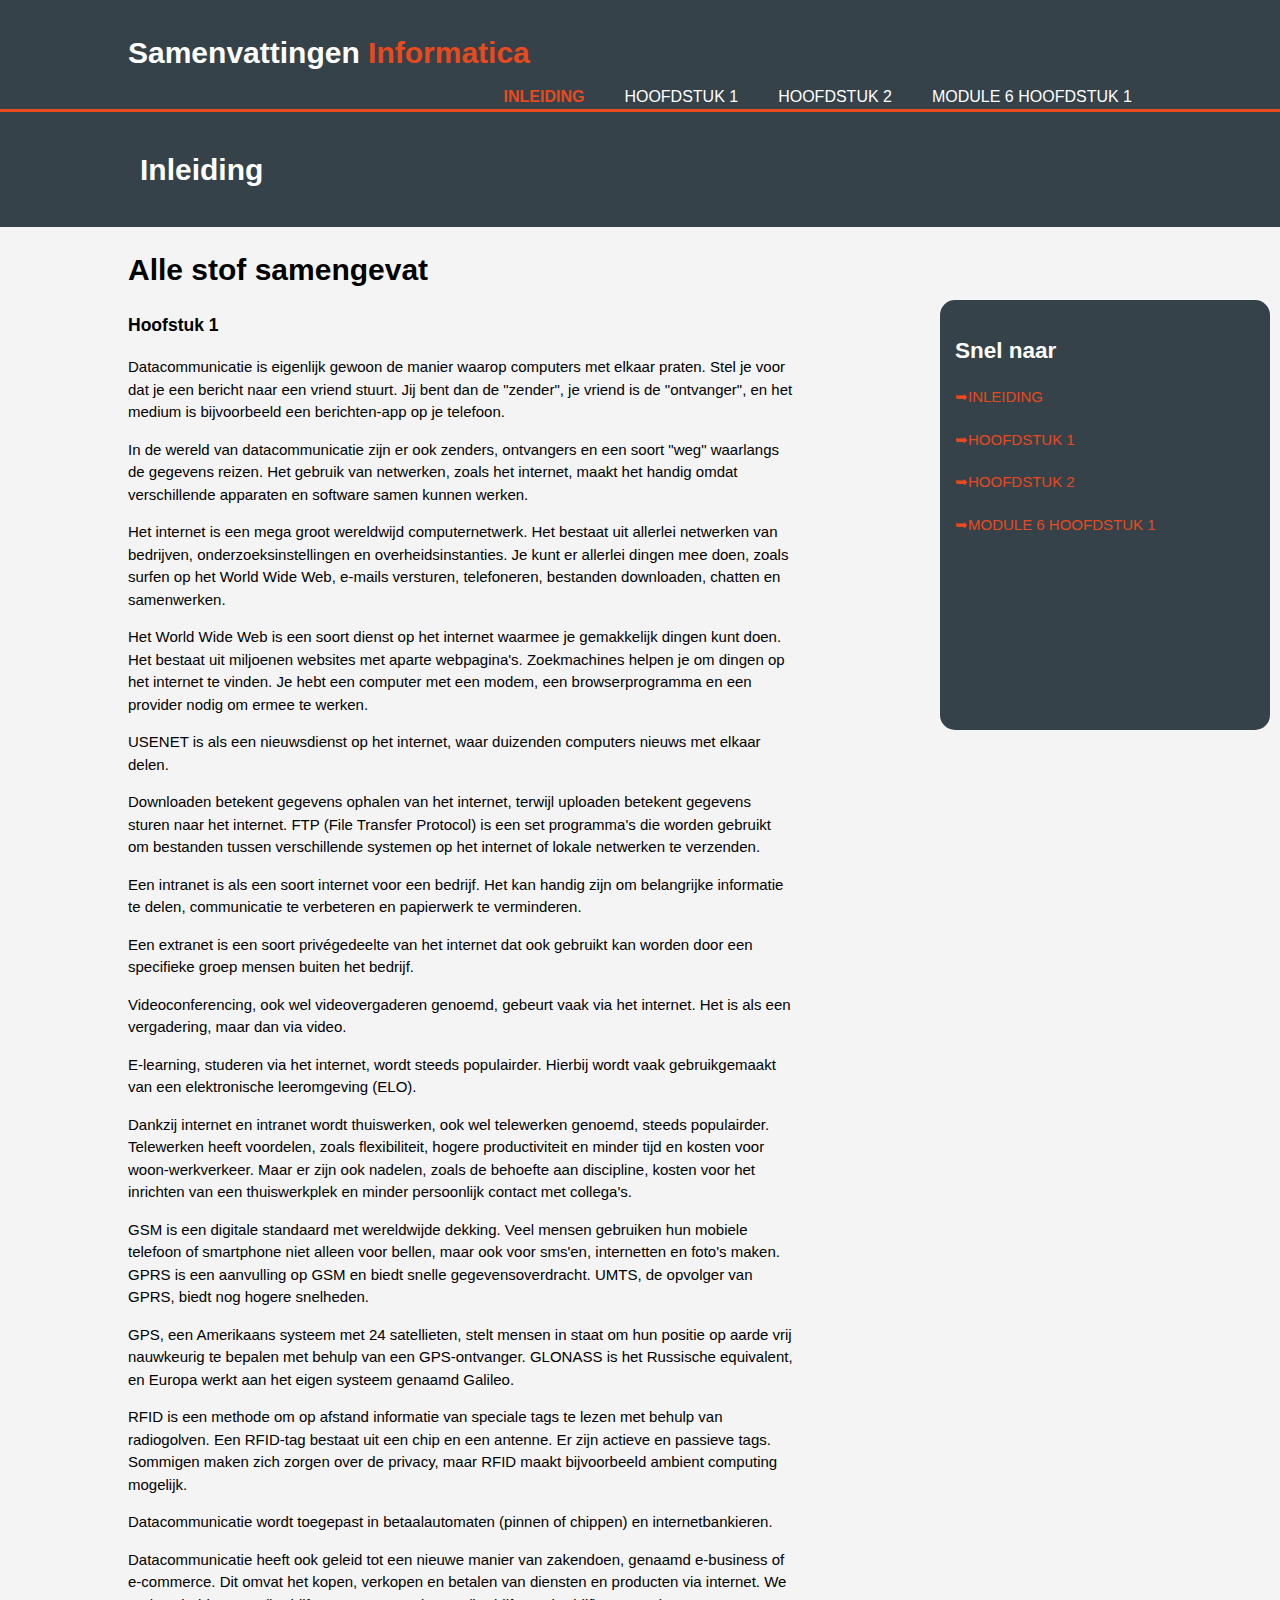
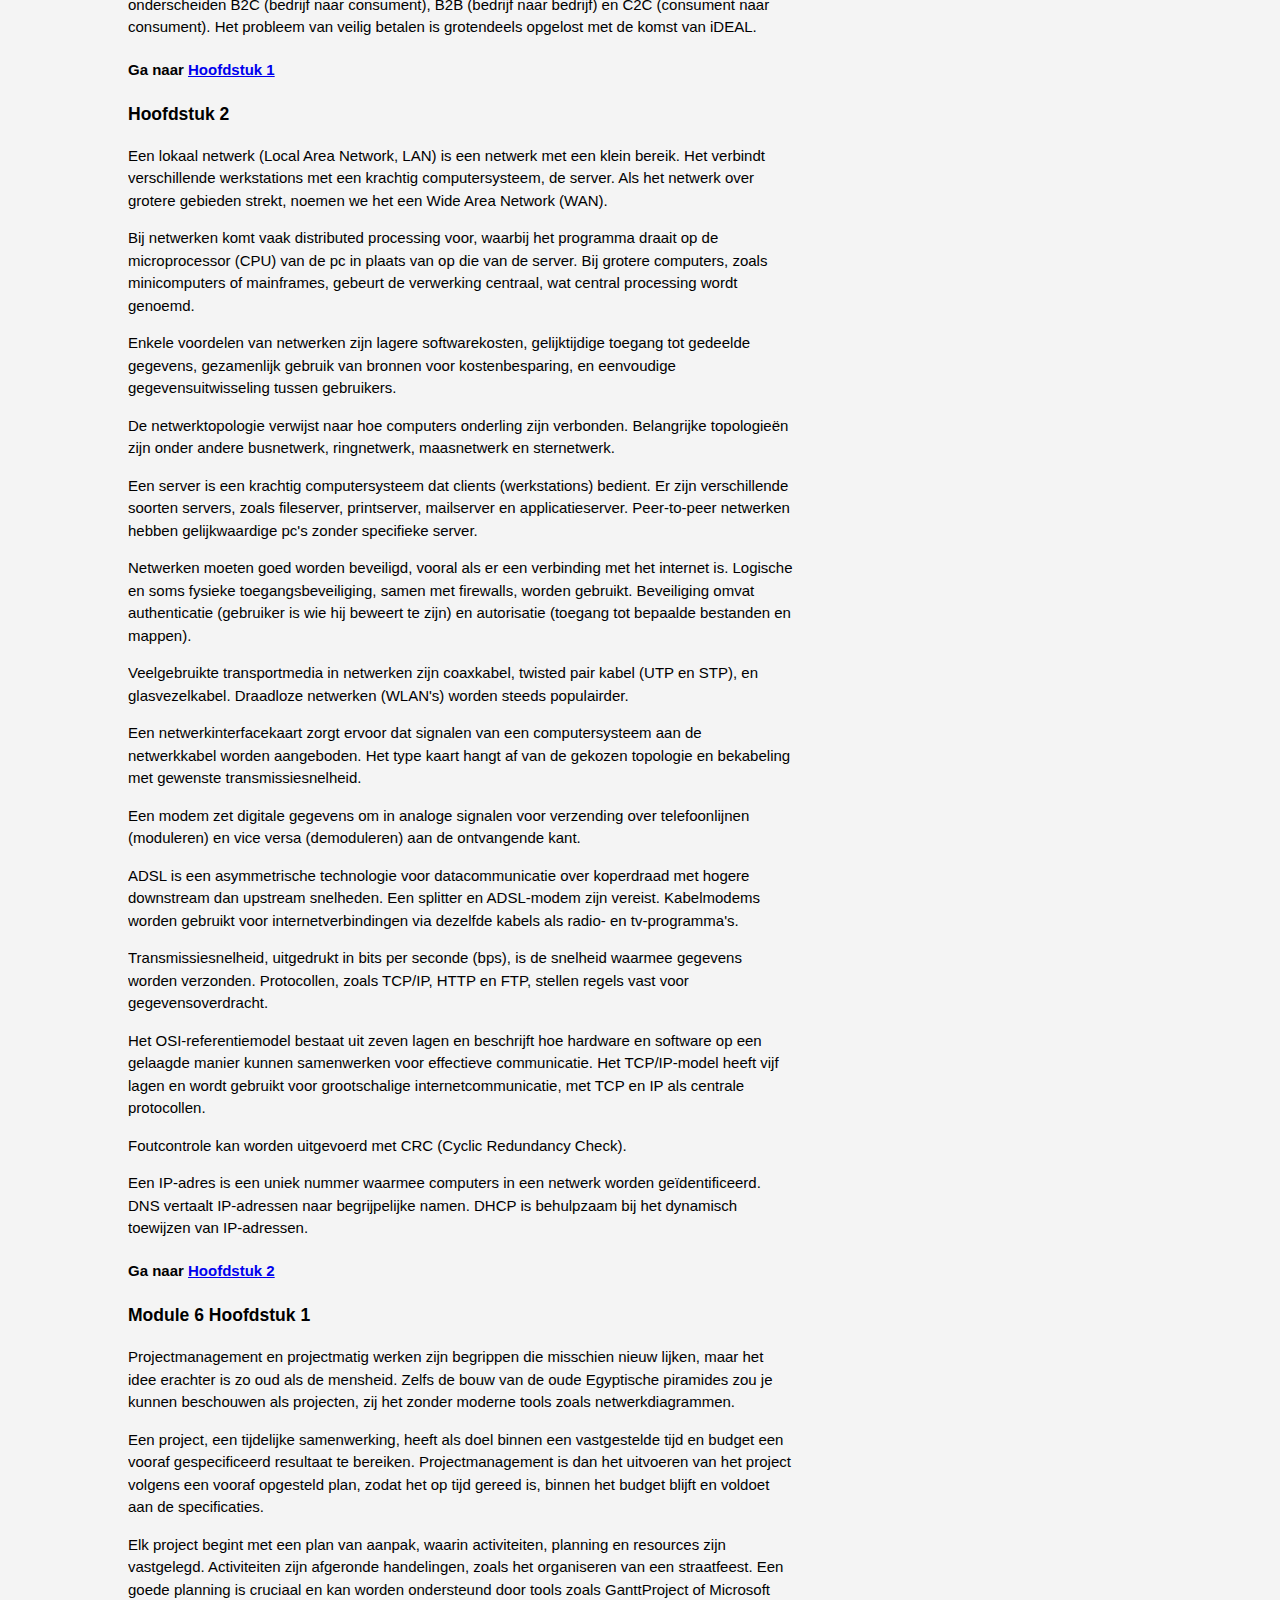
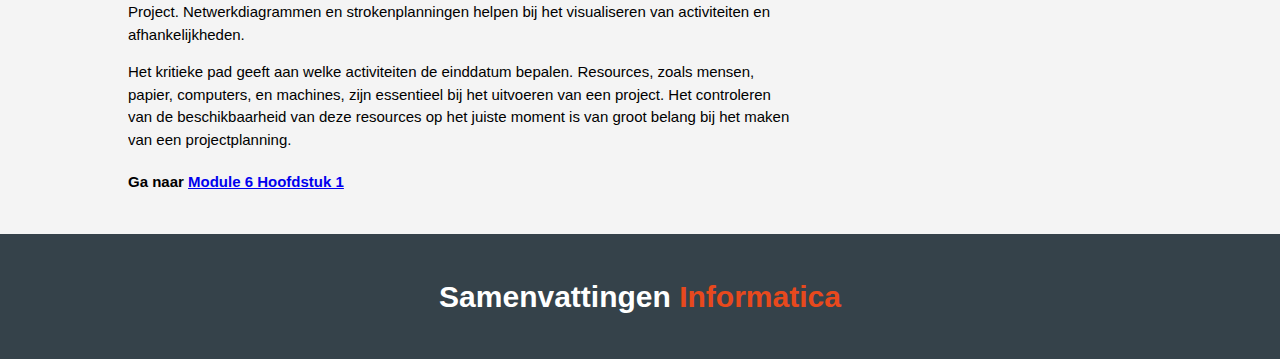
<file: index.html>
<!DOCTYPE html>
<!-- saved from url=(0115)file:///C:/Users/36828/OneDrive%20-%20CVO-nwf/Informatica/Havo%204/Periode%202/Linux-Vb-site%20orig-html/index.html -->
<html><head><meta http-equiv="Content-Type" content="text/html; charset=UTF-8">
  <title>Kyran Samenvattingen</title> 
  <link rel="stylesheet" href="Inleiding_files/code.css">
  
  <meta name="viewport" content="width=device-width">
  <meta name="description" content="Alles over het werken met Linux">
  <meta name="keywords" content="Alles over het werken met Linux, professioneel Linux Design">
  <meta name="author" content="LLn-1 en LLn-2">
 </head>
  <body>
  <header> 
   <div class="container">
    <div id="branding">
      <h1>Samenvattingen<span class="highlight"> Informatica</span> </h1>
      
  </div>
   <nav>
    <ul>
      <li class="current"><a href="index.html">Inleiding</a></li>
      <li><a href="Hoofdstuk 1.html">Hoofdstuk 1</a></li>
      <li><a href="Hoofdstuk 2.html">Hoofdstuk 2</a></li>
      <li><a href="Module 6.html">Module 6 Hoofdstuk 1</a></li>
	 </ul>
    </nav>
    </div>
  </header>
  
  <head>
    <meta charset="UTF-8">
    <meta name="viewport" content="width=device-width, initial-scale=1.0">
    <style>
      #scrollToTopBtn {
        position: fixed;
        bottom: 20px;
        right: 10px;
        width: 330px;
        display: none;
        background-color: #35424a;
        color: #fff;
        border: none;
        border-radius: 5px;
        padding: 10px 15px;
        cursor: pointer;
      }
    </style>
    <title>Scroll to Top Button</title>
  </head>
  
  <head>
    <meta charset="UTF-8">
    <meta http-equiv="X-UA-Compatible" content="IE=edge">
    <meta name="viewport" content="width=device-width, initial-scale=1.0">
    <style>
        body {
            margin: 0;
            padding: 0;
        }

        #snelNaarContainer {
            position: fixed;
            top: 300px; /* Plaats de container ongeveer 300 pixels vanaf de bovenkant */
            right: 10px; /* Een paar pixels van de rechterkant */
            width: 300px;
            height: 400px;
            background-color: #35424a;
            border-radius: 15px; /* Ronde afwerkingen */
            padding: 15px;
            color: #ffffff; /* Tekstkleur */
        }

        #snelNaarContainer a {
            display: block;
            margin-bottom: 20px;
            text-decoration: none;
            color: #e8491d; /* Linkkleur */
        }
    </style>
    <title>Snel naar</title>
</head>
<body>

<div id="snelNaarContainer">
    <h2>Snel naar</h2>
    <a href="index.html">➥INLEIDING</a>
    <a href="Hoofdstuk 1.html">➥HOOFDSTUK 1</a>
    <a href="Hoofdstuk 2.html">➥HOOFDSTUK 2</a>
    <a href="Module 6.html">➥MODULE 6 HOOFDSTUK 1</a>
</div>


</body>
</html>
  
  
  <body>

    
  
   
  
    <button id="scrollToTopBtn" onclick="scrollToTop()">Naar boven ⤴</button>
  
    <script>
      var scrollThreshold = 140; // Pas deze waarde aan naar wens

      function scrollFunction() {
          var scrollToTopBtn = document.getElementById("scrollToTopBtn");

          if (
              document.body.scrollTop > scrollThreshold ||
              document.documentElement.scrollTop > scrollThreshold
          ) {
              scrollToTopBtn.style.display = "block";
          } else {
              scrollToTopBtn.style.display = "none";
          }
      }

      function scrollToTop() {
          document.body.scrollTop = 0; // Voor oudere browsers
          document.documentElement.scrollTop = 0; // Voor moderne browsers
      }

      // Voeg event listeners toe om de functies aan te roepen
      window.onscroll = function () {
          scrollFunction();
      };

  </script>
  


  
  </body>
  </html>
 
  
  <section id="nieuwsbrief">
    <div class="container">
     <h1>Inleiding</h1>
     <form>
     
     
     
     </form>
    </div>
    </section>
    
    <section id="main">
      <div class="container">
        <artical id="main-cal">
        <h1 class="page-title">Alle stof samengevat</h1>
        <h3>Hoofstuk 1</h3>
        <p>Datacommunicatie is eigenlijk gewoon de manier waarop computers met elkaar praten. Stel je voor dat je een bericht naar een vriend stuurt. Jij bent dan de "zender", je vriend is de "ontvanger", en het medium is bijvoorbeeld een berichten-app op je telefoon.</p>

        <p> In de wereld van datacommunicatie zijn er ook zenders, ontvangers en een soort "weg" waarlangs de gegevens reizen. Het gebruik van netwerken, zoals het internet, maakt het handig omdat verschillende apparaten en software samen kunnen werken.</p>
          
        <p>  Het internet is een mega groot wereldwijd computernetwerk. Het bestaat uit allerlei netwerken van bedrijven, onderzoeksinstellingen en overheidsinstanties. Je kunt er allerlei dingen mee doen, zoals surfen op het World Wide Web, e-mails versturen, telefoneren, bestanden downloaden, chatten en samenwerken.</p>
          
        <p>  Het World Wide Web is een soort dienst op het internet waarmee je gemakkelijk dingen kunt doen. Het bestaat uit miljoenen websites met aparte webpagina's. Zoekmachines helpen je om dingen op het internet te vinden. Je hebt een computer met een modem, een browserprogramma en een provider nodig om ermee te werken.</p>
          
        <p>  USENET is als een nieuwsdienst op het internet, waar duizenden computers nieuws met elkaar delen.</p>
          
        <p>  Downloaden betekent gegevens ophalen van het internet, terwijl uploaden betekent gegevens sturen naar het internet. FTP (File Transfer Protocol) is een set programma's die worden gebruikt om bestanden tussen verschillende systemen op het internet of lokale netwerken te verzenden.</p>
          
        <p>  Een intranet is als een soort internet voor een bedrijf. Het kan handig zijn om belangrijke informatie te delen, communicatie te verbeteren en papierwerk te verminderen.</p>
          
        <p>  Een extranet is een soort privégedeelte van het internet dat ook gebruikt kan worden door een specifieke groep mensen buiten het bedrijf.</p>
          
        <p>  Videoconferencing, ook wel videovergaderen genoemd, gebeurt vaak via het internet. Het is als een vergadering, maar dan via video.</p>
          
        <p>  E-learning, studeren via het internet, wordt steeds populairder. Hierbij wordt vaak gebruikgemaakt van een elektronische leeromgeving (ELO).</p>
        Dankzij internet en intranet wordt thuiswerken, ook wel telewerken genoemd, steeds populairder. Telewerken heeft voordelen, zoals flexibiliteit, hogere productiviteit en minder tijd en kosten voor woon-werkverkeer. Maar er zijn ook nadelen, zoals de behoefte aan discipline, kosten voor het inrichten van een thuiswerkplek en minder persoonlijk contact met collega's.</p>

        <p>  GSM is een digitale standaard met wereldwijde dekking. Veel mensen gebruiken hun mobiele telefoon of smartphone niet alleen voor bellen, maar ook voor sms'en, internetten en foto's maken. GPRS is een aanvulling op GSM en biedt snelle gegevensoverdracht. UMTS, de opvolger van GPRS, biedt nog hogere snelheden.</p>
        
        <p>  GPS, een Amerikaans systeem met 24 satellieten, stelt mensen in staat om hun positie op aarde vrij nauwkeurig te bepalen met behulp van een GPS-ontvanger. GLONASS is het Russische equivalent, en Europa werkt aan het eigen systeem genaamd Galileo.</p>
        
        <p>  RFID is een methode om op afstand informatie van speciale tags te lezen met behulp van radiogolven. Een RFID-tag bestaat uit een chip en een antenne. Er zijn actieve en passieve tags. Sommigen maken zich zorgen over de privacy, maar RFID maakt bijvoorbeeld ambient computing mogelijk.</p>
        
        <p>  Datacommunicatie wordt toegepast in betaalautomaten (pinnen of chippen) en internetbankieren.</p>
        
        <p>  Datacommunicatie heeft ook geleid tot een nieuwe manier van zakendoen, genaamd e-business of e-commerce. Dit omvat het kopen, verkopen en betalen van diensten en producten via internet. We onderscheiden B2C (bedrijf naar consument), B2B (bedrijf naar bedrijf) en C2C (consument naar consument). Het probleem van veilig betalen is grotendeels opgelost met de komst van iDEAL.  </p>
          <h4>Ga naar <a href="Hoofdstuk 1.html">Hoofdstuk 1</a></h4>

        <h3>Hoofdstuk 2</h3>
        <p>Een lokaal netwerk (Local Area Network, LAN) is een netwerk met een klein bereik. Het verbindt verschillende werkstations met een krachtig computersysteem, de server. Als het netwerk over grotere gebieden strekt, noemen we het een Wide Area Network (WAN).</p>

        <p>Bij netwerken komt vaak distributed processing voor, waarbij het programma draait op de microprocessor (CPU) van de pc in plaats van op die van de server. Bij grotere computers, zoals minicomputers of mainframes, gebeurt de verwerking centraal, wat central processing wordt genoemd.</p>

        <p>Enkele voordelen van netwerken zijn lagere softwarekosten, gelijktijdige toegang tot gedeelde gegevens, gezamenlijk gebruik van bronnen voor kostenbesparing, en eenvoudige gegevensuitwisseling tussen gebruikers.</p>

        <p>De netwerktopologie verwijst naar hoe computers onderling zijn verbonden. Belangrijke topologieën zijn onder andere busnetwerk, ringnetwerk, maasnetwerk en sternetwerk.</p>

        <p>Een server is een krachtig computersysteem dat clients (werkstations) bedient. Er zijn verschillende soorten servers, zoals fileserver, printserver, mailserver en applicatieserver. Peer-to-peer netwerken hebben gelijkwaardige pc's zonder specifieke server.</p>

        <p>Netwerken moeten goed worden beveiligd, vooral als er een verbinding met het internet is. Logische en soms fysieke toegangsbeveiliging, samen met firewalls, worden gebruikt. Beveiliging omvat authenticatie (gebruiker is wie hij beweert te zijn) en autorisatie (toegang tot bepaalde bestanden en mappen).</p>

        <p>Veelgebruikte transportmedia in netwerken zijn coaxkabel, twisted pair kabel (UTP en STP), en glasvezelkabel. Draadloze netwerken (WLAN's) worden steeds populairder.</p>

        <p>Een netwerkinterfacekaart zorgt ervoor dat signalen van een computersysteem aan de netwerkkabel worden aangeboden. Het type kaart hangt af van de gekozen topologie en bekabeling met gewenste transmissiesnelheid.</p>

        <p>Een modem zet digitale gegevens om in analoge signalen voor verzending over telefoonlijnen (moduleren) en vice versa (demoduleren) aan de ontvangende kant.</p>

        <p>ADSL is een asymmetrische technologie voor datacommunicatie over koperdraad met hogere downstream dan upstream snelheden. Een splitter en ADSL-modem zijn vereist. Kabelmodems worden gebruikt voor internetverbindingen via dezelfde kabels als radio- en tv-programma's.</p>

        <p>Transmissiesnelheid, uitgedrukt in bits per seconde (bps), is de snelheid waarmee gegevens worden verzonden. Protocollen, zoals TCP/IP, HTTP en FTP, stellen regels vast voor gegevensoverdracht.</p>

        <p>Het OSI-referentiemodel bestaat uit zeven lagen en beschrijft hoe hardware en software op een gelaagde manier kunnen samenwerken voor effectieve communicatie. Het TCP/IP-model heeft vijf lagen en wordt gebruikt voor grootschalige internetcommunicatie, met TCP en IP als centrale protocollen.</p>

        <p>Foutcontrole kan worden uitgevoerd met CRC (Cyclic Redundancy Check).</p>

        <p>Een IP-adres is een uniek nummer waarmee computers in een netwerk worden geïdentificeerd. DNS vertaalt IP-adressen naar begrijpelijke namen. DHCP is behulpzaam bij het dynamisch toewijzen van IP-adressen.</p>
        <h4>Ga naar <a href="Hoofdstuk 2.html">Hoofdstuk 2</a></h4>
        <h3>Module 6 Hoofdstuk 1</h3>
        Projectmanagement en projectmatig werken zijn begrippen die misschien nieuw lijken, maar het idee erachter is zo oud als de mensheid. Zelfs de bouw van de oude Egyptische piramides zou je kunnen beschouwen als projecten, zij het zonder moderne tools zoals netwerkdiagrammen.</p>

        <p>Een project, een tijdelijke samenwerking, heeft als doel binnen een vastgestelde tijd en budget een vooraf gespecificeerd resultaat te bereiken. Projectmanagement is dan het uitvoeren van het project volgens een vooraf opgesteld plan, zodat het op tijd gereed is, binnen het budget blijft en voldoet aan de specificaties.</p>

        <p>Elk project begint met een plan van aanpak, waarin activiteiten, planning en resources zijn vastgelegd. Activiteiten zijn afgeronde handelingen, zoals het organiseren van een straatfeest. Een goede planning is cruciaal en kan worden ondersteund door tools zoals GanttProject of Microsoft Project. Netwerkdiagrammen en strokenplanningen helpen bij het visualiseren van activiteiten en afhankelijkheden.</p>

        <p>Het kritieke pad geeft aan welke activiteiten de einddatum bepalen. Resources, zoals mensen, papier, computers, en machines, zijn essentieel bij het uitvoeren van een project. Het controleren van de beschikbaarheid van deze resources op het juiste moment is van groot belang bij het maken van een projectplanning.</p>
        <h4>Ga naar <a href="Module 6.html">Module 6 Hoofdstuk 1</a></h4>
      
      
      
      </artical>
        
        <aside id="sidebar">
        
        </aside>
        </div>
       </section>
    
       <footer>
        <div class="container">
          <div id="branding">
            <h1>Samenvattingen<span class="highlight"> Informatica</span> </h1>
        </div>
         <nav>
          <ul>
            
          </ul>
          </nav>
          </div>
      </footer>
  
   
  
  </body></html>
</file>
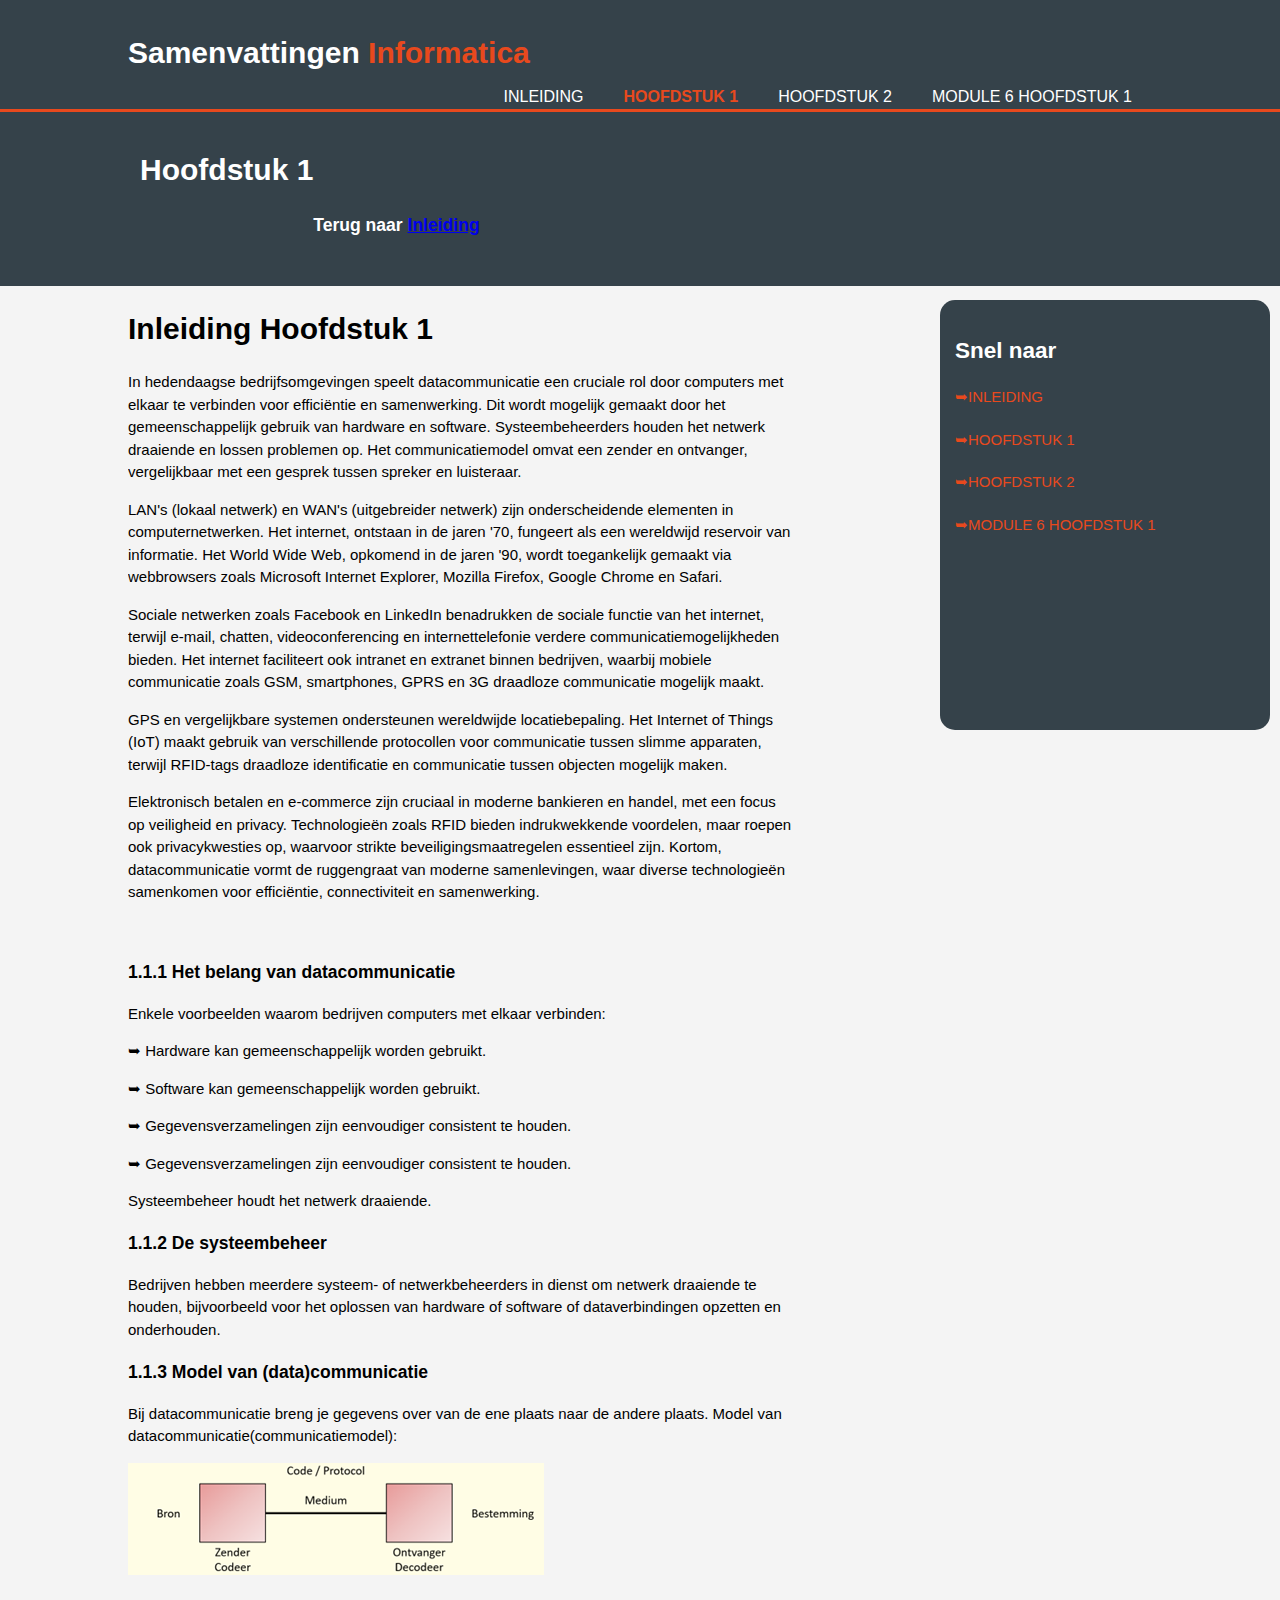
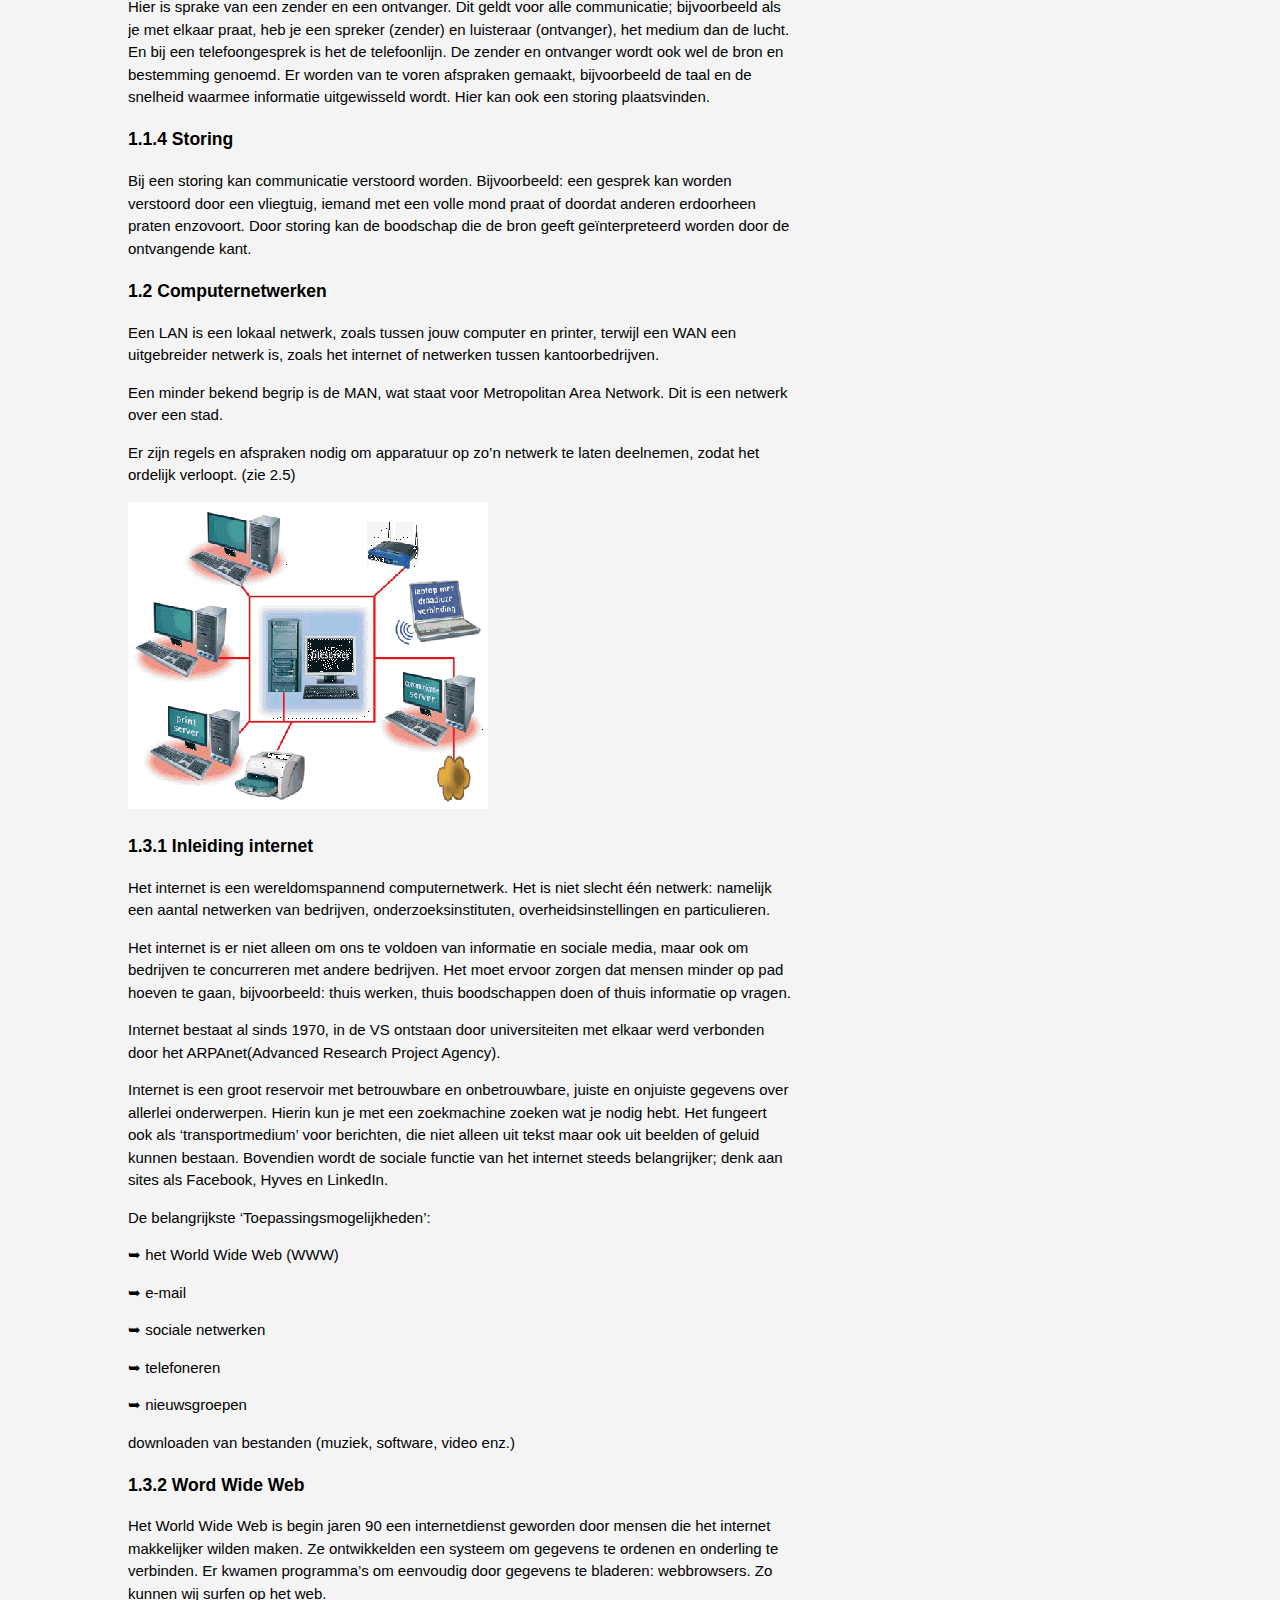
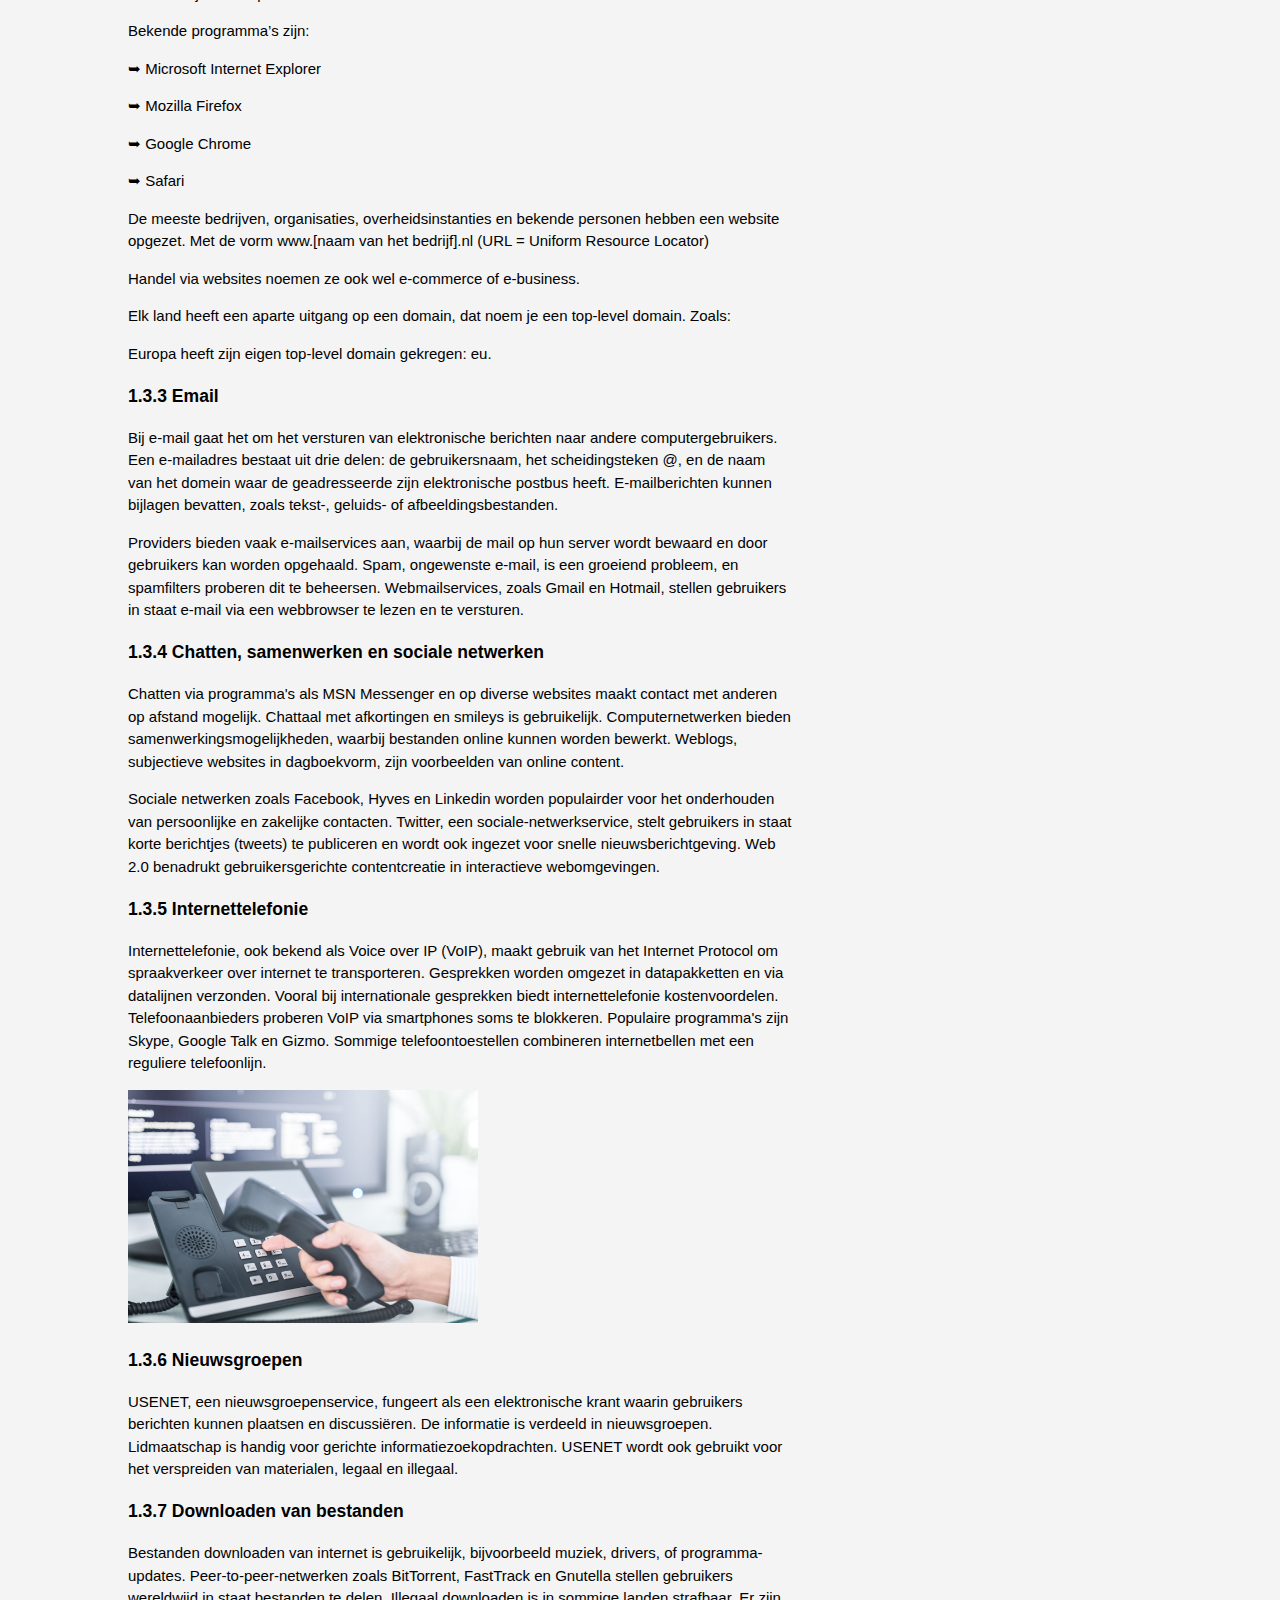
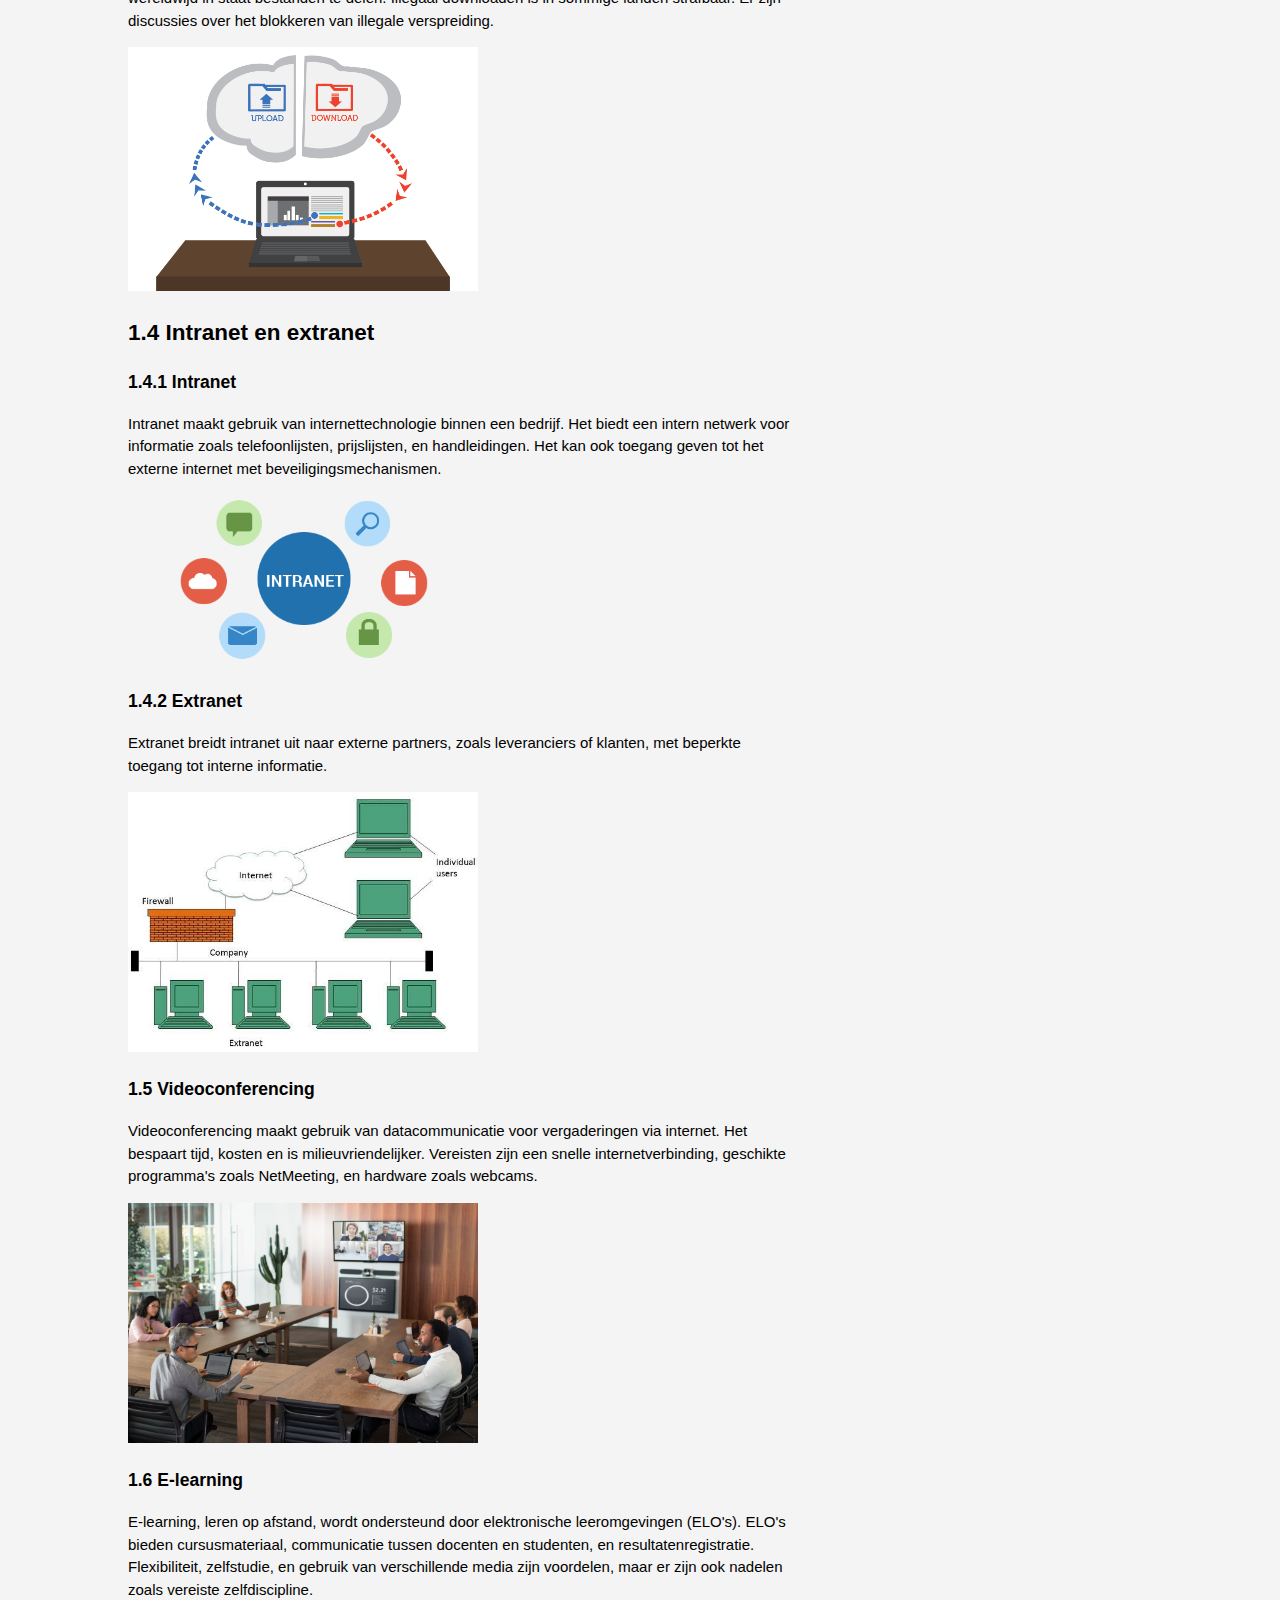
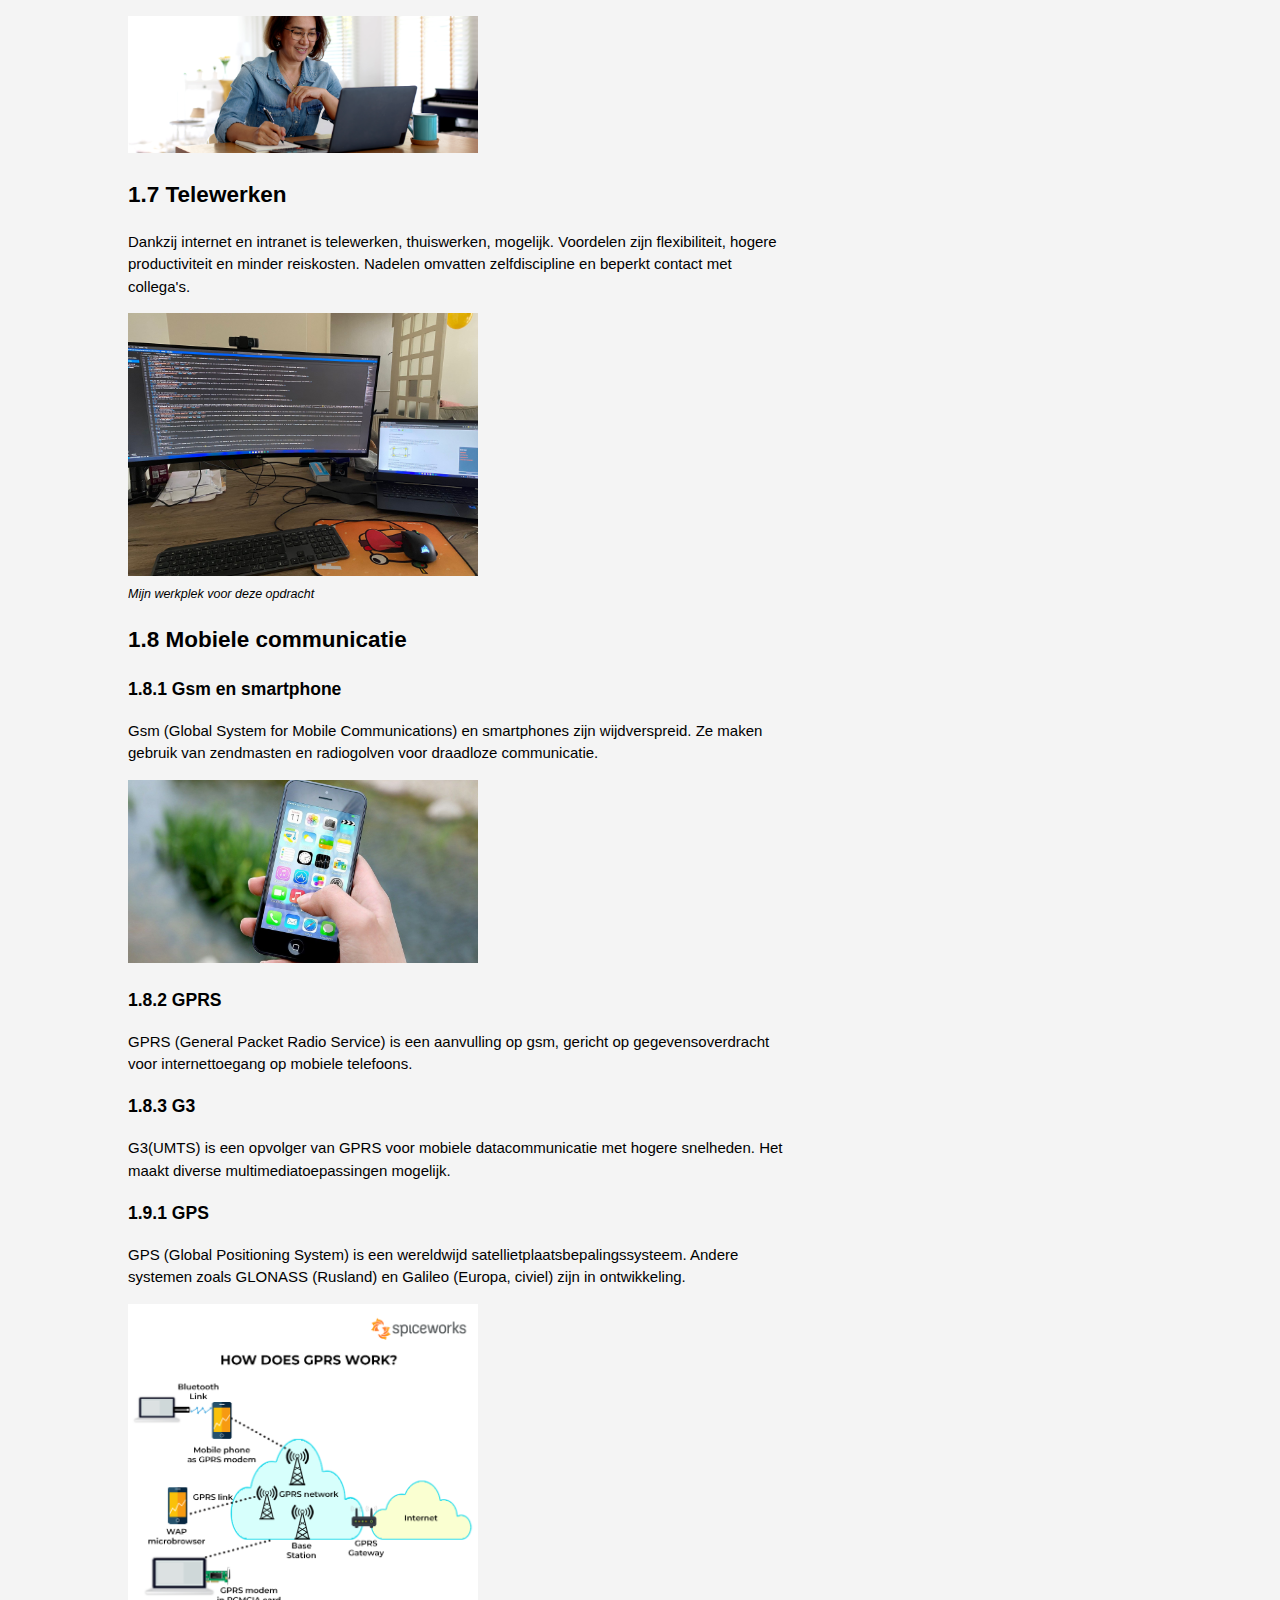
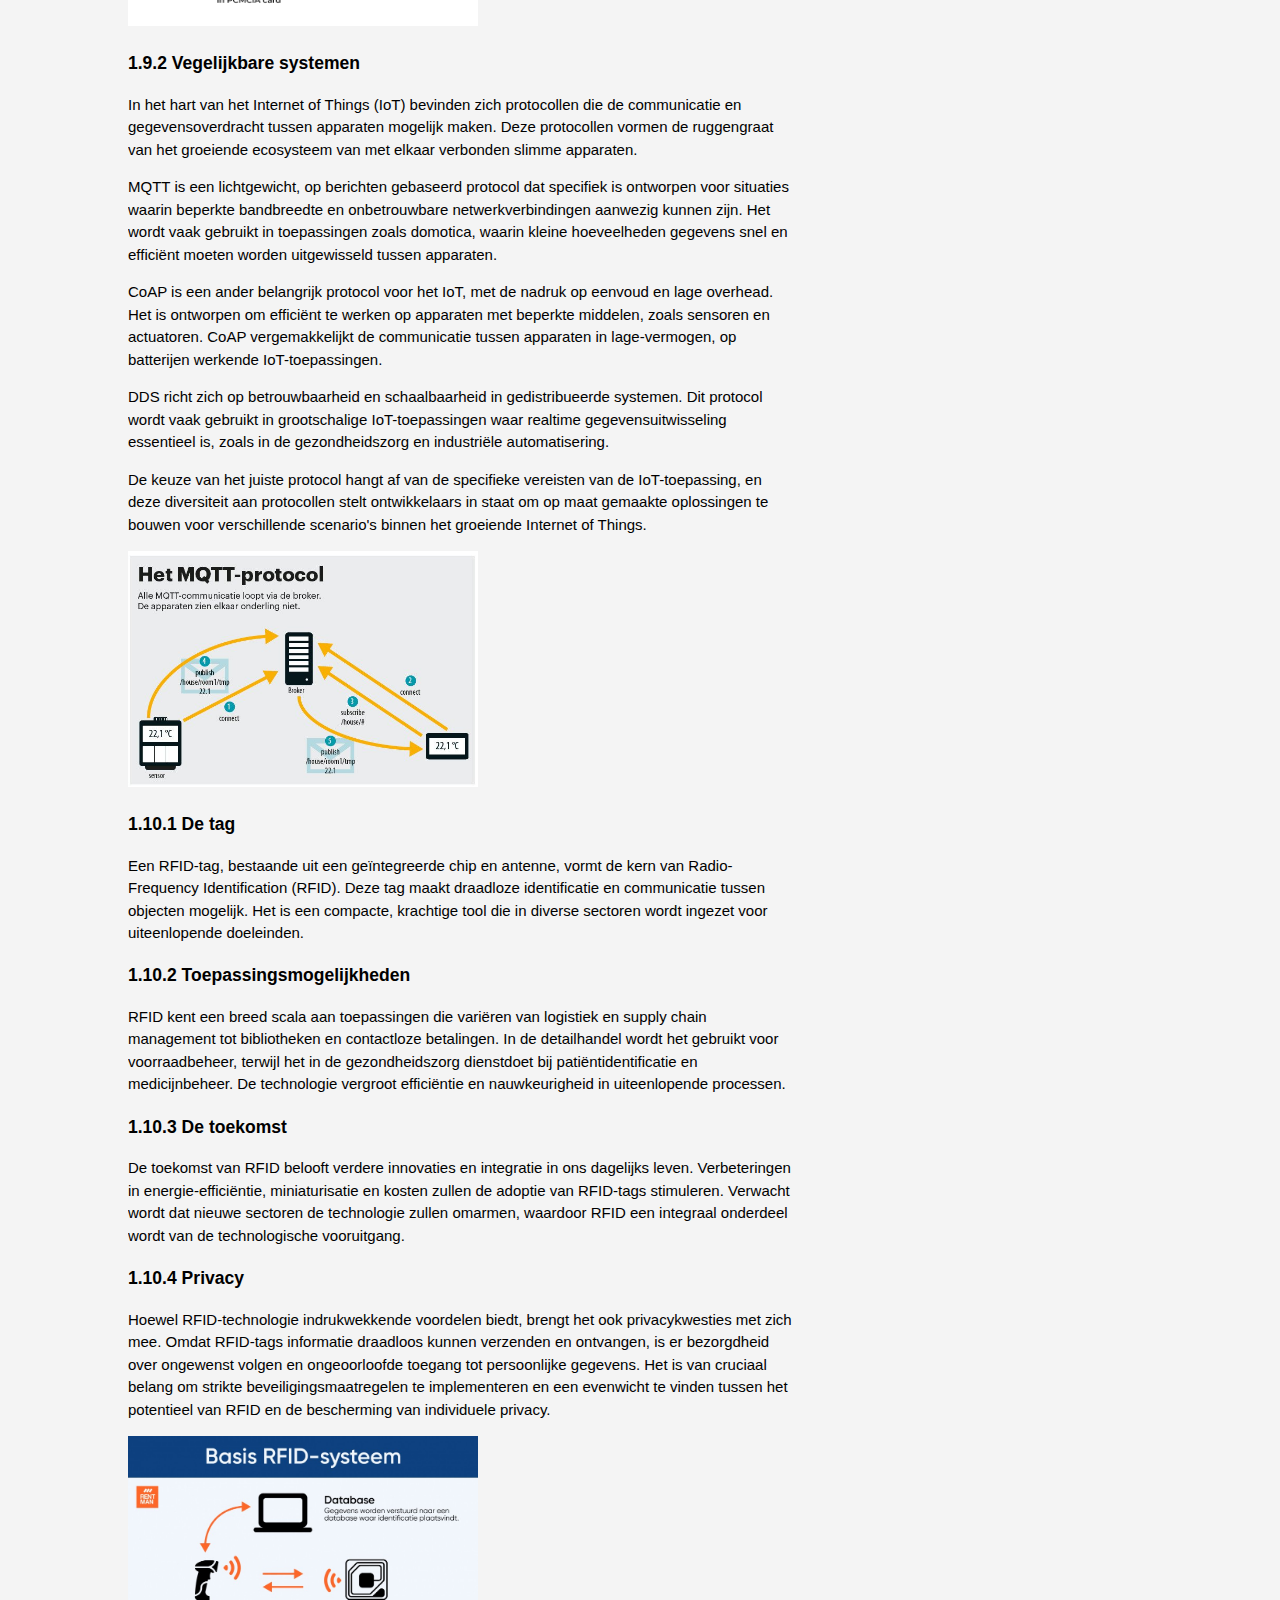
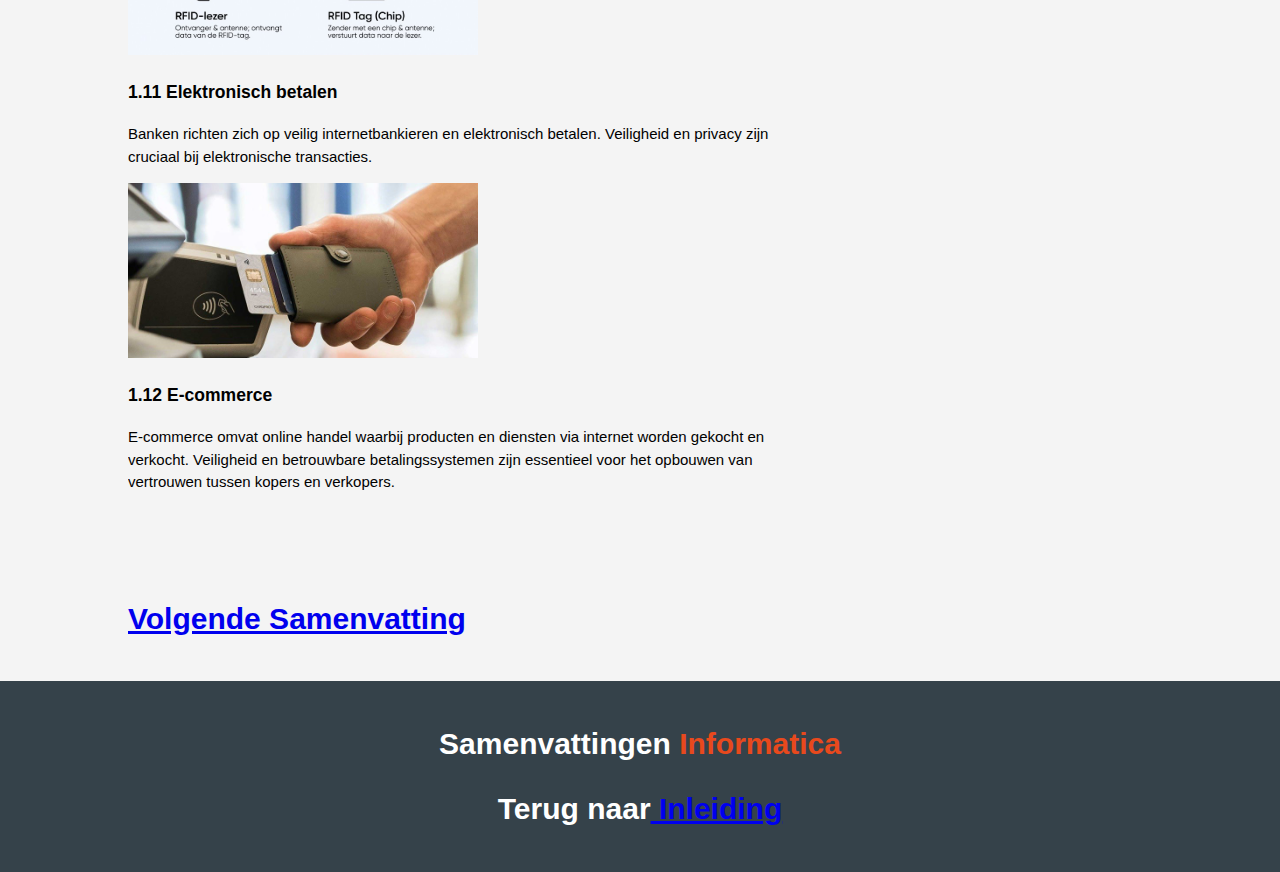
<file: Hoofdstuk 1.html>
<!DOCTYPE html>
<!-- saved from url=(0114)file:///C:/Users/36828/OneDrive%20-%20CVO-nwf/Informatica/Havo%204/Periode%202/Linux-Vb-site%20orig-html/over.html -->
<html><head><meta http-equiv="Content-Type" content="text/html; charset=UTF-8">
  <title>Kyran Samenvattingen</title> 
  <link rel="stylesheet" href="Hoofdstuk 1_files/code.css">
  
  <meta name="viewport" content="width=device-width">
  <meta name="description" content="Alles over het werken met Linux">
  <meta name="keywords" content="Alles over het werken met Linux, professioneel Linux Design">
  <meta name="author" content="LLn-1 en LLn-2">
 </head>
  <body>
  <header> 
   <div class="container">
    <div id="branding">
      <h1>Samenvattingen<span class="highlight"> Informatica</span> </h1>
  </div>
   <nav>
    <ul>
      <li><a href="index.html">Inleiding</a></li>
      <li class="current"><a href="Hoofdstuk 1.html">Hoofdstuk 1</a></li>
      <li><a href="Hoofdstuk 2.html">Hoofdstuk 2</a></li>
      <li><a href="Module 6.html">Module 6 Hoofdstuk 1</a></li>
    </ul>
    </nav>
    </div>
  </header>
  

  <head>
    <meta charset="UTF-8">
    <meta name="viewport" content="width=device-width, initial-scale=1.0">
    <style>
      #scrollToTopBtn {
        position: fixed;
        bottom: 20px;
        right: 10px;
        width: 330px;
        display: none;
        background-color: #35424a;
        color: #fff;
        border: none;
        border-radius: 5px;
        padding: 10px 15px;
        cursor: pointer;
      }
    </style>
    <title>Scroll to Top Button</title>
  </head>

  <head>
    <meta charset="UTF-8">
    <meta http-equiv="X-UA-Compatible" content="IE=edge">
    <meta name="viewport" content="width=device-width, initial-scale=1.0">
    <style>
        body {
            margin: 0;
            padding: 0;
        }

        #snelNaarContainer {
            position: fixed;
            top: 300px; /* Plaats de container ongeveer 300 pixels vanaf de bovenkant */
            right: 10px; /* Een paar pixels van de rechterkant */
            width: 300px;
            height: 400px;
            background-color: #35424a;
            border-radius: 15px; /* Ronde afwerkingen */
            padding: 15px;
            color: #ffffff; /* Tekstkleur */
        }

        #snelNaarContainer a {
            display: block;
            margin-bottom: 20px;
            text-decoration: none;
            color: #e8491d; /* Linkkleur */
        }
    </style>
    <title>Snel naar</title>
</head>
<body>

<div id="snelNaarContainer">
    <h2>Snel naar</h2>
    <a href="index.html">➥INLEIDING</a>
    <a href="Hoofdstuk 1.html">➥HOOFDSTUK 1</a>
    <a href="Hoofdstuk 2.html">➥HOOFDSTUK 2</a>
    <a href="Module 6.html">➥MODULE 6 HOOFDSTUK 1</a>
</div>


</body>
</html>

<body>

 

  <button id="scrollToTopBtn" onclick="scrollToTop()">Naar boven ⤴</button>

  <script>
    var scrollThreshold = 240; // Pas deze waarde aan naar wens

    function scrollFunction() {
        var scrollToTopBtn = document.getElementById("scrollToTopBtn");

        if (
            document.body.scrollTop > scrollThreshold ||
            document.documentElement.scrollTop > scrollThreshold
        ) {
            scrollToTopBtn.style.display = "block";
        } else {
            scrollToTopBtn.style.display = "none";
        }
    }

    function scrollToTop() {
        document.body.scrollTop = 0; // Voor oudere browsers
        document.documentElement.scrollTop = 0; // Voor moderne browsers
    }

    // Voeg event listeners toe om de functies aan te roepen
    window.onscroll = function () {
        scrollFunction();
    };

</script>

</body>
</html>

 
  
  <section id="nieuwsbrief">
  <div class="container">
   <h1>Hoofdstuk 1</h1> <br><br><br>
   <h3>Terug naar <a href="index.html">Inleiding</a></h3>
   
   
   <form>
   
   
   
   </form>
  </div>
  </section>
  
  <section id="main">
    <div class="container">
  <artical id="main-cal">
  <h1 class="page-title"> Inleiding Hoofdstuk 1</h1> 
  <p>In hedendaagse bedrijfsomgevingen speelt datacommunicatie een cruciale rol door computers met elkaar te verbinden voor efficiëntie en samenwerking. Dit wordt mogelijk gemaakt door het gemeenschappelijk gebruik van hardware en software. Systeembeheerders houden het netwerk draaiende en lossen problemen op. Het communicatiemodel omvat een zender en ontvanger, vergelijkbaar met een gesprek tussen spreker en luisteraar.</p> 
  <p>LAN's (lokaal netwerk) en WAN's (uitgebreider netwerk) zijn onderscheidende elementen in computernetwerken. Het internet, ontstaan in de jaren '70, fungeert als een wereldwijd reservoir van informatie. Het World Wide Web, opkomend in de jaren '90, wordt toegankelijk gemaakt via webbrowsers zoals Microsoft Internet Explorer, Mozilla Firefox, Google Chrome en Safari.</p>
  <p>Sociale netwerken zoals Facebook en LinkedIn benadrukken de sociale functie van het internet, terwijl e-mail, chatten, videoconferencing en internettelefonie verdere communicatiemogelijkheden bieden. Het internet faciliteert ook intranet en extranet binnen bedrijven, waarbij mobiele communicatie zoals GSM, smartphones, GPRS en 3G draadloze communicatie mogelijk maakt.</p>
  <p>GPS en vergelijkbare systemen ondersteunen wereldwijde locatiebepaling. Het Internet of Things (IoT) maakt gebruik van verschillende protocollen voor communicatie tussen slimme apparaten, terwijl RFID-tags draadloze identificatie en communicatie tussen objecten mogelijk maken.</p>
  <p>Elektronisch betalen en e-commerce zijn cruciaal in moderne bankieren en handel, met een focus op veiligheid en privacy. Technologieën zoals RFID bieden indrukwekkende voordelen, maar roepen ook privacykwesties op, waarvoor strikte beveiligingsmaatregelen essentieel zijn. Kortom, datacommunicatie vormt de ruggengraat van moderne samenlevingen, waar diverse technologieën samenkomen voor efficiëntie, connectiviteit en samenwerking.</p>
  
 <br>
 <h3>1.1.1 Het belang van datacommunicatie</h3>
 <p>Enkele voorbeelden waarom bedrijven computers met elkaar verbinden:</p>
  <p>➥	Hardware kan gemeenschappelijk worden gebruikt.</p>
  <p>➥	Software kan gemeenschappelijk worden gebruikt.</p>
  <p>➥	Gegevensverzamelingen zijn eenvoudiger consistent te houden. 
  <p>➥	Gegevensverzamelingen zijn eenvoudiger consistent te houden. </p>
  <p>Systeembeheer houdt het netwerk draaiende.</p>
  
</p>

<h3>1.1.2 De systeembeheer</h3>
<p>Bedrijven hebben meerdere systeem- of netwerkbeheerders in dienst om netwerk draaiende te houden, bijvoorbeeld voor het oplossen van hardware of software of dataverbindingen opzetten en onderhouden.</p>

<h3>1.1.3 Model van (data)communicatie</h3>
<p>Bij datacommunicatie breng je gegevens over van de ene plaats naar de andere plaats.
Model van datacommunicatie(communicatiemodel):
</p>
<p>
<img id="Afbeelding datacommunicatie" src="Afbeeldingen/Afbeelding Communicatie.png"> 
<p>    Hier is sprake van een zender en een ontvanger. Dit geldt voor alle communicatie; bijvoorbeeld als je met elkaar praat, heb je een spreker (zender) en luisteraar (ontvanger), het medium dan de lucht. En bij een telefoongesprek is het de telefoonlijn.
De zender en ontvanger wordt ook wel de bron en bestemming genoemd. Er worden van te voren afspraken gemaakt, bijvoorbeeld de taal en de snelheid waarmee informatie uitgewisseld wordt.
 Hier kan ook een storing plaatsvinden.
</p>
<h3>1.1.4 Storing</h3>
<p>Bij een storing kan communicatie verstoord worden. Bijvoorbeeld: een gesprek kan worden verstoord door een vliegtuig, iemand met een volle mond praat of doordat anderen erdoorheen praten enzovoort.  
Door storing kan de boodschap die de bron geeft geïnterpreteerd worden door de ontvangende kant.
</p>
<h3>1.2 Computernetwerken</h3>
<p>Een LAN is een lokaal netwerk, zoals tussen jouw computer en printer, terwijl een WAN een uitgebreider netwerk is, zoals het internet of netwerken tussen kantoorbedrijven. </p>
<p>Een minder bekend begrip is de MAN, wat staat voor Metropolitan Area Network. Dit is een netwerk over een stad. </p>
<p>Er zijn regels en afspraken nodig om apparatuur op zo’n netwerk te laten deelnemen, zodat het ordelijk verloopt. (zie 2.5) </p>
<img id="Afbeelding LAN" src="Afbeeldingen/Afbeelding LAN.png">
<h3>1.3.1 Inleiding internet</h3>
<p>Het internet is een wereldomspannend computernetwerk. Het is niet slecht één netwerk: namelijk een aantal netwerken van bedrijven, onderzoeksinstituten, overheidsinstellingen en particulieren.</p>
<p>Het internet is er niet alleen om ons te voldoen van informatie en sociale media, maar ook om bedrijven te concurreren met andere bedrijven. Het moet ervoor zorgen dat mensen minder op pad hoeven te gaan, bijvoorbeeld: thuis werken, thuis boodschappen doen of thuis informatie op vragen.</p>
<p>Internet bestaat al sinds 1970, in de VS ontstaan door universiteiten met elkaar werd verbonden door het ARPAnet(Advanced Research Project Agency).</p>
<p>Internet is een groot reservoir met betrouwbare en onbetrouwbare, juiste en onjuiste gegevens over allerlei onderwerpen. Hierin kun je met een zoekmachine zoeken wat je nodig hebt. Het fungeert ook als ‘transportmedium’ voor berichten, die niet alleen uit tekst maar ook uit beelden of geluid kunnen bestaan. Bovendien wordt de sociale functie van het internet steeds belangrijker; denk aan sites als Facebook, Hyves en LinkedIn.</p>
<p>De belangrijkste ‘Toepassingsmogelijkheden’:</p>
<p>➥	het World Wide Web (WWW)</p>
<p>➥	e-mail</p>
<p>➥	sociale netwerken</p>
<p>➥	telefoneren</p>
<p>➥	nieuwsgroepen</p>
<p>	downloaden van bestanden (muziek, software, video enz.)</p>
<h3>1.3.2 Word Wide Web</h3>
<p>Het World Wide Web is begin jaren 90 een internetdienst geworden door mensen die het internet makkelijker wilden maken. Ze ontwikkelden een systeem om gegevens te ordenen en onderling te verbinden. Er kwamen programma’s om eenvoudig door gegevens te bladeren: webbrowsers. Zo kunnen wij surfen op het web.</p>
<p>Bekende programma’s zijn:</p>
<p>➥	Microsoft Internet Explorer</p>
<p>➥	Mozilla Firefox</p>
<p>➥	Google Chrome </p>
<p>➥	Safari</p>
<p>De meeste bedrijven, organisaties, overheidsinstanties en bekende personen hebben een website opgezet. Met de vorm www.[naam van het bedrijf].nl (URL = Uniform Resource Locator) </p>
<p>Handel via websites noemen ze ook wel e-commerce of e-business. </p>
<p>Elk land heeft een aparte uitgang op een domain, dat noem je een top-level domain. Zoals:</p>
<p>Europa heeft zijn eigen top-level domain gekregen: eu.</p>

<h3>1.3.3 Email</h3>
<p>Bij e-mail gaat het om het versturen van elektronische berichten naar andere computergebruikers. Een e-mailadres bestaat uit drie delen: de gebruikersnaam, het scheidingsteken @, en de naam van het domein waar de geadresseerde zijn elektronische postbus heeft. E-mailberichten kunnen bijlagen bevatten, zoals tekst-, geluids- of afbeeldingsbestanden.</p>
<p> Providers bieden vaak e-mailservices aan, waarbij de mail op hun server wordt bewaard en door gebruikers kan worden opgehaald. Spam, ongewenste e-mail, is een groeiend probleem, en spamfilters proberen dit te beheersen. Webmailservices, zoals Gmail en Hotmail, stellen gebruikers in staat e-mail via een webbrowser te lezen en te versturen.</p>
<h3>1.3.4 Chatten, samenwerken en sociale netwerken</h3>
<p>Chatten via programma's als MSN Messenger en op diverse websites maakt contact met anderen op afstand mogelijk. Chattaal met afkortingen en smileys is gebruikelijk. Computernetwerken bieden samenwerkingsmogelijkheden, waarbij bestanden online kunnen worden bewerkt. Weblogs, subjectieve websites in dagboekvorm, zijn voorbeelden van online content.</p> 
<p>Sociale netwerken zoals Facebook, Hyves en Linkedin worden populairder voor het onderhouden van persoonlijke en zakelijke contacten. Twitter, een sociale-netwerkservice, stelt gebruikers in staat korte berichtjes (tweets) te publiceren en wordt ook ingezet voor snelle nieuwsberichtgeving. Web 2.0 benadrukt gebruikersgerichte contentcreatie in interactieve webomgevingen.</p>

<h3>1.3.5 Internettelefonie </h3>
<p>Internettelefonie, ook bekend als Voice over IP (VoIP), maakt gebruik van het Internet Protocol om spraakverkeer over internet te transporteren. Gesprekken worden omgezet in datapakketten en via datalijnen verzonden. Vooral bij internationale gesprekken biedt internettelefonie kostenvoordelen. Telefoonaanbieders proberen VoIP via smartphones soms te blokkeren. Populaire programma's zijn Skype, Google Talk en Gizmo. Sommige telefoontoestellen combineren internetbellen met een reguliere telefoonlijn.</p>
<img src="Afbeeldingen/Waarom-een-aparte-lijn-voor-internet-en-telefonie.jpg" width="350px" height="auto">
       
<h3>1.3.6 Nieuwsgroepen</h3>
<p>USENET, een nieuwsgroepenservice, fungeert als een elektronische krant waarin gebruikers berichten kunnen plaatsen en discussiëren. De informatie is verdeeld in nieuwsgroepen. Lidmaatschap is handig voor gerichte informatiezoekopdrachten. USENET wordt ook gebruikt voor het verspreiden van materialen, legaal en illegaal.</p>

<h3>1.3.7 Downloaden van bestanden</h3>
<p>Bestanden downloaden van internet is gebruikelijk, bijvoorbeeld muziek, drivers, of programma-updates. Peer-to-peer-netwerken zoals BitTorrent, FastTrack en Gnutella stellen gebruikers wereldwijd in staat bestanden te delen. Illegaal downloaden is in sommige landen strafbaar. Er zijn discussies over het blokkeren van illegale verspreiding.</p>
<img src="Afbeeldingen/download upload.png" width="350px" height="auto">
<h2>1.4 Intranet en extranet</h2>
<h3>1.4.1 Intranet</h3>
<p>Intranet maakt gebruik van internettechnologie binnen een bedrijf. Het biedt een intern netwerk voor informatie zoals telefoonlijsten, prijslijsten, en handleidingen. Het kan ook toegang geven tot het externe internet met beveiligingsmechanismen.</p>
<img src="Afbeeldingen/intranet.png" width="350px" height="auto">
<h3>1.4.2 Extranet</h3>
<p>Extranet breidt intranet uit naar externe partners, zoals leveranciers of klanten, met beperkte toegang tot interne informatie.</p>
<img src="Afbeeldingen/extranet.jpg" width="350px" height="auto">
<h3>1.5 Videoconferencing</h3>
<p>Videoconferencing maakt gebruik van datacommunicatie voor vergaderingen via internet. Het bespaart tijd, kosten en is milieuvriendelijker. Vereisten zijn een snelle internetverbinding, geschikte programma's zoals NetMeeting, en hardware zoals webcams.</p>
<img src="Afbeeldingen/videoconferencing.png" width="350px" height="auto">
<h3>1.6 E-learning</h3>
<p>E-learning, leren op afstand, wordt ondersteund door elektronische leeromgevingen (ELO's). ELO's bieden cursusmateriaal, communicatie tussen docenten en studenten, en resultatenregistratie. Flexibiliteit, zelfstudie, en gebruik van verschillende media zijn voordelen, maar er zijn ook nadelen zoals vereiste zelfdiscipline.</p>
<img src="Afbeeldingen/e-learningcursus.png" width="350px" height="auto">
<h2>1.7 Telewerken</h2>
<p>Dankzij internet en intranet is telewerken, thuiswerken, mogelijk. Voordelen zijn flexibiliteit, hogere productiviteit en minder reiskosten. Nadelen omvatten zelfdiscipline en beperkt contact met collega's.</p>
<img src="Afbeeldingen/Mijn werkplek.jpg" width="350px" height="auto">
<br>
<i><small>Mijn werkplek voor deze opdracht</small></i>
<h2>1.8 Mobiele communicatie</h2>
<h3>1.8.1 Gsm en smartphone</h3>
<p>Gsm (Global System for Mobile Communications) en smartphones zijn wijdverspreid. Ze maken gebruik van zendmasten en radiogolven voor draadloze communicatie.</p>
<img src="Afbeeldingen/telefoon.jpg" width="350px" height="auto">
<h3>1.8.2 GPRS</h3>
<p>GPRS (General Packet Radio Service) is een aanvulling op gsm, gericht op gegevensoverdracht voor internettoegang op mobiele telefoons.</p>

<h3>1.8.3 G3</h3>
<p>G3(UMTS) is een opvolger van GPRS voor mobiele datacommunicatie met hogere snelheden. Het maakt diverse multimediatoepassingen mogelijk.</p>

<h3>1.9.1 GPS</h3>
<p>GPS (Global Positioning System) is een wereldwijd satellietplaatsbepalingssysteem. Andere systemen zoals GLONASS (Rusland) en Galileo (Europa, civiel) zijn in ontwikkeling.</p>
<img src="Afbeeldingen/GPRS.png" width="350px" height="auto">
<h3>1.9.2 Vegelijkbare systemen</h3>
<p>In het hart van het Internet of Things (IoT) bevinden zich protocollen die de communicatie en gegevensoverdracht tussen apparaten mogelijk maken. Deze protocollen vormen de ruggengraat van het groeiende ecosysteem van met elkaar verbonden slimme apparaten.</p>
<p>MQTT is een lichtgewicht, op berichten gebaseerd protocol dat specifiek is ontworpen voor situaties waarin beperkte bandbreedte en onbetrouwbare netwerkverbindingen aanwezig kunnen zijn. Het wordt vaak gebruikt in toepassingen zoals domotica, waarin kleine hoeveelheden gegevens snel en efficiënt moeten worden uitgewisseld tussen apparaten.</p>
<p>CoAP is een ander belangrijk protocol voor het IoT, met de nadruk op eenvoud en lage overhead. Het is ontworpen om efficiënt te werken op apparaten met beperkte middelen, zoals sensoren en actuatoren. CoAP vergemakkelijkt de communicatie tussen apparaten in lage-vermogen, op batterijen werkende IoT-toepassingen.</p>
<p>DDS richt zich op betrouwbaarheid en schaalbaarheid in gedistribueerde systemen. Dit protocol wordt vaak gebruikt in grootschalige IoT-toepassingen waar realtime gegevensuitwisseling essentieel is, zoals in de gezondheidszorg en industriële automatisering.</p>
<p>De keuze van het juiste protocol hangt af van de specifieke vereisten van de IoT-toepassing, en deze diversiteit aan protocollen stelt ontwikkelaars in staat om op maat gemaakte oplossingen te bouwen voor verschillende scenario's binnen het groeiende Internet of Things.</p>
<img src="Afbeeldingen/mqtt-protocol.jpg" width="350px" height="auto">
<h3>1.10.1 De tag</h3>
<p>Een RFID-tag, bestaande uit een geïntegreerde chip en antenne, vormt de kern van Radio-Frequency Identification (RFID). Deze tag maakt draadloze identificatie en communicatie tussen objecten mogelijk. Het is een compacte, krachtige tool die in diverse sectoren wordt ingezet voor uiteenlopende doeleinden.</p>

<h3>1.10.2 Toepassingsmogelijkheden</h3>
<p>RFID kent een breed scala aan toepassingen die variëren van logistiek en supply chain management tot bibliotheken en contactloze betalingen. In de detailhandel wordt het gebruikt voor voorraadbeheer, terwijl het in de gezondheidszorg dienstdoet bij patiëntidentificatie en medicijnbeheer. De technologie vergroot efficiëntie en nauwkeurigheid in uiteenlopende processen.</p>

<h3>1.10.3 De toekomst</h3>
<p>De toekomst van RFID belooft verdere innovaties en integratie in ons dagelijks leven. Verbeteringen in energie-efficiëntie, miniaturisatie en kosten zullen de adoptie van RFID-tags stimuleren. Verwacht wordt dat nieuwe sectoren de technologie zullen omarmen, waardoor RFID een integraal onderdeel wordt van de technologische vooruitgang.</p>

<h3>1.10.4 Privacy</h3>
<p>Hoewel RFID-technologie indrukwekkende voordelen biedt, brengt het ook privacykwesties met zich mee. Omdat RFID-tags informatie draadloos kunnen verzenden en ontvangen, is er bezorgdheid over ongewenst volgen en ongeoorloofde toegang tot persoonlijke gegevens. Het is van cruciaal belang om strikte beveiligingsmaatregelen te implementeren en een evenwicht te vinden tussen het potentieel van RFID en de bescherming van individuele privacy.</p>
<img src="Afbeeldingen/RFID.jpg" width="350px" height="auto"> 
<h3>1.11 Elektronisch betalen</h3>
<p>Banken richten zich op veilig internetbankieren en elektronisch betalen. Veiligheid en privacy zijn cruciaal bij elektronische transacties.</p>
<img src="Afbeeldingen/bankieren.jpg" width="350px" height="auto">
<h3>1.12 E-commerce</h3>
<p>E-commerce omvat online handel waarbij producten en diensten via internet worden gekocht en verkocht. Veiligheid en betrouwbare betalingssystemen zijn essentieel voor het opbouwen van vertrouwen tussen kopers en verkopers.</p>
<br>
<br>
<br>
<h1><a href="Hoofdstuk 2.html">Volgende Samenvatting</a></h1>


</li>


  </artical>
  
  
  <aside id="sidebar">
  
  </aside>
  </div>
    </section>
	 
    <footer>
      <div class="container">
        <div id="branding">
          <h1>Samenvattingen<span class="highlight"> Informatica</span> </h1>
      </div>
       <nav>
        <ul>
          <h1>Terug naar<a href="index.html"> Inleiding</a></h1>
        </ul>
        </nav>
        </div>
    </footer>
 

</body></html>
</file>
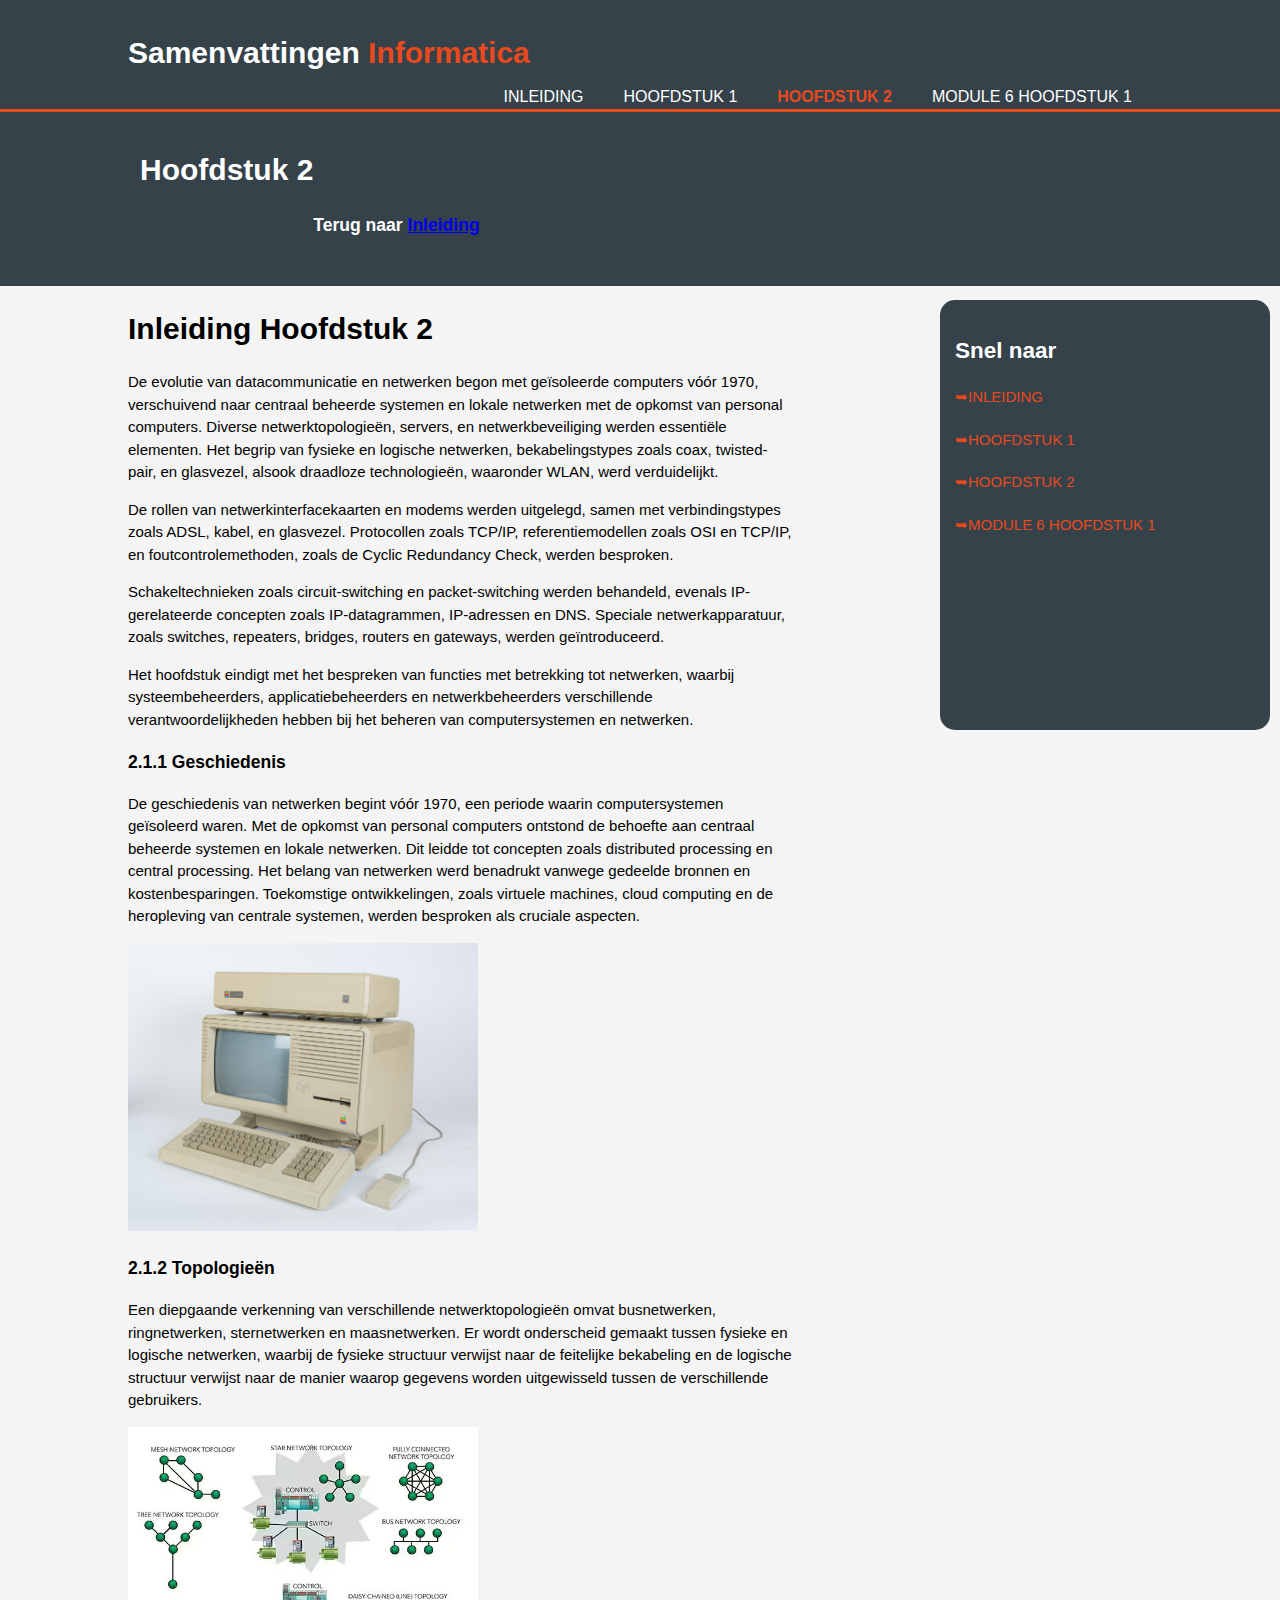
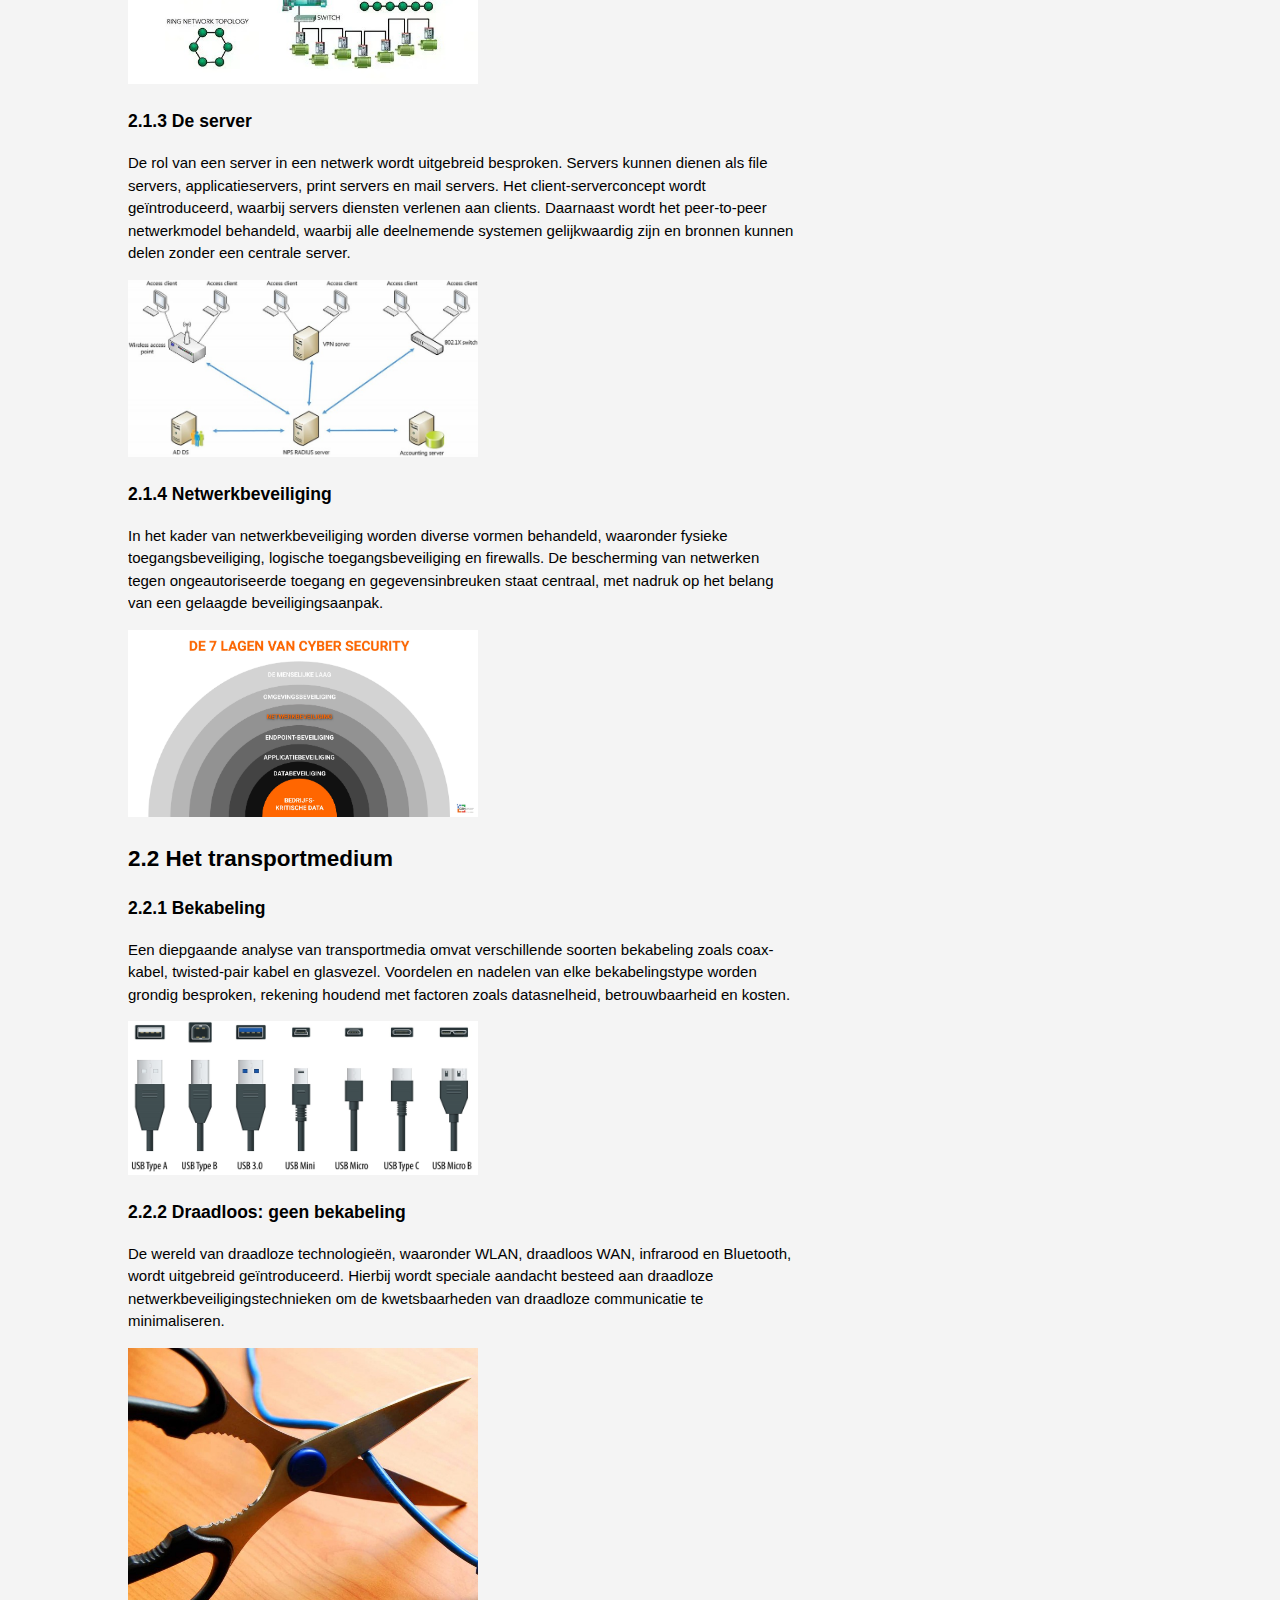
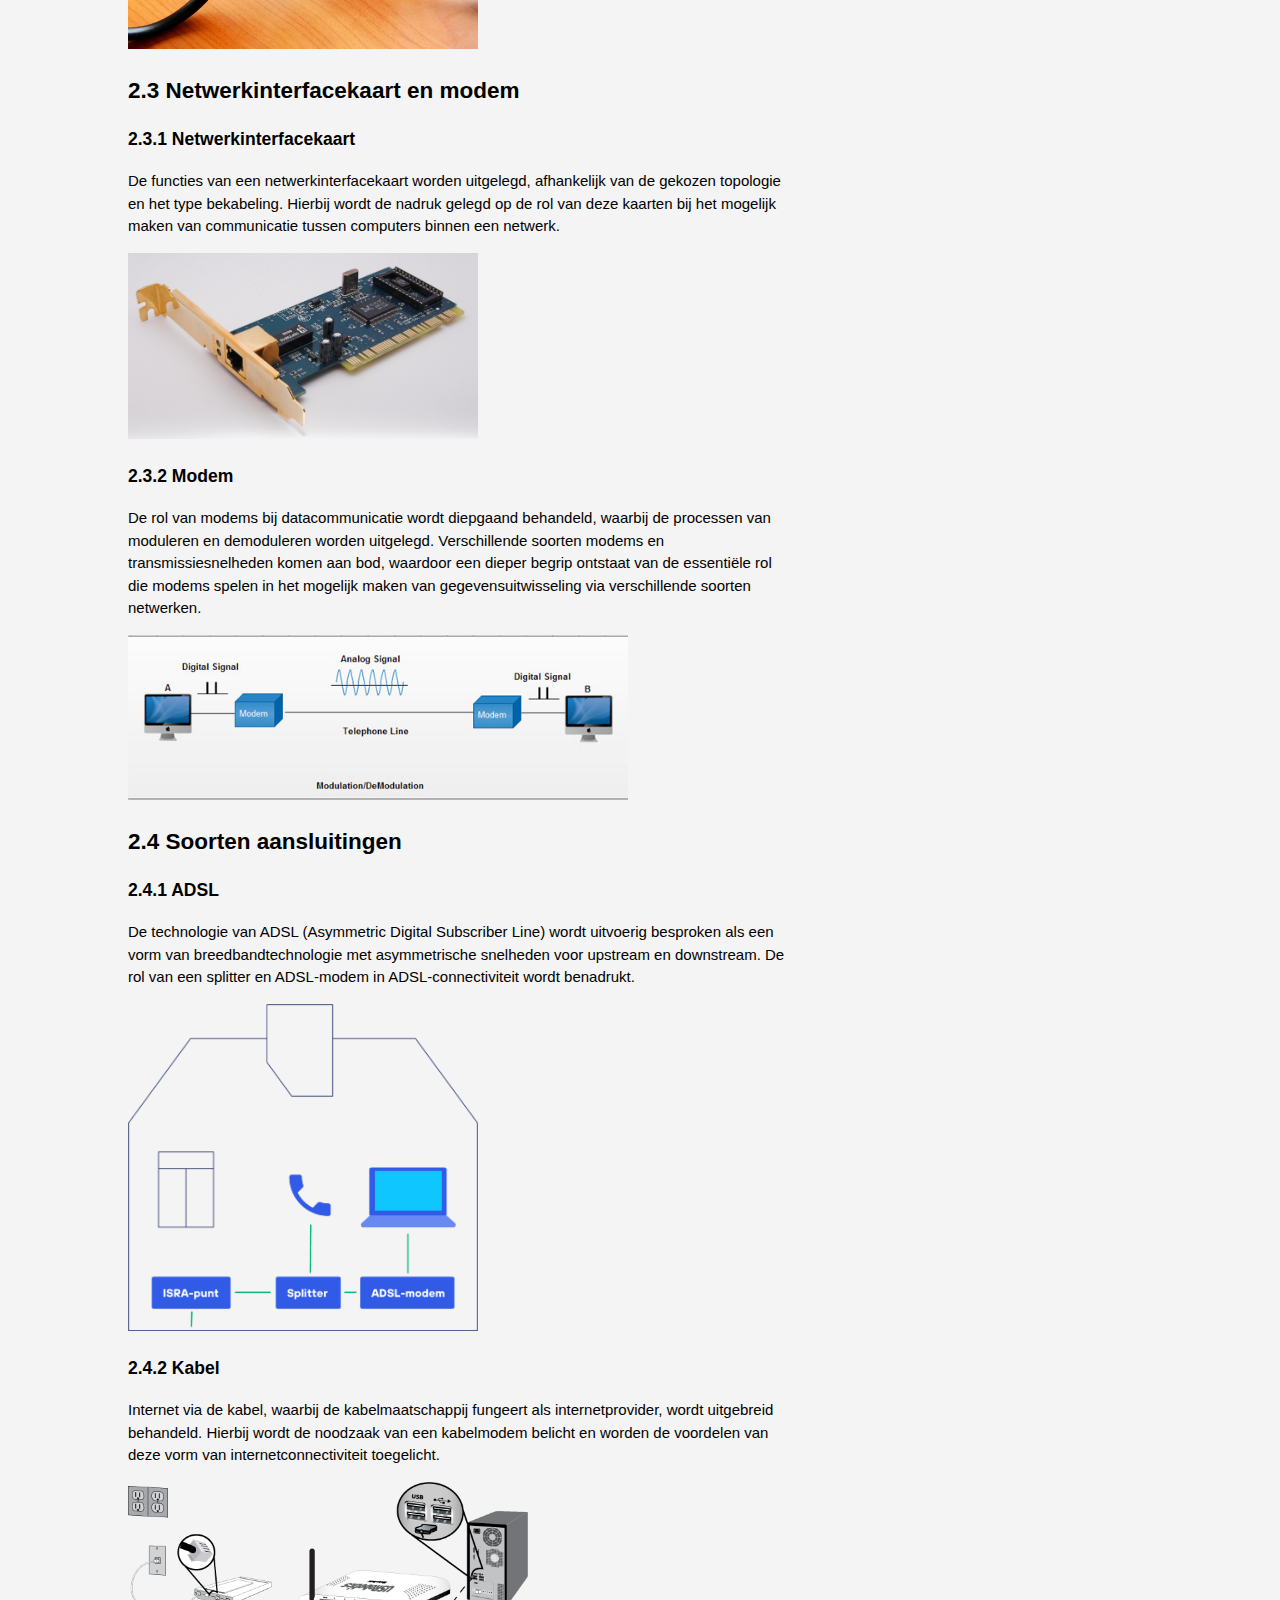
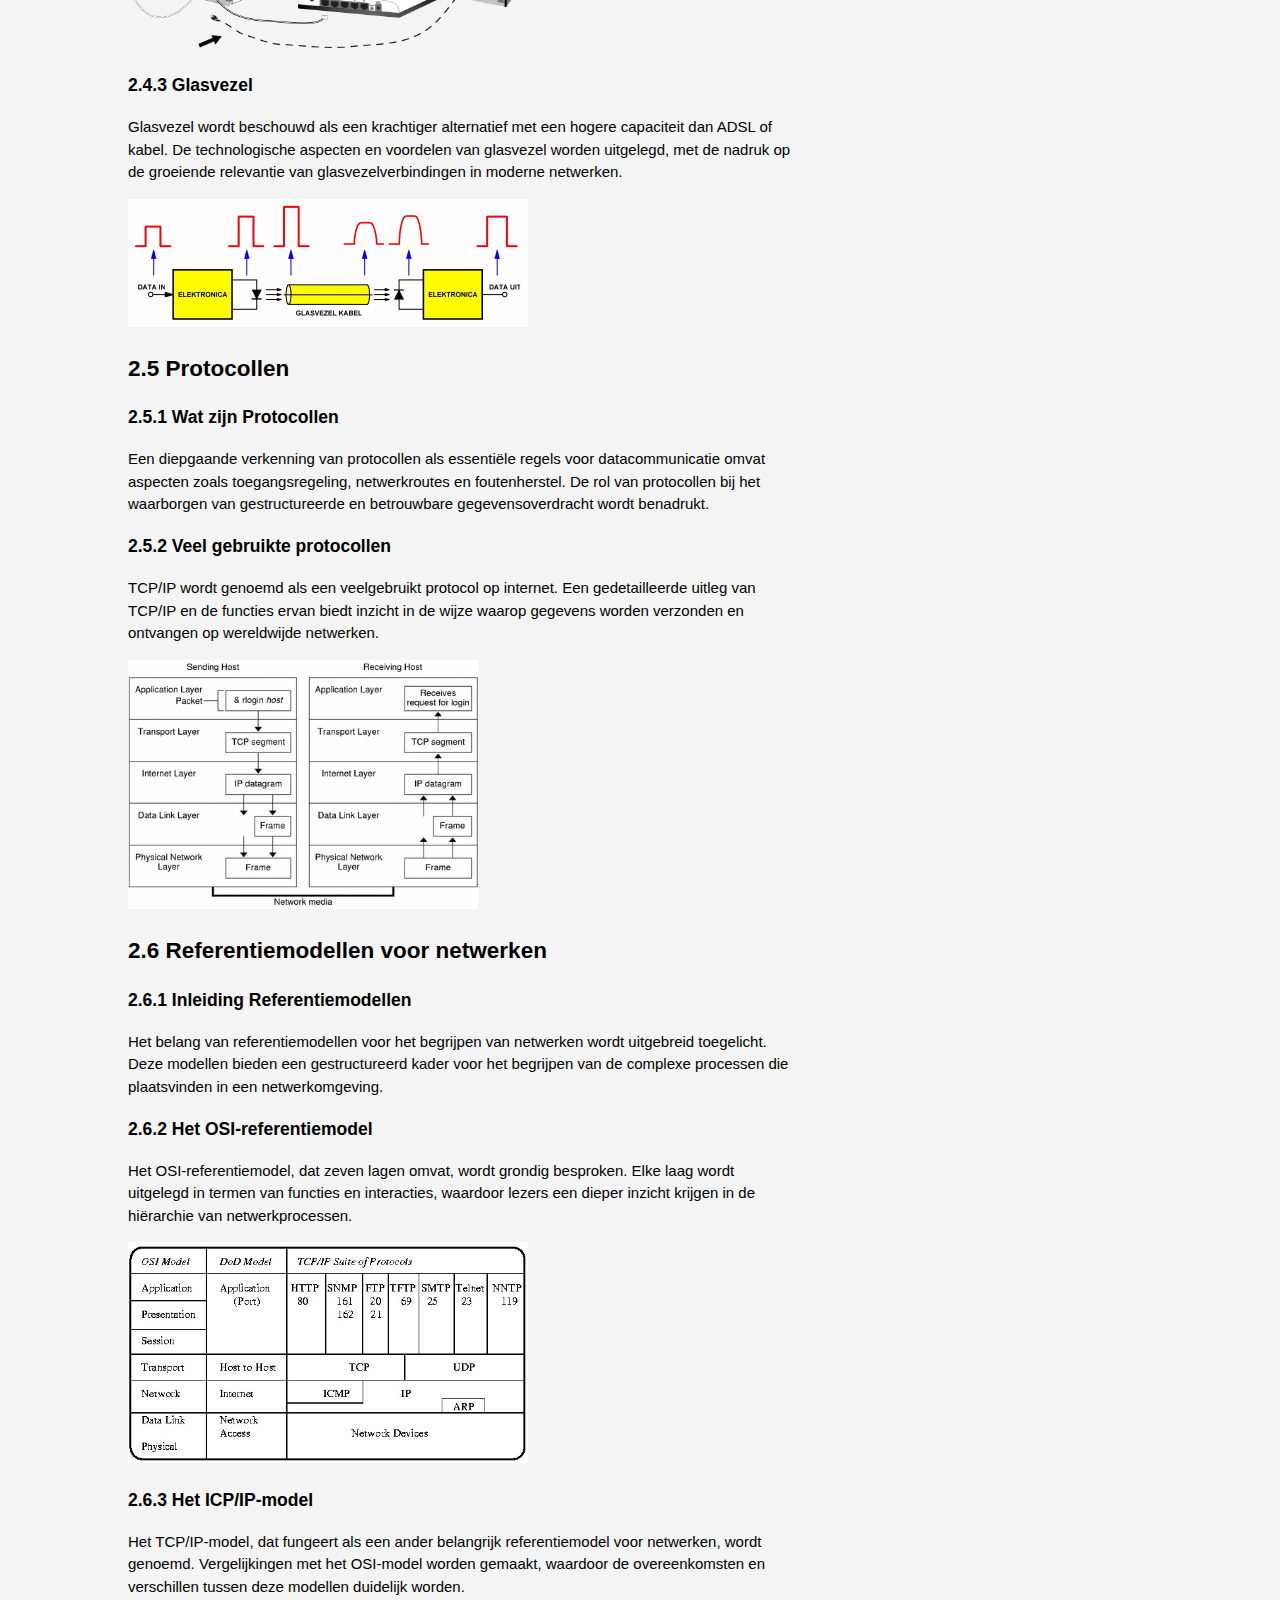
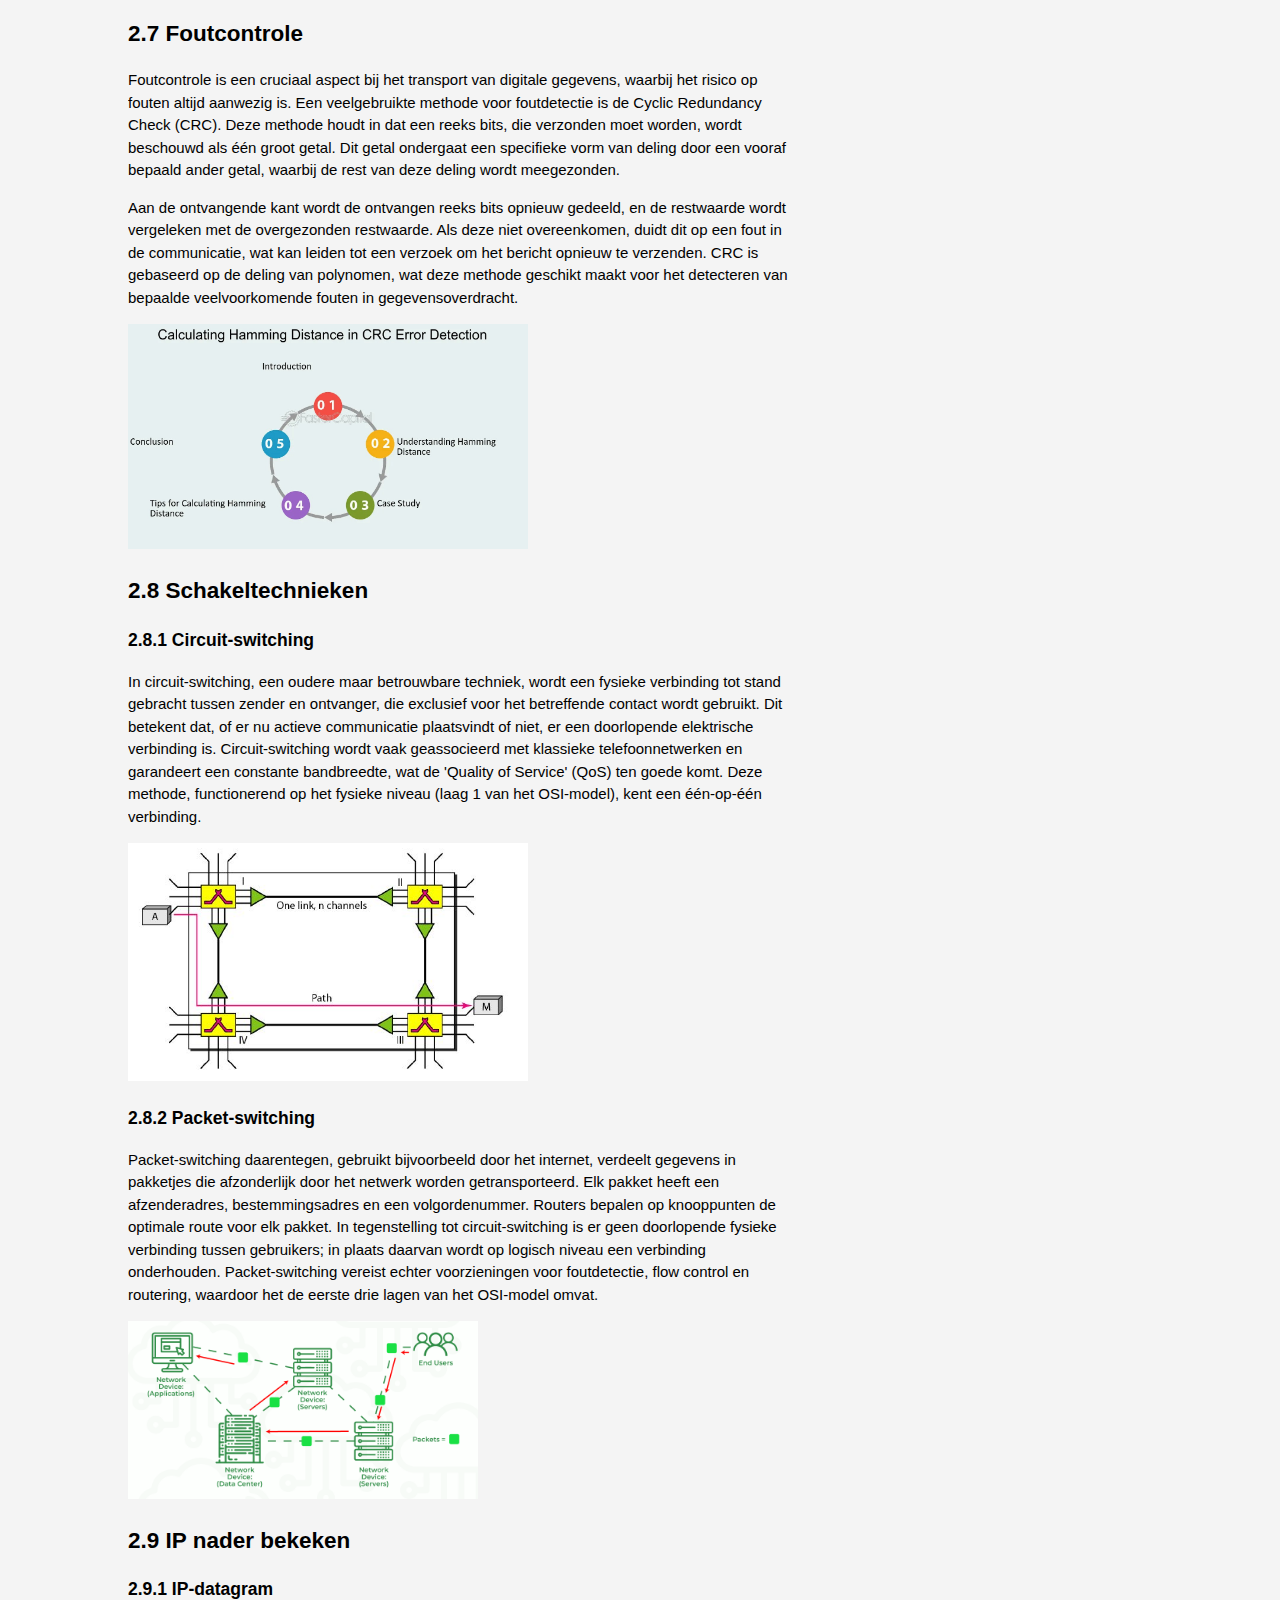
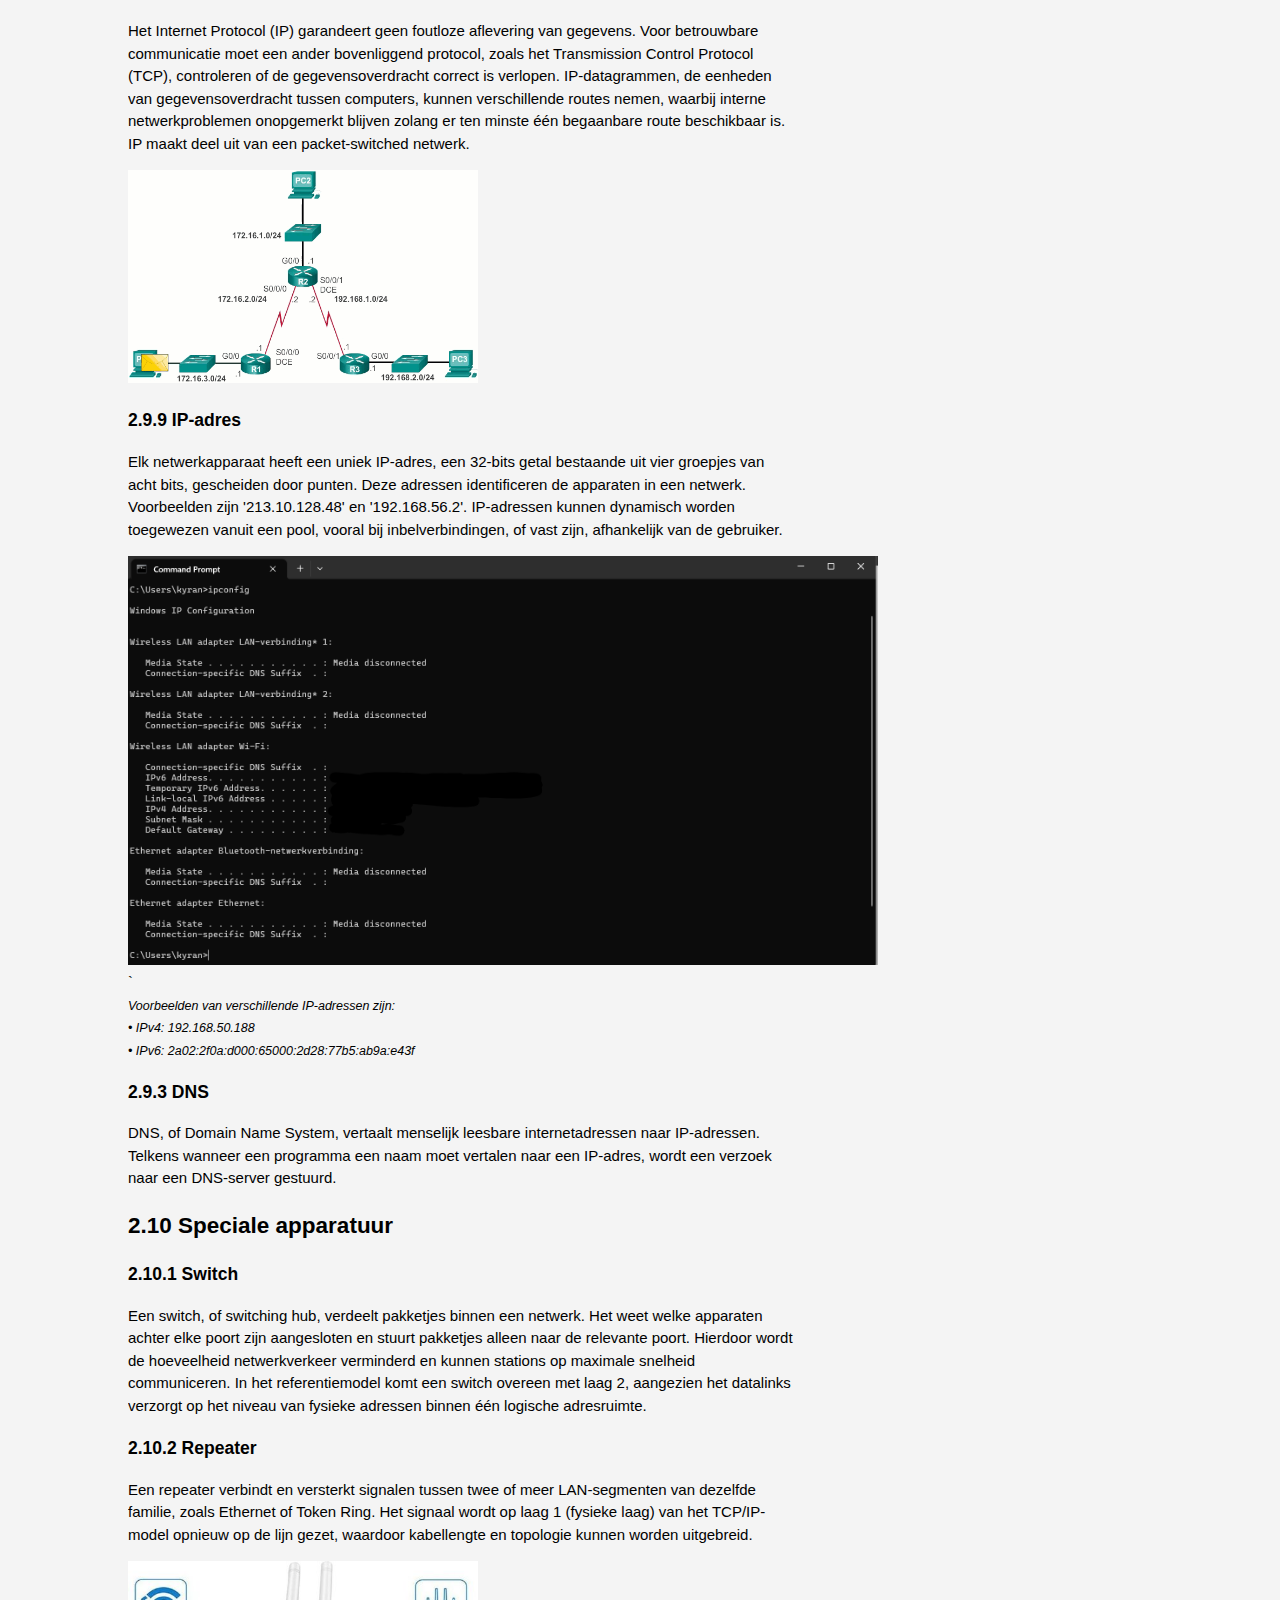
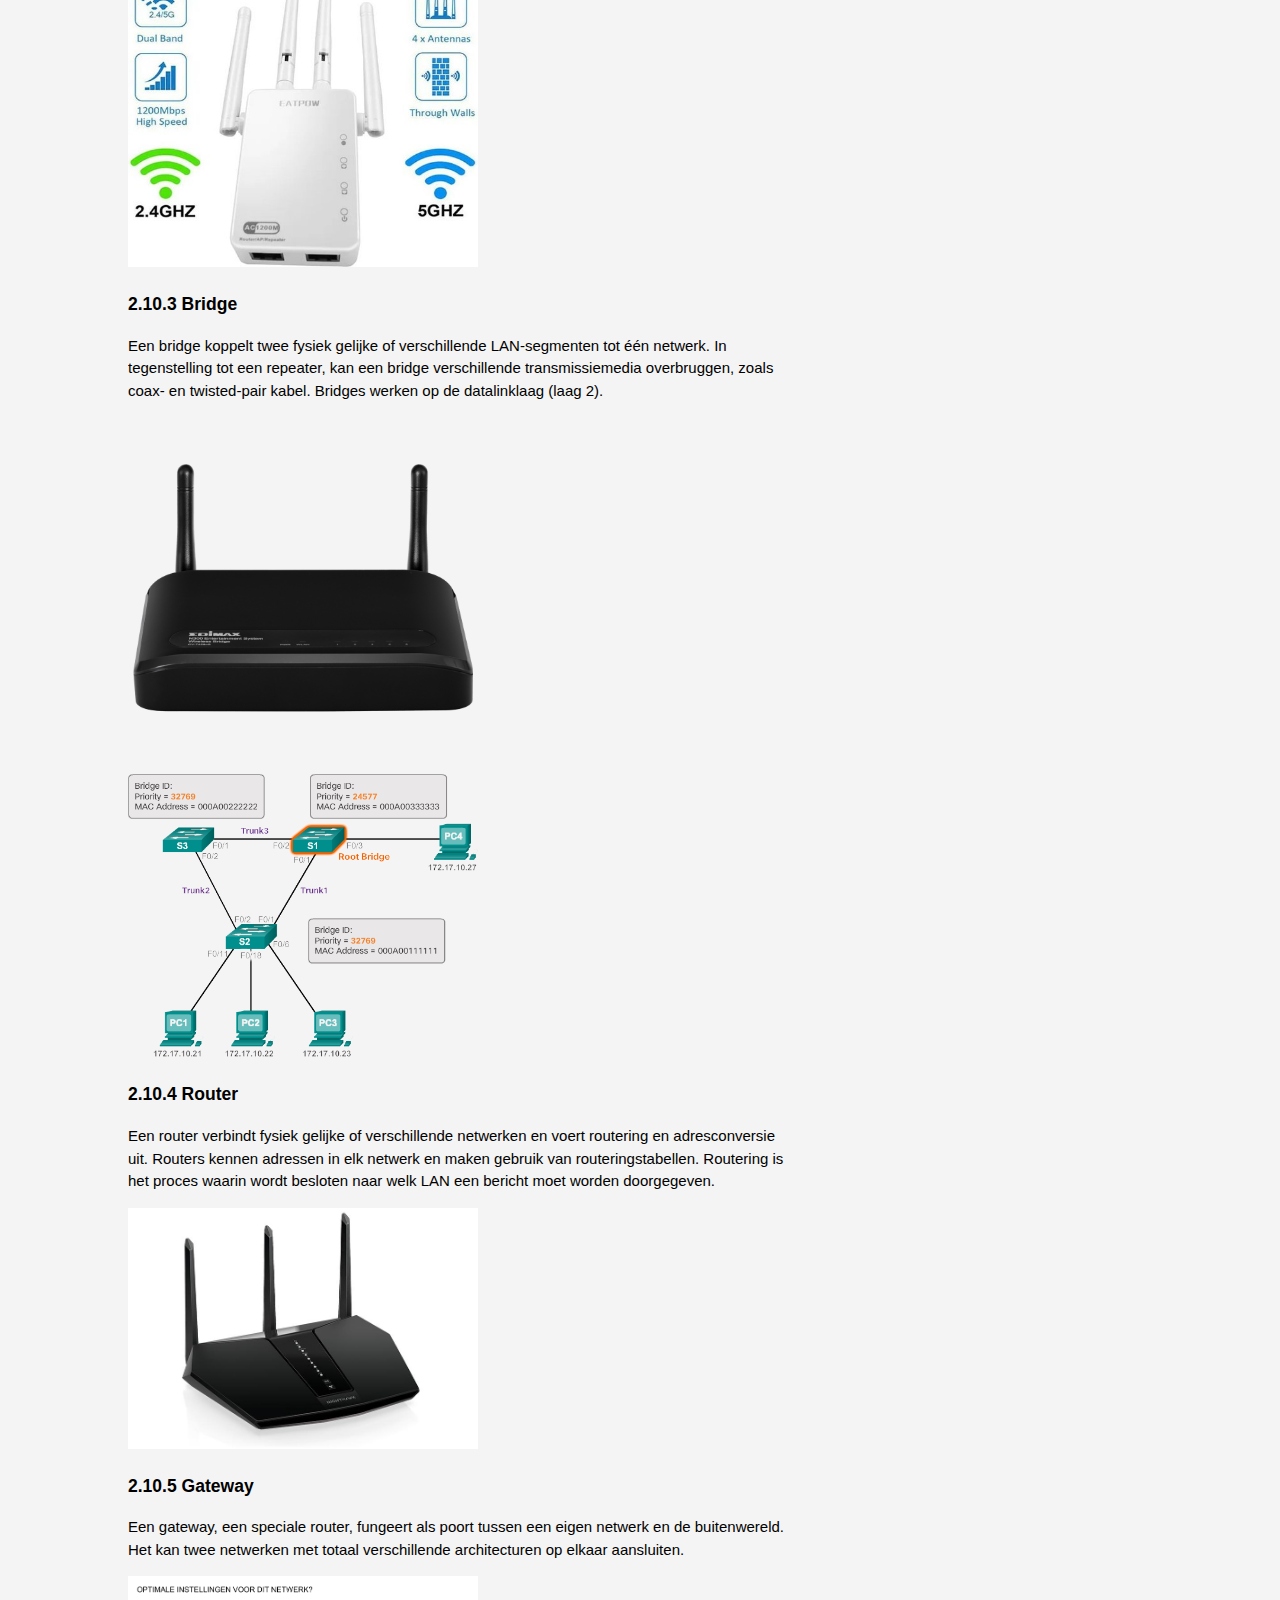
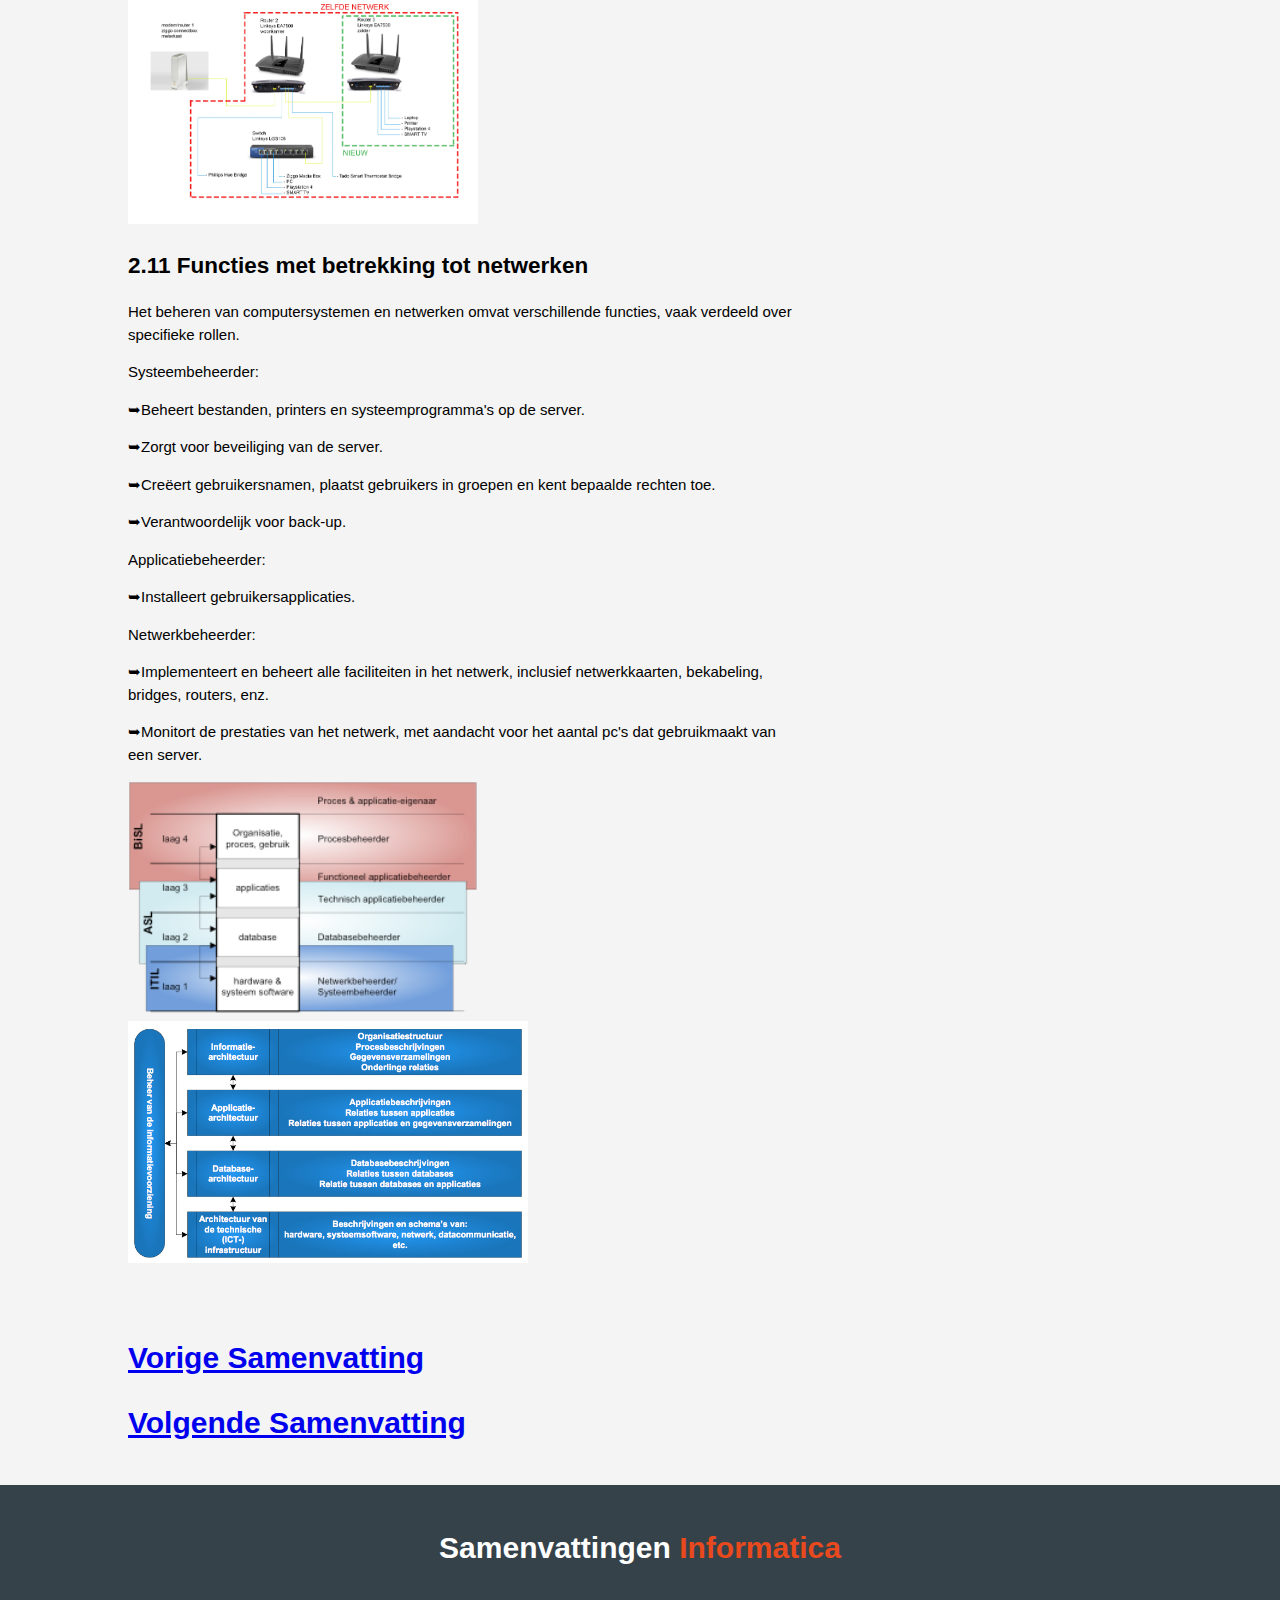
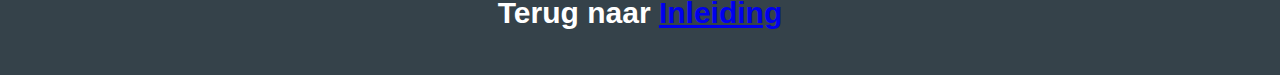
<file: Hoofdstuk 2.html>
<!DOCTYPE html>
<!-- saved from url=(0120)file:///C:/Users/36828/OneDrive%20-%20CVO-nwf/Informatica/Havo%204/Periode%202/Linux-Vb-site%20orig-html/werknemers.html -->
<html><head><meta http-equiv="Content-Type" content="text/html; charset=UTF-8">
  <title>Kyran Samenvattingen</title> 
  <link rel="stylesheet" href="Hoofdstuk 2_files/code.css">
  
  <meta name="viewport" content="width=device-width">
  <meta name="description" content="Alles over het werken met Linux">
  <meta name="keywords" content="Alles over het werken met Linux, professioneel Linux Design">
  <meta name="author" content="LLn-1 en LLn-2">
 </head>
  <body>
  <header> 
   <div class="container">
    <div id="branding">
    <h1>Samenvattingen<span class="highlight"> Informatica</span> </h1>
  </div>
   <nav>
    <ul>
      <li><a href="index.html">Inleiding</a></li>
      <li><a href="Hoofdstuk 1.html">Hoofdstuk 1</a></li>
      <li class="current"><a href="Hoofdstuk 2.html">Hoofdstuk 2</a></li>
      <li><a href="Module 6.html">Module 6 Hoofdstuk 1</a></li>
	 </ul>
    </nav>
    </div>
  </header>
  
  <head>
    <meta charset="UTF-8">
    <meta name="viewport" content="width=device-width, initial-scale=1.0">
    <style>
      #scrollToTopBtn {
        position: fixed;
        bottom: 20px;
        right: 10px;
        width: 330px;
        display: none;
        background-color: #35424a;
        color: #fff;
        border: none;
        border-radius: 5px;
        padding: 10px 15px;
        cursor: pointer;
      }
    </style>
    <title>Scroll to Top Button</title>
  </head>

  <head>
    <meta charset="UTF-8">
    <meta http-equiv="X-UA-Compatible" content="IE=edge">
    <meta name="viewport" content="width=device-width, initial-scale=1.0">
    <style>
        body {
            margin: 0;
            padding: 0;
        }

        #snelNaarContainer {
            position: fixed;
            top: 300px; /* Plaats de container ongeveer 300 pixels vanaf de bovenkant */
            right: 10px; /* Een paar pixels van de rechterkant */
            width: 300px;
            height: 400px;
            background-color: #35424a;
            border-radius: 15px; /* Ronde afwerkingen */
            padding: 15px;
            color: #ffffff; /* Tekstkleur */
        }

        #snelNaarContainer a {
            display: block;
            margin-bottom: 20px;
            text-decoration: none;
            color: #e8491d; /* Linkkleur */
        }
    </style>
    <title>Snel naar</title>
</head>
<body>

<div id="snelNaarContainer">
    <h2>Snel naar</h2>
    <a href="index.html">➥INLEIDING</a>
    <a href="Hoofdstuk 1.html">➥HOOFDSTUK 1</a>
    <a href="Hoofdstuk 2.html">➥HOOFDSTUK 2</a>
    <a href="Module 6.html">➥MODULE 6 HOOFDSTUK 1</a>
</div>


</body>
</html>

  <body>
  
   
  
    <button id="scrollToTopBtn" onclick="scrollToTop()">Naar boven ⤴</button>
  
    <script>
      var scrollThreshold = 240; // Pas deze waarde aan naar wens
  
      function scrollFunction() {
          var scrollToTopBtn = document.getElementById("scrollToTopBtn");
  
          if (
              document.body.scrollTop > scrollThreshold ||
              document.documentElement.scrollTop > scrollThreshold
          ) {
              scrollToTopBtn.style.display = "block";
          } else {
              scrollToTopBtn.style.display = "none";
          }
      }
  
      function scrollToTop() {
          document.body.scrollTop = 0; // Voor oudere browsers
          document.documentElement.scrollTop = 0; // Voor moderne browsers
      }
  
      // Voeg event listeners toe om de functies aan te roepen
      window.onscroll = function () {
          scrollFunction();
      };
  
  </script>
  
  </body>
  </html>
 
  
  <section id="nieuwsbrief">
  <div class="container">
   <h1>Hoofdstuk 2</h1> <br><br><br>
   <h3>Terug naar <a href="index.html">Inleiding</a></h3>
   <form>
   
   
   
   </form>
  </div>
  </section>
  
  <section id="main">
     <div class="container">
	 <artical id="main-cal">
	 <h1 class="page-title">Inleiding Hoofdstuk 2</h1>
   <p>De evolutie van datacommunicatie en netwerken begon met geïsoleerde computers vóór 1970, verschuivend naar centraal beheerde systemen en lokale netwerken met de opkomst van personal computers. Diverse netwerktopologieën, servers, en netwerkbeveiliging werden essentiële elementen. Het begrip van fysieke en logische netwerken, bekabelingstypes zoals coax, twisted-pair, en glasvezel, alsook draadloze technologieën, waaronder WLAN, werd verduidelijkt. </p>
   <p>De rollen van netwerkinterfacekaarten en modems werden uitgelegd, samen met verbindingstypes zoals ADSL, kabel, en glasvezel. Protocollen zoals TCP/IP, referentiemodellen zoals OSI en TCP/IP, en foutcontrolemethoden, zoals de Cyclic Redundancy Check, werden besproken. </p>
   <p>Schakeltechnieken zoals circuit-switching en packet-switching werden behandeld, evenals IP-gerelateerde concepten zoals IP-datagrammen, IP-adressen en DNS. Speciale netwerkapparatuur, zoals switches, repeaters, bridges, routers en gateways, werden geïntroduceerd. </p>
   <p>Het hoofdstuk eindigt met het bespreken van functies met betrekking tot netwerken, waarbij systeembeheerders, applicatiebeheerders en netwerkbeheerders verschillende verantwoordelijkheden hebben bij het beheren van computersystemen en netwerken.</p>
<h3>2.1.1 Geschiedenis</h3>
<p>De geschiedenis van netwerken begint vóór 1970, een periode waarin computersystemen geïsoleerd waren. Met de opkomst van personal computers ontstond de behoefte aan centraal beheerde systemen en lokale netwerken. Dit leidde tot concepten zoals distributed processing en central processing. Het belang van netwerken werd benadrukt vanwege gedeelde bronnen en kostenbesparingen. Toekomstige ontwikkelingen, zoals virtuele machines, cloud computing en de heropleving van centrale systemen, werden besproken als cruciale aspecten.</p>
<img src="Afbeeldingen/computer.jpg" width="350px" height="auto">
<h3>2.1.2 Topologieën</h3>
<p>Een diepgaande verkenning van verschillende netwerktopologieën omvat busnetwerken, ringnetwerken, sternetwerken en maasnetwerken. Er wordt onderscheid gemaakt tussen fysieke en logische netwerken, waarbij de fysieke structuur verwijst naar de feitelijke bekabeling en de logische structuur verwijst naar de manier waarop gegevens worden uitgewisseld tussen de verschillende gebruikers.</p>
<img src="Afbeeldingen/netwerktopologieën.jpg" width="350px" height="auto">
<h3>2.1.3 De server</h3>
<p>De rol van een server in een netwerk wordt uitgebreid besproken. Servers kunnen dienen als file servers, applicatieservers, print servers en mail servers. Het client-serverconcept wordt geïntroduceerd, waarbij servers diensten verlenen aan clients. Daarnaast wordt het peer-to-peer netwerkmodel behandeld, waarbij alle deelnemende systemen gelijkwaardig zijn en bronnen kunnen delen zonder een centrale server.</p>
<img src="Afbeeldingen/servernetwerken.jpg" width="350px" height="auto">
<h3>2.1.4 Netwerkbeveiliging</h3>
<p>In het kader van netwerkbeveiliging worden diverse vormen behandeld, waaronder fysieke toegangsbeveiliging, logische toegangsbeveiliging en firewalls. De bescherming van netwerken tegen ongeautoriseerde toegang en gegevensinbreuken staat centraal, met nadruk op het belang van een gelaagde beveiligingsaanpak.</p>
<img src="Afbeeldingen/security.jpg" width="350px" height="auto">
<h2>2.2 Het transportmedium</h2>
<h3>2.2.1 Bekabeling</h3>
<p>Een diepgaande analyse van transportmedia omvat verschillende soorten bekabeling zoals coax-kabel, twisted-pair kabel en glasvezel. Voordelen en nadelen van elke bekabelingstype worden grondig besproken, rekening houdend met factoren zoals datasnelheid, betrouwbaarheid en kosten.</p>
<img src="Afbeeldingen/soorten-USB-aansluitingen.png" width="350px" height="auto">
<h3>2.2.2 Draadloos: geen bekabeling</h3>
<p>De wereld van draadloze technologieën, waaronder WLAN, draadloos WAN, infrarood en Bluetooth, wordt uitgebreid geïntroduceerd. Hierbij wordt speciale aandacht besteed aan draadloze netwerkbeveiligingstechnieken om de kwetsbaarheden van draadloze communicatie te minimaliseren.</p>
<img src="Afbeeldingen/geen bekabeling.jpg" width="350px" height="auto">
<h2>2.3 Netwerkinterfacekaart en modem</h2>
<h3>2.3.1 Netwerkinterfacekaart</h3>
<p>De functies van een netwerkinterfacekaart worden uitgelegd, afhankelijk van de gekozen topologie en het type bekabeling. Hierbij wordt de nadruk gelegd op de rol van deze kaarten bij het mogelijk maken van communicatie tussen computers binnen een netwerk.</p>
<img src="Afbeeldingen/netwerkinterfacekaart.jpg" width="350px" height="auto">
<h3>2.3.2 Modem</h3>
<p>De rol van modems bij datacommunicatie wordt diepgaand behandeld, waarbij de processen van moduleren en demoduleren worden uitgelegd. Verschillende soorten modems en transmissiesnelheden komen aan bod, waardoor een dieper begrip ontstaat van de essentiële rol die modems spelen in het mogelijk maken van gegevensuitwisseling via verschillende soorten netwerken.</p>
<img src="Afbeeldingen/Modem.jpg" width="500px" height="auto">
<h2>2.4 Soorten aansluitingen</h2>
<h3>2.4.1 ADSL</h3>
<p>De technologie van ADSL (Asymmetric Digital Subscriber Line) wordt uitvoerig besproken als een vorm van breedbandtechnologie met asymmetrische snelheden voor upstream en downstream. De rol van een splitter en ADSL-modem in ADSL-connectiviteit wordt benadrukt.</p>
<img src="Afbeeldingen/ADSL.png" width="350px" height="auto"> 
<h3>2.4.2 Kabel</h3>
<p>Internet via de kabel, waarbij de kabelmaatschappij fungeert als internetprovider, wordt uitgebreid behandeld. Hierbij wordt de noodzaak van een kabelmodem belicht en worden de voordelen van deze vorm van internetconnectiviteit toegelicht.</p>
<img src="Afbeeldingen/kabelmodem.gif" width="400px" height="auto">
<h3>2.4.3 Glasvezel</h3>
<p>Glasvezel wordt beschouwd als een krachtiger alternatief met een hogere capaciteit dan ADSL of kabel. De technologische aspecten en voordelen van glasvezel worden uitgelegd, met de nadruk op de groeiende relevantie van glasvezelverbindingen in moderne netwerken.</p>
<img src="Afbeeldingen/glasvezelkabel.JPG" width="400px" height="auto">
<h2>2.5 Protocollen</h2>
<h3>2.5.1 Wat zijn Protocollen</h3>
<p>Een diepgaande verkenning van protocollen als essentiële regels voor datacommunicatie omvat aspecten zoals toegangsregeling, netwerkroutes en foutenherstel. De rol van protocollen bij het waarborgen van gestructureerde en betrouwbare gegevensoverdracht wordt benadrukt.</p>

<h3>2.5.2 Veel gebruikte protocollen</h3>
<p>TCP/IP wordt genoemd als een veelgebruikt protocol op internet. Een gedetailleerde uitleg van TCP/IP en de functies ervan biedt inzicht in de wijze waarop gegevens worden verzonden en ontvangen op wereldwijde netwerken.</p>
<img src="Afbeeldingen/protocolstack.gif" width="350px" height="auto">
<h2>2.6 Referentiemodellen voor netwerken</h2>
<h3>2.6.1 Inleiding Referentiemodellen</h3>
<p>Het belang van referentiemodellen voor het begrijpen van netwerken wordt uitgebreid toegelicht. Deze modellen bieden een gestructureerd kader voor het begrijpen van de complexe processen die plaatsvinden in een netwerkomgeving.</p>
<p></p>
<p></p>
<h3>2.6.2 Het OSI-referentiemodel</h3>
<p>Het OSI-referentiemodel, dat zeven lagen omvat, wordt grondig besproken. Elke laag wordt uitgelegd in termen van functies en interacties, waardoor lezers een dieper inzicht krijgen in de hiërarchie van netwerkprocessen.</p>
<img src="Afbeeldingen/OSI-referentiemodel.jpg" width="400px" height="auto">
<h3>2.6.3 Het ICP/IP-model</h3>
<p>Het TCP/IP-model, dat fungeert als een ander belangrijk referentiemodel voor netwerken, wordt genoemd. Vergelijkingen met het OSI-model worden gemaakt, waardoor de overeenkomsten en verschillen tussen deze modellen duidelijk worden.</p>
<p></p>
<p></p>
<h2>2.7 Foutcontrole</h2>
<p>Foutcontrole is een cruciaal aspect bij het transport van digitale gegevens, waarbij het risico op fouten altijd aanwezig is. Een veelgebruikte methode voor foutdetectie is de Cyclic Redundancy Check (CRC). Deze methode houdt in dat een reeks bits, die verzonden moet worden, wordt beschouwd als één groot getal. Dit getal ondergaat een specifieke vorm van deling door een vooraf bepaald ander getal, waarbij de rest van deze deling wordt meegezonden.</p>
<p>Aan de ontvangende kant wordt de ontvangen reeks bits opnieuw gedeeld, en de restwaarde wordt vergeleken met de overgezonden restwaarde. Als deze niet overeenkomen, duidt dit op een fout in de communicatie, wat kan leiden tot een verzoek om het bericht opnieuw te verzenden. CRC is gebaseerd op de deling van polynomen, wat deze methode geschikt maakt voor het detecteren van bepaalde veelvoorkomende fouten in gegevensoverdracht.</p>
<img src="Afbeeldingen/CRC-foutdetectie.jpg" width="400px" height="auto">
<h2>2.8 Schakeltechnieken</h2>
<h3>2.8.1 Circuit-switching</h3>
<p>In circuit-switching, een oudere maar betrouwbare techniek, wordt een fysieke verbinding tot stand gebracht tussen zender en ontvanger, die exclusief voor het betreffende contact wordt gebruikt. Dit betekent dat, of er nu actieve communicatie plaatsvindt of niet, er een doorlopende elektrische verbinding is. Circuit-switching wordt vaak geassocieerd met klassieke telefoonnetwerken en garandeert een constante bandbreedte, wat de 'Quality of Service' (QoS) ten goede komt. Deze methode, functionerend op het fysieke niveau (laag 1 van het OSI-model), kent een één-op-één verbinding.</p>
<img src="Afbeeldingen/Circuit switching netwerk.JPG" width="400px" height="auto">
<h3>2.8.2 Packet-switching</h3>
<p>Packet-switching daarentegen, gebruikt bijvoorbeeld door het internet, verdeelt gegevens in pakketjes die afzonderlijk door het netwerk worden getransporteerd. Elk pakket heeft een afzenderadres, bestemmingsadres en een volgordenummer. Routers bepalen op knooppunten de optimale route voor elk pakket. In tegenstelling tot circuit-switching is er geen doorlopende fysieke verbinding tussen gebruikers; in plaats daarvan wordt op logisch niveau een verbinding onderhouden. Packet-switching vereist echter voorzieningen voor foutdetectie, flow control en routering, waardoor het de eerste drie lagen van het OSI-model omvat.</p>
<img src="Afbeeldingen/packet switching netwerk.png" width="350px" height="auto">
<h2>2.9 IP nader bekeken</h2>
<h3>2.9.1 IP-datagram</h3>
<p>Het Internet Protocol (IP) garandeert geen foutloze aflevering van gegevens. Voor betrouwbare communicatie moet een ander bovenliggend protocol, zoals het Transmission Control Protocol (TCP), controleren of de gegevensoverdracht correct is verlopen. IP-datagrammen, de eenheden van gegevensoverdracht tussen computers, kunnen verschillende routes nemen, waarbij interne netwerkproblemen onopgemerkt blijven zolang er ten minste één begaanbare route beschikbaar is. IP maakt deel uit van een packet-switched netwerk.</p>
<img src="Afbeeldingen/Statische routering.gif" width="350px" height="auto">
<h3>2.9.9 IP-adres</h3>
<p>Elk netwerkapparaat heeft een uniek IP-adres, een 32-bits getal bestaande uit vier groepjes van acht bits, gescheiden door punten. Deze adressen identificeren de apparaten in een netwerk. Voorbeelden zijn '213.10.128.48' en '192.168.56.2'. IP-adressen kunnen dynamisch worden toegewezen vanuit een pool, vooral bij inbelverbindingen, of vast zijn, afhankelijk van de gebruiker.</p>
<img src="Afbeeldingen/ipconfig.png" width="750px" height="auto">`
<br>
<i><small>Voorbeelden van verschillende IP-adressen zijn:</small></i>
<br>
<i><small>• IPv4: 192.168.50.188</small></i>
<br>
<i><small>• IPv6: 2a02:2f0a:d000:65000:2d28:77b5:ab9a:e43f</small></i>
 
<h3>2.9.3 DNS</h3>
<p>DNS, of Domain Name System, vertaalt menselijk leesbare internetadressen naar IP-adressen. Telkens wanneer een programma een naam moet vertalen naar een IP-adres, wordt een verzoek naar een DNS-server gestuurd.</p>
<p></p>
<p></p>
<h2>2.10 Speciale apparatuur</h2>
<h3>2.10.1 Switch</h3>
<p>Een switch, of switching hub, verdeelt pakketjes binnen een netwerk. Het weet welke apparaten achter elke poort zijn aangesloten en stuurt pakketjes alleen naar de relevante poort. Hierdoor wordt de hoeveelheid netwerkverkeer verminderd en kunnen stations op maximale snelheid communiceren. In het referentiemodel komt een switch overeen met laag 2, aangezien het datalinks verzorgt op het niveau van fysieke adressen binnen één logische adresruimte.</p>
<p></p>
<p></p>
<h3>2.10.2 Repeater</h3>
<p>Een repeater verbindt en versterkt signalen tussen twee of meer LAN-segmenten van dezelfde familie, zoals Ethernet of Token Ring. Het signaal wordt op laag 1 (fysieke laag) van het TCP/IP-model opnieuw op de lijn gezet, waardoor kabellengte en topologie kunnen worden uitgebreid.</p>
<img src="Afbeeldingen/Repeater die signalen versterkt.jpg" width="350px" height="auto">
<h3>2.10.3 Bridge</h3>
<p>Een bridge koppelt twee fysiek gelijke of verschillende LAN-segmenten tot één netwerk. In tegenstelling tot een repeater, kan een bridge verschillende transmissiemedia overbruggen, zoals coax- en twisted-pair kabel. Bridges werken op de datalinklaag (laag 2).</p>
<img src="Afbeeldingen/oude internet bridge.png" width="350px" height="auto"> <img src="Afbeeldingen/bridge die lansegmenten koppelt.png" width="350px" height="auto">
<p></p>
<h3>2.10.4 Router</h3>
<p>Een router verbindt fysiek gelijke of verschillende netwerken en voert routering en adresconversie uit. Routers kennen adressen in elk netwerk en maken gebruik van routeringstabellen. Routering is het proces waarin wordt besloten naar welk LAN een bericht moet worden doorgegeven.</p>
<img src="Afbeeldingen/WIfi router.jpeg" width="350px" height="auto">
<h3>2.10.5 Gateway</h3>
<p>Een gateway, een speciale router, fungeert als poort tussen een eigen netwerk en de buitenwereld. Het kan twee netwerken met totaal verschillende architecturen op elkaar aansluiten.</p>
<img src="Afbeeldingen/router met verschillende netwerken.jpg" width="350px" height="auto">
<h2>2.11 Functies met betrekking tot netwerken</h2>
<p>Het beheren van computersystemen en netwerken omvat verschillende functies, vaak verdeeld over specifieke rollen.</p>
<p>Systeembeheerder:</p>
<p>➥Beheert bestanden, printers en systeemprogramma's op de server.</p>
<p>➥Zorgt voor beveiliging van de server.</p>
<p>➥Creëert gebruikersnamen, plaatst gebruikers in groepen en kent bepaalde rechten toe.</p>
<p>➥Verantwoordelijk voor back-up.</p>
<p>Applicatiebeheerder:</p>
<p>➥Installeert gebruikersapplicaties.</p>
<p>Netwerkbeheerder:</p>
<p>➥Implementeert en beheert alle faciliteiten in het netwerk, inclusief netwerkkaarten, bekabeling, bridges, routers, enz.</p>
<p>➥Monitort de prestaties van het netwerk, met aandacht voor het aantal pc's dat gebruikmaakt van een server.</p>
<img src="Afbeeldingen/applicatiebeheer.png" width="350px" height="auto"> <img src="Afbeeldingen/applicatiebeheer2.png" width="400px" height="auto">
<br>
<br>
<br>
<h1><a href="Hoofdstuk 1.html">Vorige Samenvatting</a></h1><h1><a href="Module 6.html">Volgende Samenvatting</a></h1>



</li>
	
	 </artical>
	 
	 
	 <aside id="sidebar">
	 
	 </aside>
	 </div>
     </section>
	
	 
     <footer>
      <div class="container">
        <div id="branding">
          <h1>Samenvattingen<span class="highlight"> Informatica</span> </h1>
      </div>
       <nav>
        <ul>
          <h1>Terug naar <a href="index.html"> Inleiding</a></h1>
        </ul>
        </nav>
        </div>
    </footer>
 

</body></html>
</file>
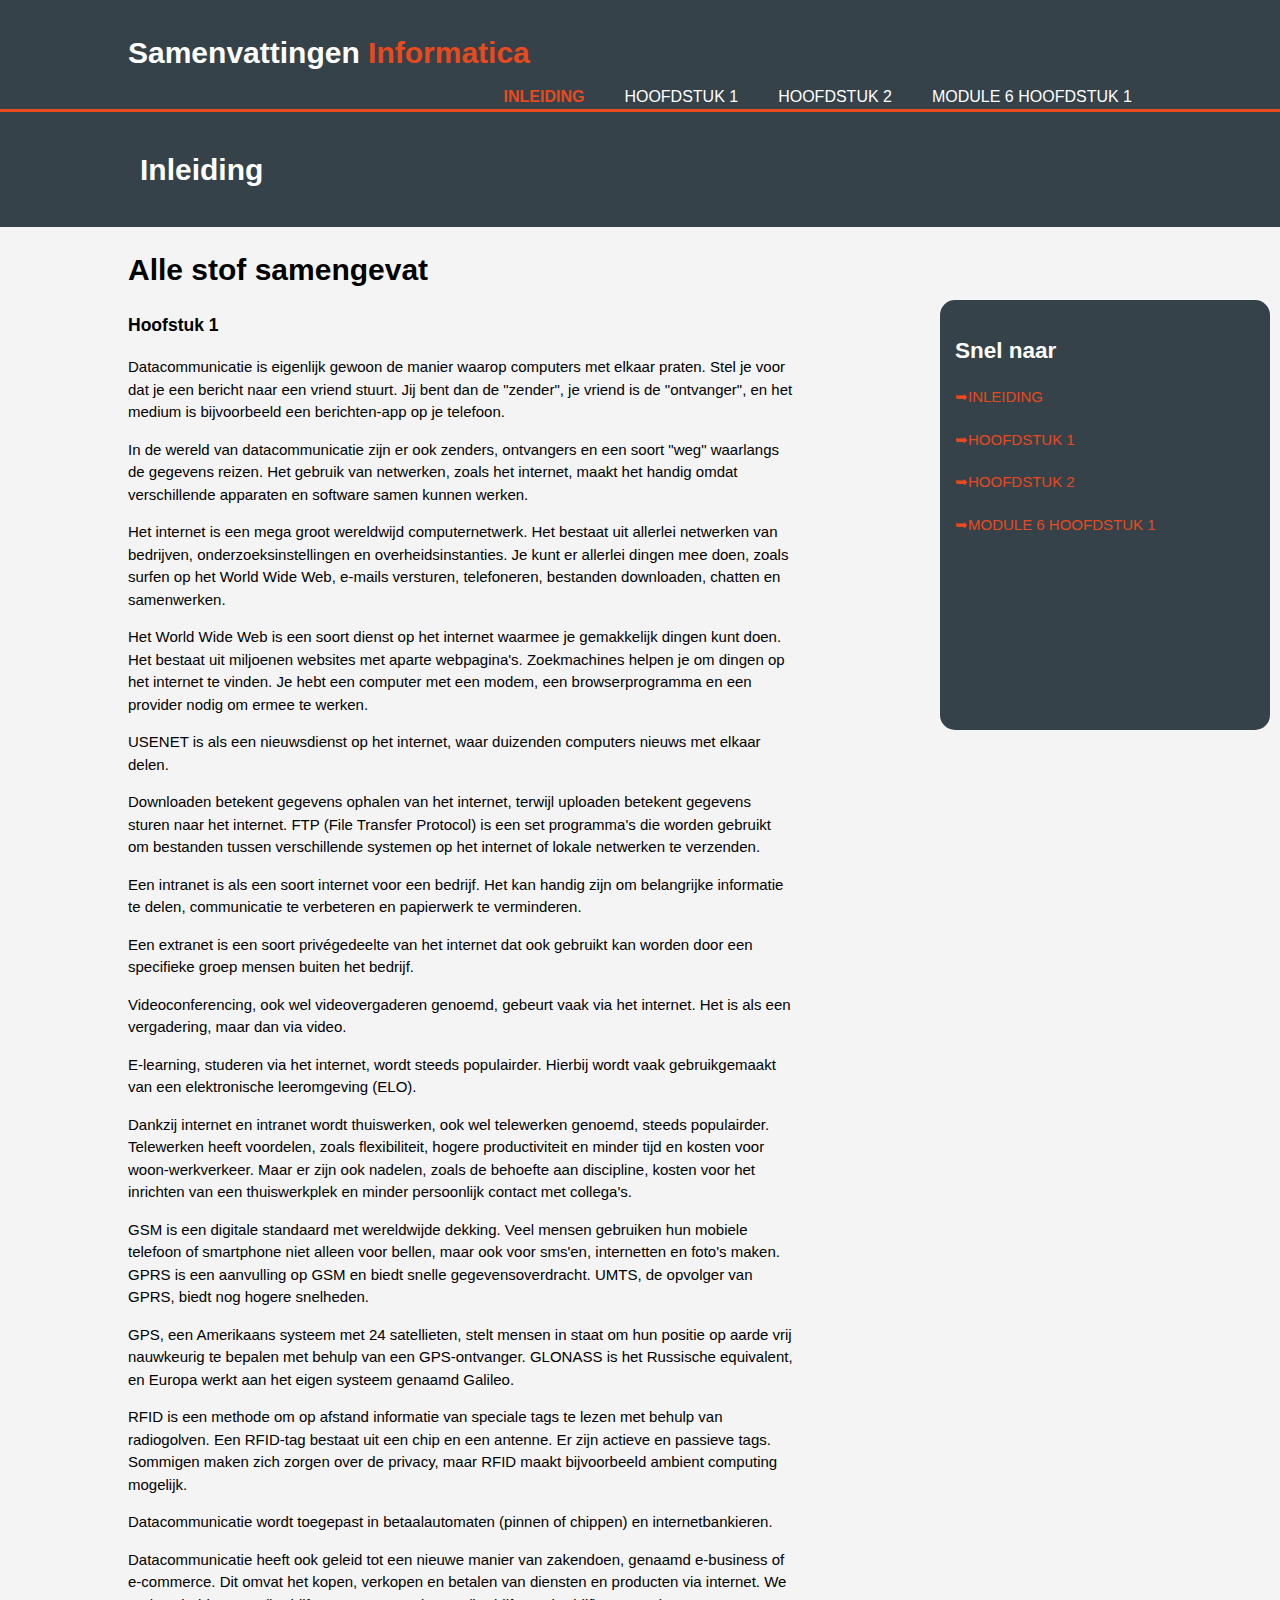
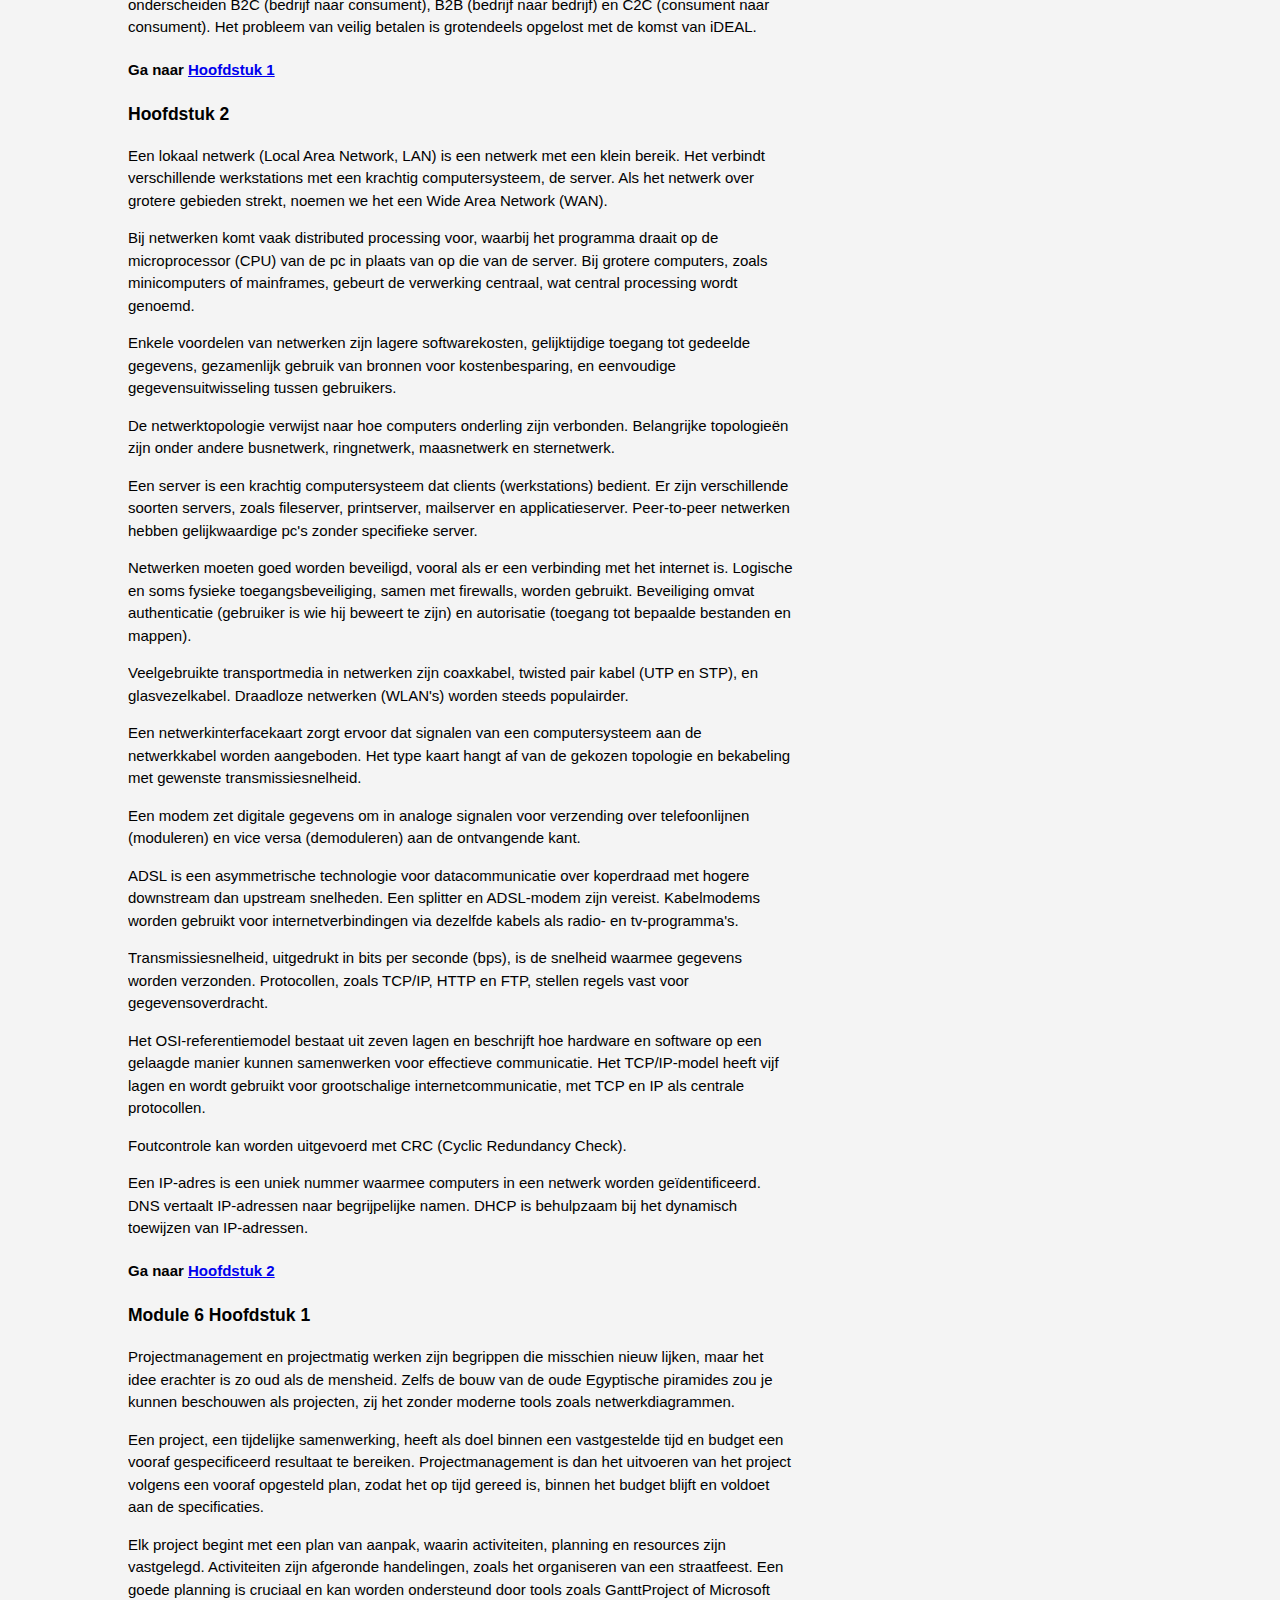
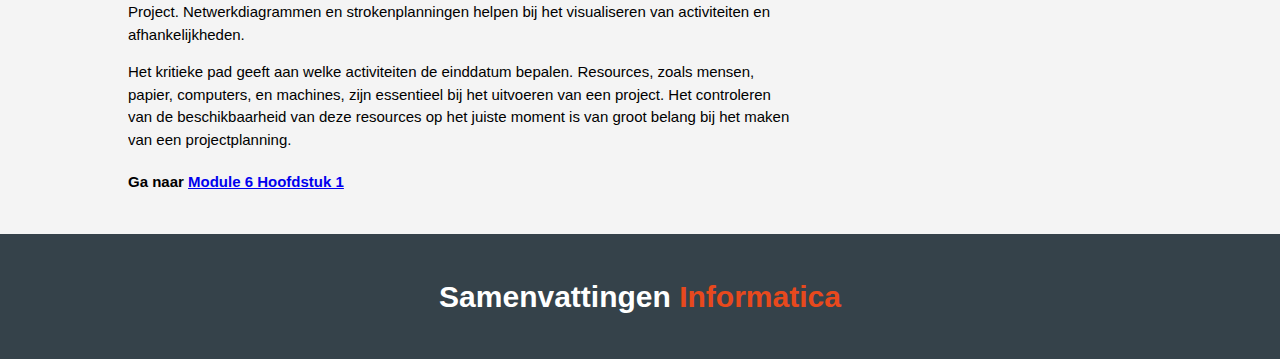
<file: Inleiding.html>
<!DOCTYPE html>
<!-- saved from url=(0115)file:///C:/Users/36828/OneDrive%20-%20CVO-nwf/Informatica/Havo%204/Periode%202/Linux-Vb-site%20orig-html/index.html -->
<html><head><meta http-equiv="Content-Type" content="text/html; charset=UTF-8">
  <title>Kyran Samenvattingen</title> 
  <link rel="stylesheet" href="Inleiding_files/code.css">
  
  <meta name="viewport" content="width=device-width">
  <meta name="description" content="Alles over het werken met Linux">
  <meta name="keywords" content="Alles over het werken met Linux, professioneel Linux Design">
  <meta name="author" content="LLn-1 en LLn-2">
 </head>
  <body>
  <header> 
   <div class="container">
    <div id="branding">
      <h1>Samenvattingen<span class="highlight"> Informatica</span> </h1>
      
  </div>
   <nav>
    <ul>
      <li class="current"><a href="Inleiding.html">Inleiding</a></li>
      <li><a href="Hoofdstuk 1.html">Hoofdstuk 1</a></li>
      <li><a href="Hoofdstuk 2.html">Hoofdstuk 2</a></li>
      <li><a href="Module 6.html">Module 6 Hoofdstuk 1</a></li>
	 </ul>
    </nav>
    </div>
  </header>
  
  <head>
    <meta charset="UTF-8">
    <meta name="viewport" content="width=device-width, initial-scale=1.0">
    <style>
      #scrollToTopBtn {
        position: fixed;
        bottom: 20px;
        right: 10px;
        width: 330px;
        display: none;
        background-color: #35424a;
        color: #fff;
        border: none;
        border-radius: 5px;
        padding: 10px 15px;
        cursor: pointer;
      }
    </style>
    <title>Scroll to Top Button</title>
  </head>
  
  <head>
    <meta charset="UTF-8">
    <meta http-equiv="X-UA-Compatible" content="IE=edge">
    <meta name="viewport" content="width=device-width, initial-scale=1.0">
    <style>
        body {
            margin: 0;
            padding: 0;
        }

        #snelNaarContainer {
            position: fixed;
            top: 300px; /* Plaats de container ongeveer 300 pixels vanaf de bovenkant */
            right: 10px; /* Een paar pixels van de rechterkant */
            width: 300px;
            height: 400px;
            background-color: #35424a;
            border-radius: 15px; /* Ronde afwerkingen */
            padding: 15px;
            color: #ffffff; /* Tekstkleur */
        }

        #snelNaarContainer a {
            display: block;
            margin-bottom: 20px;
            text-decoration: none;
            color: #e8491d; /* Linkkleur */
        }
    </style>
    <title>Snel naar</title>
</head>
<body>

<div id="snelNaarContainer">
    <h2>Snel naar</h2>
    <a href="Inleiding.html">➥INLEIDING</a>
    <a href="Hoofdstuk 1.html">➥HOOFDSTUK 1</a>
    <a href="Hoofdstuk 2.html">➥HOOFDSTUK 2</a>
    <a href="Module 6.html">➥MODULE 6 HOOFDSTUK 1</a>
</div>


</body>
</html>
  
  
  <body>

    
  
   
  
    <button id="scrollToTopBtn" onclick="scrollToTop()">Naar boven ⤴</button>
  
    <script>
      var scrollThreshold = 140; // Pas deze waarde aan naar wens

      function scrollFunction() {
          var scrollToTopBtn = document.getElementById("scrollToTopBtn");

          if (
              document.body.scrollTop > scrollThreshold ||
              document.documentElement.scrollTop > scrollThreshold
          ) {
              scrollToTopBtn.style.display = "block";
          } else {
              scrollToTopBtn.style.display = "none";
          }
      }

      function scrollToTop() {
          document.body.scrollTop = 0; // Voor oudere browsers
          document.documentElement.scrollTop = 0; // Voor moderne browsers
      }

      // Voeg event listeners toe om de functies aan te roepen
      window.onscroll = function () {
          scrollFunction();
      };

  </script>
  


  
  </body>
  </html>
 
  
  <section id="nieuwsbrief">
    <div class="container">
     <h1>Inleiding</h1>
     <form>
     
     
     
     </form>
    </div>
    </section>
    
    <section id="main">
      <div class="container">
        <artical id="main-cal">
        <h1 class="page-title">Alle stof samengevat</h1>
        <h3>Hoofstuk 1</h3>
        <p>Datacommunicatie is eigenlijk gewoon de manier waarop computers met elkaar praten. Stel je voor dat je een bericht naar een vriend stuurt. Jij bent dan de "zender", je vriend is de "ontvanger", en het medium is bijvoorbeeld een berichten-app op je telefoon.</p>

        <p> In de wereld van datacommunicatie zijn er ook zenders, ontvangers en een soort "weg" waarlangs de gegevens reizen. Het gebruik van netwerken, zoals het internet, maakt het handig omdat verschillende apparaten en software samen kunnen werken.</p>
          
        <p>  Het internet is een mega groot wereldwijd computernetwerk. Het bestaat uit allerlei netwerken van bedrijven, onderzoeksinstellingen en overheidsinstanties. Je kunt er allerlei dingen mee doen, zoals surfen op het World Wide Web, e-mails versturen, telefoneren, bestanden downloaden, chatten en samenwerken.</p>
          
        <p>  Het World Wide Web is een soort dienst op het internet waarmee je gemakkelijk dingen kunt doen. Het bestaat uit miljoenen websites met aparte webpagina's. Zoekmachines helpen je om dingen op het internet te vinden. Je hebt een computer met een modem, een browserprogramma en een provider nodig om ermee te werken.</p>
          
        <p>  USENET is als een nieuwsdienst op het internet, waar duizenden computers nieuws met elkaar delen.</p>
          
        <p>  Downloaden betekent gegevens ophalen van het internet, terwijl uploaden betekent gegevens sturen naar het internet. FTP (File Transfer Protocol) is een set programma's die worden gebruikt om bestanden tussen verschillende systemen op het internet of lokale netwerken te verzenden.</p>
          
        <p>  Een intranet is als een soort internet voor een bedrijf. Het kan handig zijn om belangrijke informatie te delen, communicatie te verbeteren en papierwerk te verminderen.</p>
          
        <p>  Een extranet is een soort privégedeelte van het internet dat ook gebruikt kan worden door een specifieke groep mensen buiten het bedrijf.</p>
          
        <p>  Videoconferencing, ook wel videovergaderen genoemd, gebeurt vaak via het internet. Het is als een vergadering, maar dan via video.</p>
          
        <p>  E-learning, studeren via het internet, wordt steeds populairder. Hierbij wordt vaak gebruikgemaakt van een elektronische leeromgeving (ELO).</p>
        Dankzij internet en intranet wordt thuiswerken, ook wel telewerken genoemd, steeds populairder. Telewerken heeft voordelen, zoals flexibiliteit, hogere productiviteit en minder tijd en kosten voor woon-werkverkeer. Maar er zijn ook nadelen, zoals de behoefte aan discipline, kosten voor het inrichten van een thuiswerkplek en minder persoonlijk contact met collega's.</p>

        <p>  GSM is een digitale standaard met wereldwijde dekking. Veel mensen gebruiken hun mobiele telefoon of smartphone niet alleen voor bellen, maar ook voor sms'en, internetten en foto's maken. GPRS is een aanvulling op GSM en biedt snelle gegevensoverdracht. UMTS, de opvolger van GPRS, biedt nog hogere snelheden.</p>
        
        <p>  GPS, een Amerikaans systeem met 24 satellieten, stelt mensen in staat om hun positie op aarde vrij nauwkeurig te bepalen met behulp van een GPS-ontvanger. GLONASS is het Russische equivalent, en Europa werkt aan het eigen systeem genaamd Galileo.</p>
        
        <p>  RFID is een methode om op afstand informatie van speciale tags te lezen met behulp van radiogolven. Een RFID-tag bestaat uit een chip en een antenne. Er zijn actieve en passieve tags. Sommigen maken zich zorgen over de privacy, maar RFID maakt bijvoorbeeld ambient computing mogelijk.</p>
        
        <p>  Datacommunicatie wordt toegepast in betaalautomaten (pinnen of chippen) en internetbankieren.</p>
        
        <p>  Datacommunicatie heeft ook geleid tot een nieuwe manier van zakendoen, genaamd e-business of e-commerce. Dit omvat het kopen, verkopen en betalen van diensten en producten via internet. We onderscheiden B2C (bedrijf naar consument), B2B (bedrijf naar bedrijf) en C2C (consument naar consument). Het probleem van veilig betalen is grotendeels opgelost met de komst van iDEAL.  </p>
          <h4>Ga naar <a href="Hoofdstuk 1.html">Hoofdstuk 1</a></h4>

        <h3>Hoofdstuk 2</h3>
        <p>Een lokaal netwerk (Local Area Network, LAN) is een netwerk met een klein bereik. Het verbindt verschillende werkstations met een krachtig computersysteem, de server. Als het netwerk over grotere gebieden strekt, noemen we het een Wide Area Network (WAN).</p>

        <p>Bij netwerken komt vaak distributed processing voor, waarbij het programma draait op de microprocessor (CPU) van de pc in plaats van op die van de server. Bij grotere computers, zoals minicomputers of mainframes, gebeurt de verwerking centraal, wat central processing wordt genoemd.</p>

        <p>Enkele voordelen van netwerken zijn lagere softwarekosten, gelijktijdige toegang tot gedeelde gegevens, gezamenlijk gebruik van bronnen voor kostenbesparing, en eenvoudige gegevensuitwisseling tussen gebruikers.</p>

        <p>De netwerktopologie verwijst naar hoe computers onderling zijn verbonden. Belangrijke topologieën zijn onder andere busnetwerk, ringnetwerk, maasnetwerk en sternetwerk.</p>

        <p>Een server is een krachtig computersysteem dat clients (werkstations) bedient. Er zijn verschillende soorten servers, zoals fileserver, printserver, mailserver en applicatieserver. Peer-to-peer netwerken hebben gelijkwaardige pc's zonder specifieke server.</p>

        <p>Netwerken moeten goed worden beveiligd, vooral als er een verbinding met het internet is. Logische en soms fysieke toegangsbeveiliging, samen met firewalls, worden gebruikt. Beveiliging omvat authenticatie (gebruiker is wie hij beweert te zijn) en autorisatie (toegang tot bepaalde bestanden en mappen).</p>

        <p>Veelgebruikte transportmedia in netwerken zijn coaxkabel, twisted pair kabel (UTP en STP), en glasvezelkabel. Draadloze netwerken (WLAN's) worden steeds populairder.</p>

        <p>Een netwerkinterfacekaart zorgt ervoor dat signalen van een computersysteem aan de netwerkkabel worden aangeboden. Het type kaart hangt af van de gekozen topologie en bekabeling met gewenste transmissiesnelheid.</p>

        <p>Een modem zet digitale gegevens om in analoge signalen voor verzending over telefoonlijnen (moduleren) en vice versa (demoduleren) aan de ontvangende kant.</p>

        <p>ADSL is een asymmetrische technologie voor datacommunicatie over koperdraad met hogere downstream dan upstream snelheden. Een splitter en ADSL-modem zijn vereist. Kabelmodems worden gebruikt voor internetverbindingen via dezelfde kabels als radio- en tv-programma's.</p>

        <p>Transmissiesnelheid, uitgedrukt in bits per seconde (bps), is de snelheid waarmee gegevens worden verzonden. Protocollen, zoals TCP/IP, HTTP en FTP, stellen regels vast voor gegevensoverdracht.</p>

        <p>Het OSI-referentiemodel bestaat uit zeven lagen en beschrijft hoe hardware en software op een gelaagde manier kunnen samenwerken voor effectieve communicatie. Het TCP/IP-model heeft vijf lagen en wordt gebruikt voor grootschalige internetcommunicatie, met TCP en IP als centrale protocollen.</p>

        <p>Foutcontrole kan worden uitgevoerd met CRC (Cyclic Redundancy Check).</p>

        <p>Een IP-adres is een uniek nummer waarmee computers in een netwerk worden geïdentificeerd. DNS vertaalt IP-adressen naar begrijpelijke namen. DHCP is behulpzaam bij het dynamisch toewijzen van IP-adressen.</p>
        <h4>Ga naar <a href="Hoofdstuk 2.html">Hoofdstuk 2</a></h4>
        <h3>Module 6 Hoofdstuk 1</h3>
        Projectmanagement en projectmatig werken zijn begrippen die misschien nieuw lijken, maar het idee erachter is zo oud als de mensheid. Zelfs de bouw van de oude Egyptische piramides zou je kunnen beschouwen als projecten, zij het zonder moderne tools zoals netwerkdiagrammen.</p>

        <p>Een project, een tijdelijke samenwerking, heeft als doel binnen een vastgestelde tijd en budget een vooraf gespecificeerd resultaat te bereiken. Projectmanagement is dan het uitvoeren van het project volgens een vooraf opgesteld plan, zodat het op tijd gereed is, binnen het budget blijft en voldoet aan de specificaties.</p>

        <p>Elk project begint met een plan van aanpak, waarin activiteiten, planning en resources zijn vastgelegd. Activiteiten zijn afgeronde handelingen, zoals het organiseren van een straatfeest. Een goede planning is cruciaal en kan worden ondersteund door tools zoals GanttProject of Microsoft Project. Netwerkdiagrammen en strokenplanningen helpen bij het visualiseren van activiteiten en afhankelijkheden.</p>

        <p>Het kritieke pad geeft aan welke activiteiten de einddatum bepalen. Resources, zoals mensen, papier, computers, en machines, zijn essentieel bij het uitvoeren van een project. Het controleren van de beschikbaarheid van deze resources op het juiste moment is van groot belang bij het maken van een projectplanning.</p>
        <h4>Ga naar <a href="Module 6.html">Module 6 Hoofdstuk 1</a></h4>
      
      
      
      </artical>
        
        <aside id="sidebar">
        
        </aside>
        </div>
       </section>
    
       <footer>
        <div class="container">
          <div id="branding">
            <h1>Samenvattingen<span class="highlight"> Informatica</span> </h1>
        </div>
         <nav>
          <ul>
            
          </ul>
          </nav>
          </div>
      </footer>
  
   
  
  </body></html>
</file>
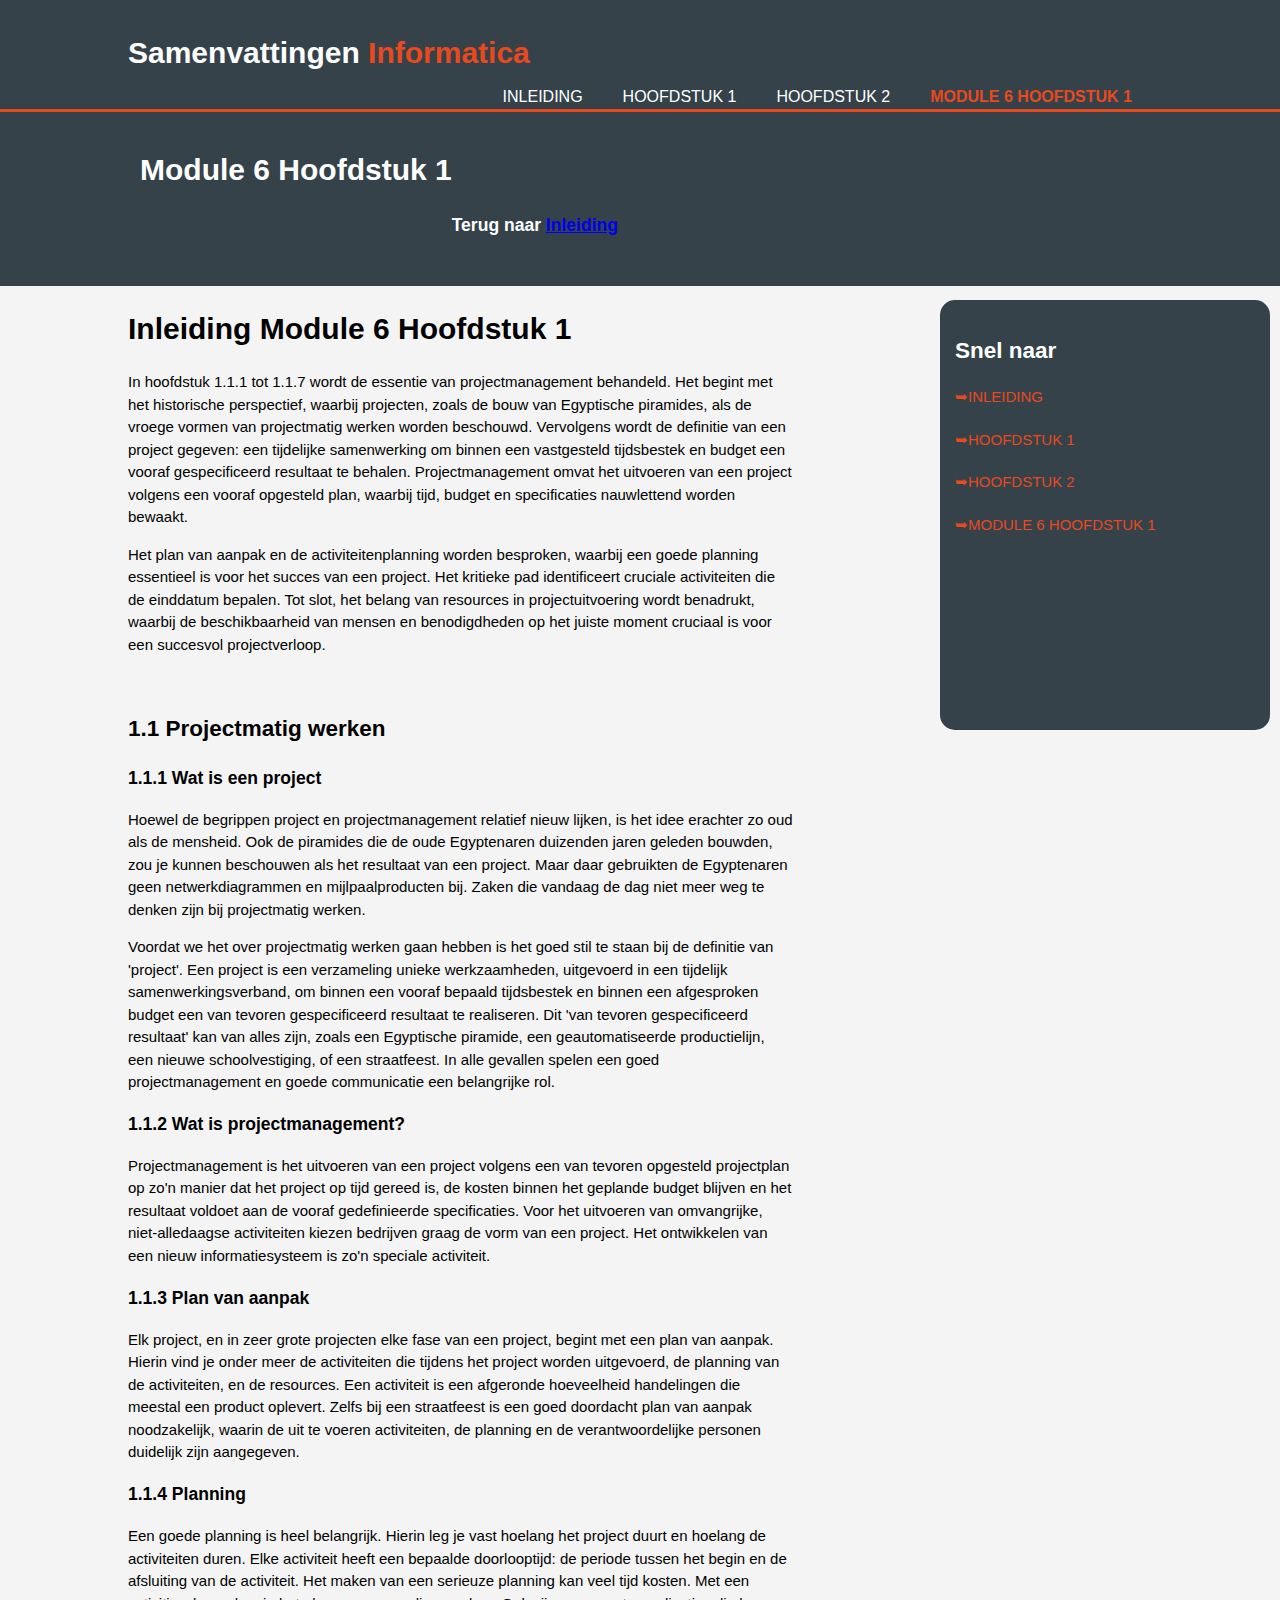
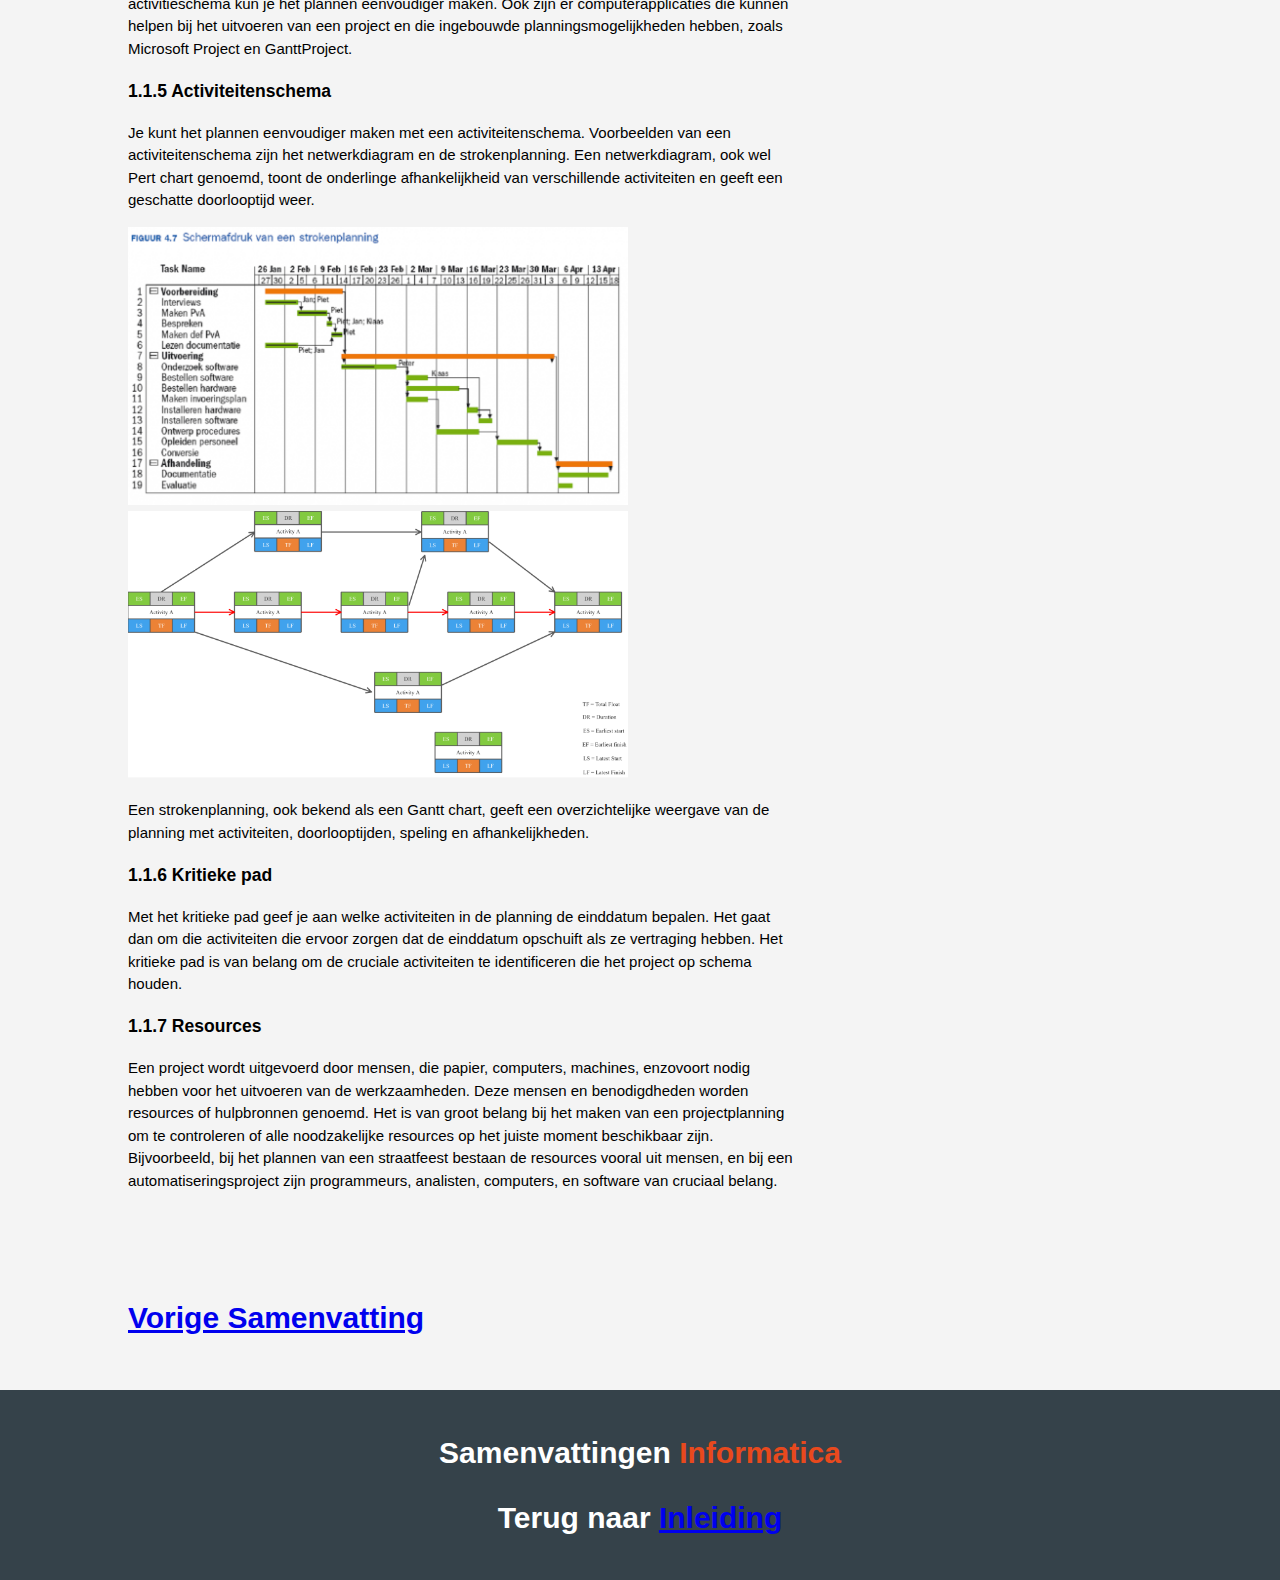
<file: Module 6.html>
<!DOCTYPE html>
<!-- saved from url=(0115)file:///C:/Users/36828/OneDrive%20-%20CVO-nwf/Informatica/Havo%204/Periode%202/Linux-Vb-site%20orig-html/index.html -->
<html><head><meta http-equiv="Content-Type" content="text/html; charset=UTF-8">
  <title>Kyran Samenvattingen</title> 
  <link rel="stylesheet" href="Module 6_files/code.css">
  
  <meta name="viewport" content="width=device-width">
  <meta name="description" content="Alles over het werken met Linux">
  <meta name="keywords" content="Alles over het werken met Linux, professioneel Linux Design">
  <meta name="author" content="LLn-1 en LLn-2">
 </head>
  <body>
  <header> 
   <div class="container">
    <div id="branding">
      <h1>Samenvattingen<span class="highlight"> Informatica</span> </h1>
  </div>
   <nav>
    <ul>
      <li><a href="index.html">Inleiding</a></li>
      <li><a href="Hoofdstuk 1.html">Hoofdstuk 1</a></li>
      <li><a href="Hoofdstuk 2.html">Hoofdstuk 2</a></li>
      <li class="current"><a href="Module 6.html">Module 6 Hoofdstuk 1</a></li>
	 </ul>
    </nav>
    </div>
  </header>
  
  <head>
    <meta charset="UTF-8">
    <meta name="viewport" content="width=device-width, initial-scale=1.0">
    <style>
      #scrollToTopBtn {
        position: fixed;
        bottom: 20px;
        right: 10px;
        width: 330px;
        display: none;
        background-color: #35424a;
        color: #fff;
        border: none;
        border-radius: 5px;
        padding: 10px 15px;
        cursor: pointer;
      }
    </style>
    <title>Scroll to Top Button</title>
  </head>

  <head>
    <meta charset="UTF-8">
    <meta http-equiv="X-UA-Compatible" content="IE=edge">
    <meta name="viewport" content="width=device-width, initial-scale=1.0">
    <style>
        body {
            margin: 0;
            padding: 0;
        }

        #snelNaarContainer {
            position: fixed;
            top: 300px; /* Plaats de container ongeveer 300 pixels vanaf de bovenkant */
            right: 10px; /* Een paar pixels van de rechterkant */
            width: 300px;
            height: 400px;
            background-color: #35424a;
            border-radius: 15px; /* Ronde afwerkingen */
            padding: 15px;
            color: #ffffff; /* Tekstkleur */
        }

        #snelNaarContainer a {
            display: block;
            margin-bottom: 20px;
            text-decoration: none;
            color: #e8491d; /* Linkkleur */
        }
    </style>
    <title>Snel naar</title>
</head>
<body>

<div id="snelNaarContainer">
    <h2>Snel naar</h2>
    <a href="index.html">➥INLEIDING</a>
    <a href="Hoofdstuk 1.html">➥HOOFDSTUK 1</a>
    <a href="Hoofdstuk 2.html">➥HOOFDSTUK 2</a>
    <a href="Module 6.html">➥MODULE 6 HOOFDSTUK 1</a>
</div>


</body>
</html>

  <body>
  
   
  
    <button id="scrollToTopBtn" onclick="scrollToTop()">Naar boven ⤴</button>
  
    <script>
      var scrollThreshold = 240; // Pas deze waarde aan naar wens
  
      function scrollFunction() {
          var scrollToTopBtn = document.getElementById("scrollToTopBtn");
  
          if (
              document.body.scrollTop > scrollThreshold ||
              document.documentElement.scrollTop > scrollThreshold
          ) {
              scrollToTopBtn.style.display = "block";
          } else {
              scrollToTopBtn.style.display = "none";
          }
      }
  
      function scrollToTop() {
          document.body.scrollTop = 0; // Voor oudere browsers
          document.documentElement.scrollTop = 0; // Voor moderne browsers
      }
  
      // Voeg event listeners toe om de functies aan te roepen
      window.onscroll = function () {
          scrollFunction();
      };
  
  </script>
  
  </body>
  </html>
 
  
  <section id="nieuwsbrief">
    <div class="container">
     <h1>Module 6 Hoofdstuk 1</h1> <br><br><br>
     <h3>Terug naar <a href="index.html">Inleiding</a></h3>
     
     
     <form>
     
     
     
     </form>
    </div>
    </section>
    
    <section id="main">
      <div class="container">
    <artical id="main-cal">
    <h1 class="page-title">Inleiding Module 6 Hoofdstuk 1</h1>
    <p>In hoofdstuk 1.1.1 tot 1.1.7 wordt de essentie van projectmanagement behandeld. Het begint met het historische perspectief, waarbij projecten, zoals de bouw van Egyptische piramides, als de vroege vormen van projectmatig werken worden beschouwd. Vervolgens wordt de definitie van een project gegeven: een tijdelijke samenwerking om binnen een vastgesteld tijdsbestek en budget een vooraf gespecificeerd resultaat te behalen. Projectmanagement omvat het uitvoeren van een project volgens een vooraf opgesteld plan, waarbij tijd, budget en specificaties nauwlettend worden bewaakt.</p>
    <p>Het plan van aanpak en de activiteitenplanning worden besproken, waarbij een goede planning essentieel is voor het succes van een project. Het kritieke pad identificeert cruciale activiteiten die de einddatum bepalen. Tot slot, het belang van resources in projectuitvoering wordt benadrukt, waarbij de beschikbaarheid van mensen en benodigdheden op het juiste moment cruciaal is voor een succesvol projectverloop.</p>
    
   <br>
   <h2>1.1 Projectmatig werken</h2>
  
  <h3>1.1.1 Wat is een project</h3>
  <p>Hoewel de begrippen project en projectmanagement relatief nieuw lijken, is het idee erachter zo oud als de mensheid. Ook de piramides die de oude Egyptenaren duizenden jaren geleden bouwden, zou je kunnen beschouwen als het resultaat van een project. Maar daar gebruikten de Egyptenaren geen netwerkdiagrammen en mijlpaalproducten bij. Zaken die vandaag de dag niet meer weg te denken zijn bij projectmatig werken.</p>  
  <p>Voordat we het over projectmatig werken gaan hebben is het goed stil te staan bij de definitie van 'project'. Een project is een verzameling unieke werkzaamheden, uitgevoerd in een tijdelijk samenwerkingsverband, om binnen een vooraf bepaald tijdsbestek en binnen een afgesproken budget een van tevoren gespecificeerd resultaat te realiseren. Dit 'van tevoren gespecificeerd resultaat' kan van alles zijn, zoals een Egyptische piramide, een geautomatiseerde productielijn, een nieuwe schoolvestiging, of een straatfeest. In alle gevallen spelen een goed projectmanagement en goede communicatie een belangrijke rol.</p>
  <h3>1.1.2 Wat is projectmanagement?</h3>
  <p>Projectmanagement is het uitvoeren van een project volgens een van tevoren opgesteld projectplan op zo'n manier dat het project op tijd gereed is, de kosten binnen het geplande budget blijven en het resultaat voldoet aan de vooraf gedefinieerde specificaties. Voor het uitvoeren van omvangrijke, niet-alledaagse activiteiten kiezen bedrijven graag de vorm van een project. Het ontwikkelen van een nieuw informatiesysteem is zo'n speciale activiteit.</p>
  <h3>1.1.3 Plan van aanpak</h3>
<p>Elk project, en in zeer grote projecten elke fase van een project, begint met een plan van aanpak. Hierin vind je onder meer de activiteiten die tijdens het project worden uitgevoerd, de planning van de activiteiten, en de resources. Een activiteit is een afgeronde hoeveelheid handelingen die meestal een product oplevert. Zelfs bij een straatfeest is een goed doordacht plan van aanpak noodzakelijk, waarin de uit te voeren activiteiten, de planning en de verantwoordelijke personen duidelijk zijn aangegeven.</p>
<h3>1.1.4 Planning</h3>
<p>Een goede planning is heel belangrijk. Hierin leg je vast hoelang het project duurt en hoelang de activiteiten duren. Elke activiteit heeft een bepaalde doorlooptijd: de periode tussen het begin en de afsluiting van de activiteit. Het maken van een serieuze planning kan veel tijd kosten. Met een activitieschema kun je het plannen eenvoudiger maken. Ook zijn er computerapplicaties die kunnen helpen bij het uitvoeren van een project en die ingebouwde planningsmogelijkheden hebben, zoals Microsoft Project en GanttProject.</p>
<h3>1.1.5 Activiteitenschema</h3>
<p>Je kunt het plannen eenvoudiger maken met een activiteitenschema. Voorbeelden van een activiteitenschema zijn het netwerkdiagram en de strokenplanning. Een netwerkdiagram, ook wel Pert chart genoemd, toont de onderlinge afhankelijkheid van verschillende activiteiten en geeft een geschatte doorlooptijd weer. </p>
<img src="Afbeeldingen/strokenplanning.png" width="500px" height="auto"> <img src="Afbeeldingen/pert-chart.png" width="500px" height="auto">
<p>Een strokenplanning, ook bekend als een Gantt chart, geeft een overzichtelijke weergave van de planning met activiteiten, doorlooptijden, speling en afhankelijkheden.</p>
<h3>1.1.6 Kritieke pad</h3>
<p>Met het kritieke pad geef je aan welke activiteiten in de planning de einddatum bepalen. Het gaat dan om die activiteiten die ervoor zorgen dat de einddatum opschuift als ze vertraging hebben. Het kritieke pad is van belang om de cruciale activiteiten te identificeren die het project op schema houden.</p>
<h3>1.1.7 Resources</h3>
<p>Een project wordt uitgevoerd door mensen, die papier, computers, machines, enzovoort nodig hebben voor het uitvoeren van de werkzaamheden. Deze mensen en benodigdheden worden resources of hulpbronnen genoemd. Het is van groot belang bij het maken van een projectplanning om te controleren of alle noodzakelijke resources op het juiste moment beschikbaar zijn. Bijvoorbeeld, bij het plannen van een straatfeest bestaan de resources vooral uit mensen, en bij een automatiseringsproject zijn programmeurs, analisten, computers, en software van cruciaal belang.  </p>
<br>
<br>
<br>
<h1><a href="Hoofdstuk 2.html">Vorige Samenvatting</a></h1>
  
 
  
  
     
     

        <aside id="sidebar">
        
    	 
	 </aside>
  </div>
    </section>
 
  
    <footer>
     <div class="container">
       <div id="branding">
         <h1>Samenvattingen<span class="highlight"> Informatica</span> </h1>
     </div>
      <nav>
       <ul>
         <h1>Terug naar <a href="index.html"> Inleiding</a></h1>
       </ul>
       </nav>
       </div>
   </footer>


</body></html>
</file>
<file: Inleiding_files/code.css>
body{
 	font: 15px/1.5 Arial, Helvetica, sans-serif;
	padding:0;
	margin:0;
	background-color:#f4f4f4;
 }

 /*Global */
 .container{
 	width:80%;
	margin:auto;
	overflow:hidden;
	
 }
 
 ul{
	 margin:0;
	 padding:0;	
}

 .button_1{
 	height:38px;
	background:#e8491d;
	border:0;
	padding-left:20px;
	padding-right:20px;
	color:#ffffff;
 }
 
 .dark{
 	padding:15px;
	background:#35424e;
	color:#ffffff;
	margin-top:10px;
	margin-bottom:10px;
 }
  
  
  /* Header  **/
 header{
 	background:#35424a;
	color:#ffffff;
	padding-top:30px;
	min-height:70px;
	border-bottom:#e8491d 3px solid;
	}

   header a{
   	color:#ffffff;
	text-decoration:none;
	text-transform: uppercase;
	font-size: 16px;
   }
    
	
	header li{
      float:left;
      display:inline;
	  padding: 0 20px 0 20px;
		
	}
	
	header #branding{
      float:left;
	  }
	  
  header #branding h1{
	margin:0;
	}
	
   header nav{
   	float:right;
	margin-top:10px;
	 }
	 
	header .highlight, header .current a{
		color:#e8491d;
		font-weight:bold;
	}
	
	header a:hover{
		color:#cccccc;
		font-weight:bold;
	}
	
    /* Showcase  */
    #showcase{
	min-height:400px;
	background:url("Linuxx.jpg");
	background-size:cover;
	text-align:center;
	color:#ffffff;
	
}

  #showcase h1{
  	margin-top:100px;
	font-size:55px;
	margin-bottom:10px;
  }
  
   #showcase p{
   	font-size:20px;
   }
   
   /* Nieuwsbrief **/
   
   #nieuwsbrief{
   	padding:15px;
	color:#ffffff;
	background:#35424a
	
   }
   
   #nieuwsbrief h1{
     float:left
   	  }
	  
   #nieuwsbrief form{
   	float:right;
	margin-top:15px;
	
   }
   
   #nieuwsbrief input[type="email"]{
   	padding:4px;
	height:25px;
	width:250px;
   }
   
   
   /* Boxes */
   #boxes{
   	margin-top:20px;
	
   }
   
   #boxes .box{
   	float:left;
	text-align: center;
	width:30%;
	padding:20px;
   }
   
   #boxes .box img{
   	width:90px;
	
   }
   
   /* Sidebar */
   aside#sidebar{
   	float:right;
	width:30%;
	margin-top:10px;
   }
   
   aside#sidebar .quote input, aside#sidebar .quote textarea{
   	width:90%;
	padding:5px;
   }
   
   /*main-cal*/
   artical#main-cal{
   	float:left;
	width:65%;
   }
   
  
   
   
   Footer{
   	padding:20px;
	margin-top:20px;
	color:#ffffff;
	background-color:#35424a;
	text-align: center;
   }
   footer .highlight, header .current a{
	color:#e8491d;
	font-weight:bold;
   }
   
   /* Media Quaries **/
   
   @media(max-width: 768px){
    header #branding,
	header nav,
	header nav li,
	#nieuwsbrief h1,
	#nieuwsbrief form,
	#boxes .box,
	artical#main-cal,
	aside#sidebar{ 
	    float:none;
		text-align:center;
		width:100%;
	}
  
  header{
  	padding-bottom:20px;
  }
  
  showcase h1{
  	margin-top:40px;
  }
  
  #nieuwsbrief button, .quote button{ 
  	display:block;
	width:100%;
  }
  
  #nieuwsbrief form input[type="email"]{
  	width:100;
	margin-bottom:5px;
  }
   }
</file>
<file: Hoofdstuk 1_files/code.css>
body{
 	font: 15px/1.5 Arial, Helvetica, sans-serif;
	padding:0;
	margin:0;
	background-color:#f4f4f4;
 }

 /*Global */
 .container{
 	width:80%;
	margin:auto;
	overflow:hidden;
	
 }
 
 ul{
	 margin:0;
	 padding:0;	
}

 .button_1{
 	height:38px;
	background:#e8491d;
	border:0;
	padding-left:20px;
	padding-right:20px;
	color:#ffffff;
 }
 
 .dark{
 	padding:15px;
	background:#35424e;
	color:#ffffff;
	margin-top:10px;
	margin-bottom:10px;
 }
  
  
  /* Header  **/
 header{
 	background:#35424a;
	color:#ffffff;
	padding-top:30px;
	min-height:70px;
	border-bottom:#e8491d 3px solid;
	}

   header a{
   	color:#ffffff;
	text-decoration:none;
	text-transform: uppercase;
	font-size: 16px;
   }
    
	
	header li{
      float:left;
      display:inline;
	  padding: 0 20px 0 20px;
		
	}
	
	header #branding{
      float:left;
	  }
	  
  header #branding h1{
	margin:0;
	}
	
   header nav{
   	float:right;
	margin-top:10px;
	 }
	 
	header .highlight, header .current a{
		color:#e8491d;
		font-weight:bold;
	}
	
	header a:hover{
		color:#cccccc;
		font-weight:bold;
	}
	
    /* Showcase  */
    #showcase{
	min-height:400px;
	background:url("Linuxx.jpg");
	background-size:cover;
	text-align:center;
	color:#ffffff;
	
}

  #showcase h1{
  	margin-top:100px;
	font-size:55px;
	margin-bottom:10px;
  }
  
   #showcase p{
   	font-size:20px;
   }
   
   /* Nieuwsbrief **/
   
   #nieuwsbrief{
   	padding:15px;
	color:#ffffff;
	background:#35424a
	
   }
   
   #nieuwsbrief h1{
     float:left
   	  }
	  
   #nieuwsbrief form{
   	float:right;
	margin-top:15px;
	
   }
   
   #nieuwsbrief input[type="email"]{
   	padding:4px;
	height:25px;
	width:250px;
   }
   
   
   /* Boxes */
   #boxes{
   	margin-top:20px;
	
   }
   
   #boxes .box{
   	float:left;
	text-align: center;
	width:30%;
	padding:20px;
   }
   
   #boxes .box img{
   	width:90px;
	
   }
   
   /* Sidebar */
   aside#sidebar{
   	float:right;
	width:30%;
	margin-top:10px;
   }
   
   aside#sidebar .quote input, aside#sidebar .quote textarea{
   	width:90%;
	padding:5px;
   }
   
   /*main-cal*/
   artical#main-cal{
   	float:left;
	width:65%;
   }
   
  
   
   
   Footer{
   	padding:20px;
	margin-top:20px;
	color:#ffffff;
	background-color:#35424a;
	text-align: center;
   }
   footer .highlight, header .current a{
	color:#e8491d;
	font-weight:bold;
   }
   
   /* Media Quaries **/
   
   @media(max-width: 768px){
    header #branding,
	header nav,
	header nav li,
	#nieuwsbrief h1,
	#nieuwsbrief form,
	#boxes .box,
	artical#main-cal,
	aside#sidebar{ 
	    float:none;
		text-align:center;
		width:100%;
	}
  
  header{
  	padding-bottom:20px;
  }
  
  showcase h1{
  	margin-top:40px;
  }
  
  #nieuwsbrief button, .quote button{ 
  	display:block;
	width:100%;
  }
  
  #nieuwsbrief form input[type="email"]{
  	width:100;
	margin-bottom:5px;
  }
   }
</file>
<file: Hoofdstuk 2_files/code.css>
body{
 	font: 15px/1.5 Arial, Helvetica, sans-serif;
	padding:0;
	margin:0;
	background-color:#f4f4f4;
 }

 /*Global */
 .container{
 	width:80%;
	margin:auto;
	overflow:hidden;
	
 }
 
 ul{
	 margin:0;
	 padding:0;	
}

 .button_1{
 	height:38px;
	background:#e8491d;
	border:0;
	padding-left:20px;
	padding-right:20px;
	color:#ffffff;
 }
 
 .dark{
 	padding:15px;
	background:#35424e;
	color:#ffffff;
	margin-top:10px;
	margin-bottom:10px;
 }
  
  
  /* Header  **/
 header{
 	background:#35424a;
	color:#ffffff;
	padding-top:30px;
	min-height:70px;
	border-bottom:#e8491d 3px solid;
	}

   header a{
   	color:#ffffff;
	text-decoration:none;
	text-transform: uppercase;
	font-size: 16px;
   }
    
	
	header li{
      float:left;
      display:inline;
	  padding: 0 20px 0 20px;
		
	}
	
	header #branding{
      float:left;
	  }
	  
  header #branding h1{
	margin:0;
	}
	
   header nav{
   	float:right;
	margin-top:10px;
	 }
	 
	header .highlight, header .current a{
		color:#e8491d;
		font-weight:bold;
	}
	
	header a:hover{
		color:#cccccc;
		font-weight:bold;
	}
	
    /* Showcase  */
    #showcase{
	min-height:400px;
	background:url("Linuxx.jpg");
	background-size:cover;
	text-align:center;
	color:#ffffff;
	
}

  #showcase h1{
  	margin-top:100px;
	font-size:55px;
	margin-bottom:10px;
  }
  
   #showcase p{
   	font-size:20px;
   }
   
   /* Nieuwsbrief **/
   
   #nieuwsbrief{
   	padding:15px;
	color:#ffffff;
	background:#35424a
	
   }
   
   #nieuwsbrief h1{
     float:left
   	  }
	  
   #nieuwsbrief form{
   	float:right;
	margin-top:15px;
	
   }
   
   #nieuwsbrief input[type="email"]{
   	padding:4px;
	height:25px;
	width:250px;
   }
   
   
   /* Boxes */
   #boxes{
   	margin-top:20px;
	
   }
   
   #boxes .box{
   	float:left;
	text-align: center;
	width:30%;
	padding:20px;
   }
   
   #boxes .box img{
   	width:90px;
	
   }
   
   /* Sidebar */
   aside#sidebar{
   	float:right;
	width:30%;
	margin-top:10px;
   }
   
   aside#sidebar .quote input, aside#sidebar .quote textarea{
   	width:90%;
	padding:5px;
   }
   
   /*main-cal*/
   artical#main-cal{
   	float:left;
	width:65%;
   }
   
  
   
   
   Footer{
   	padding:20px;
	margin-top:20px;
	color:#ffffff;
	background-color:#35424a;
	text-align: center;
   }

footer .highlight, header .current a{
 color:#e8491d;
 font-weight:bold;
}
   
   
   /* Media Quaries **/
   
   @media(max-width: 768px){
    header #branding,
	header nav,
	header nav li,
	#nieuwsbrief h1,
	#nieuwsbrief form,
	#boxes .box,
	artical#main-cal,
	aside#sidebar{ 
	    float:none;
		text-align:center;
		width:100%;
	}
  
  header{
  	padding-bottom:20px;
  }
  
  showcase h1{
  	margin-top:40px;
  }
  
  #nieuwsbrief button, .quote button{ 
  	display:block;
	width:100%;
  }
  
  #nieuwsbrief form input[type="email"]{
  	width:100;
	margin-bottom:5px;
  }
   }
</file>
<file: Module 6_files/code.css>
body{
 	font: 15px/1.5 Arial, Helvetica, sans-serif;
	padding:0;
	margin:0;
	background-color:#f4f4f4;
 }

 /*Global */
 .container{
 	width:80%;
	margin:auto;
	overflow:hidden;
	
 }
 
 ul{
	 margin:0;
	 padding:0;	
}

 .button_1{
 	height:38px;
	background:#e8491d;
	border:0;
	padding-left:20px;
	padding-right:20px;
	color:#ffffff;
 }
 
 .dark{
 	padding:15px;
	background:#35424e;
	color:#ffffff;
	margin-top:10px;
	margin-bottom:10px;
 }
  
  
  /* Header  **/
 header{
 	background:#35424a;
	color:#ffffff;
	padding-top:30px;
	min-height:70px;
	border-bottom:#e8491d 3px solid;
	}

   header a{
   	color:#ffffff;
	text-decoration:none;
	text-transform: uppercase;
	font-size: 16px;
   }
    
	
	header li{
      float:left;
      display:inline;
	  padding: 0 20px 0 20px;
		
	}
	
	header #branding{
      float:left;
	  }
	  
  header #branding h1{
	margin:0;
	}
	
   header nav{
   	float:right;
	margin-top:10px;
	 }
	 
	header .highlight, header .current a{
		color:#e8491d;
		font-weight:bold;
	}
	
	header a:hover{
		color:#cccccc;
		font-weight:bold;
	}
	
    /* Showcase  */
    #showcase{
	min-height:400px;
	background:url("Linuxx.jpg");
	background-size:cover;
	text-align:center;
	color:#ffffff;
	
}

  #showcase h1{
  	margin-top:100px;
	font-size:55px;
	margin-bottom:10px;
  }
  
   #showcase p{
   	font-size:20px;
   }
   
   /* Nieuwsbrief **/
   
   #nieuwsbrief{
   	padding:15px;
	color:#ffffff;
	background:#35424a
	
   }
   
   #nieuwsbrief h1{
     float:left
   	  }
	  
   #nieuwsbrief form{
   	float:right;
	margin-top:15px;
	
   }
   
   #nieuwsbrief input[type="email"]{
   	padding:4px;
	height:25px;
	width:250px;
   }
   
   
   /* Boxes */
   #boxes{
   	margin-top:20px;
	
   }
   
   #boxes .box{
   	float:left;
	text-align: center;
	width:30%;
	padding:20px;
   }
   
   #boxes .box img{
   	width:90px;
	
   }
   
   /* Sidebar */
   aside#sidebar{
   	float:right;
	width:30%;
	margin-top:10px;
   }
   
   aside#sidebar .quote input, aside#sidebar .quote textarea{
   	width:90%;
	padding:5px;
   }
   
   /*main-cal*/
   artical#main-cal{
   	float:left;
	width:65%;
   }
   
  
   
   
   Footer{
   	padding:20px;
	margin-top:20px;
	color:#ffffff;
	background-color:#35424a;
	text-align: center;
   }

   footer .highlight, header .current a{
	color:#e8491d;
	font-weight:bold;
   }
   
   
   /* Media Quaries **/
   
   @media(max-width: 768px){
    header #branding,
	header nav,
	header nav li,
	#nieuwsbrief h1,
	#nieuwsbrief form,
	#boxes .box,
	artical#main-cal,
	aside#sidebar{ 
	    float:none;
		text-align:center;
		width:100%;
	}
  
  header{
  	padding-bottom:20px;
  }
  
  showcase h1{
  	margin-top:40px;
  }
  
  #nieuwsbrief button, .quote button{ 
  	display:block;
	width:100%;
  }
  
  #nieuwsbrief form input[type="email"]{
  	width:100;
	margin-bottom:5px;
  }
   }
</file>
